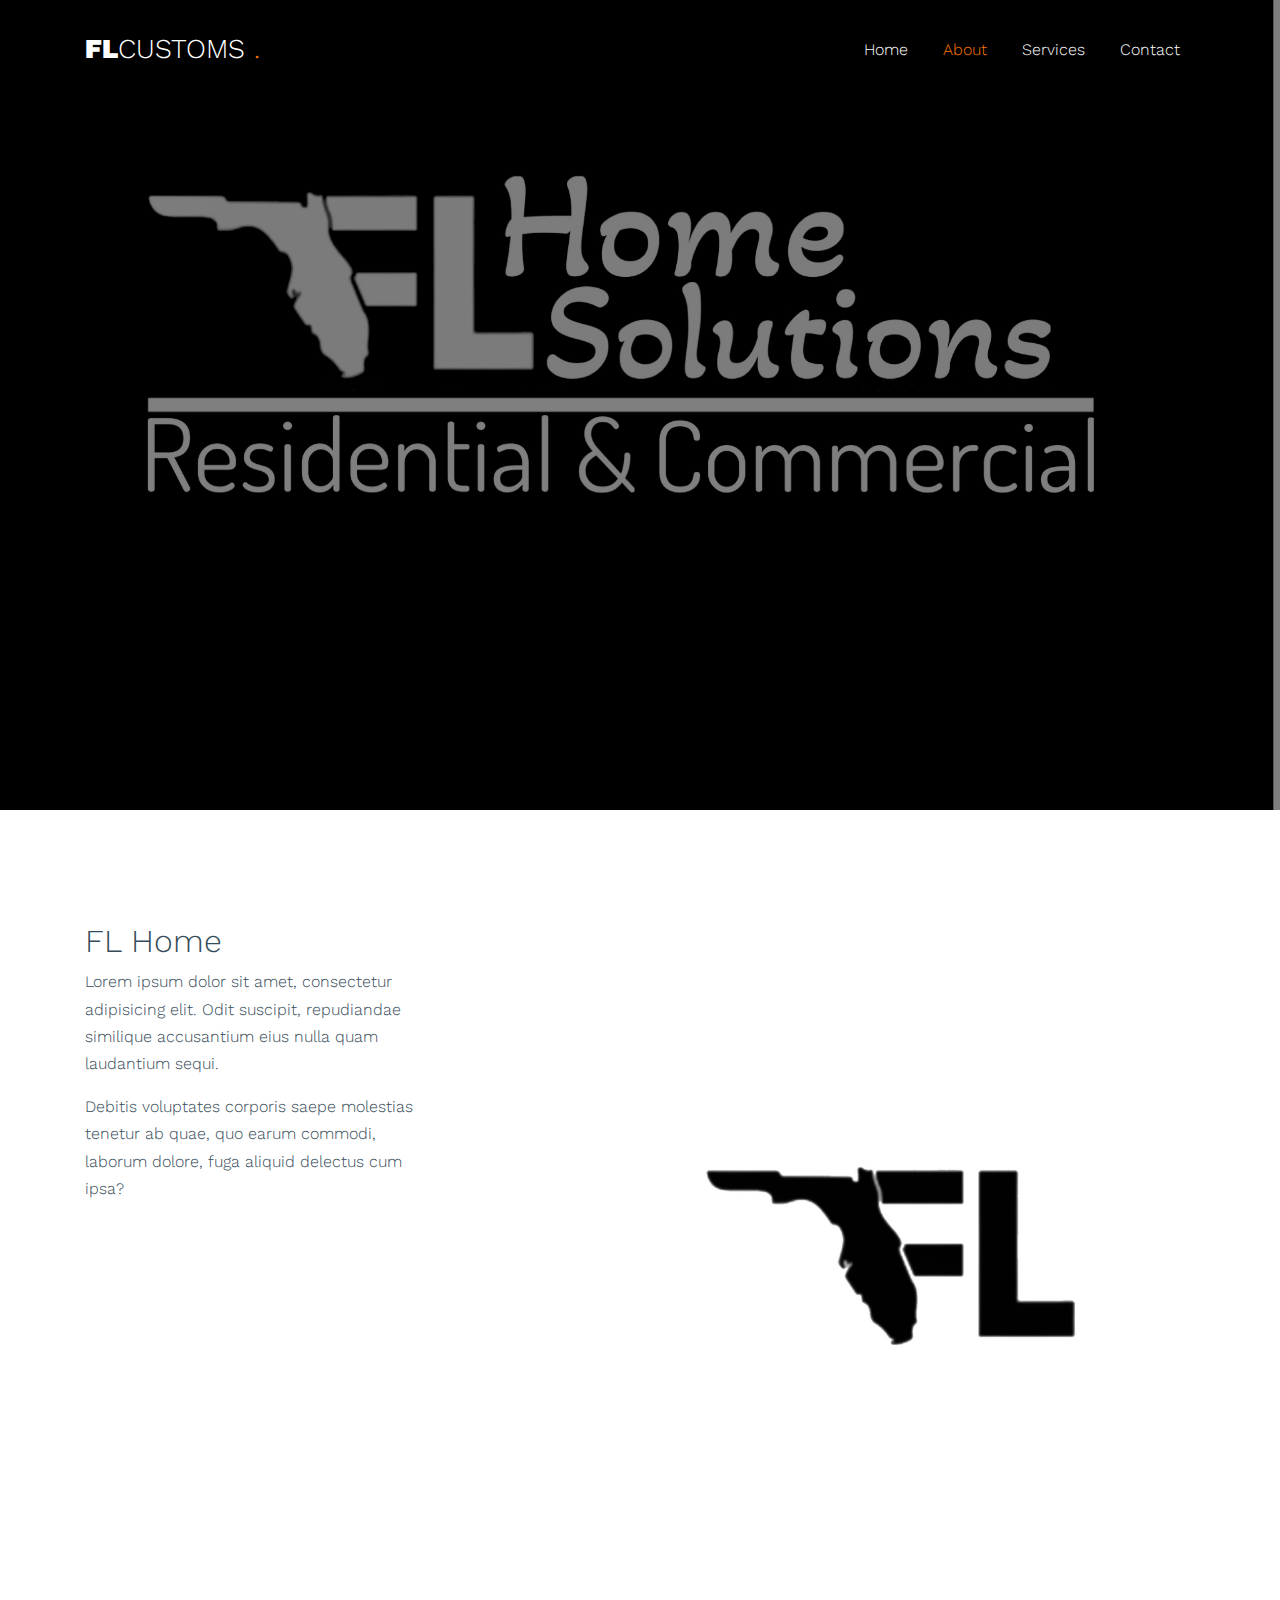
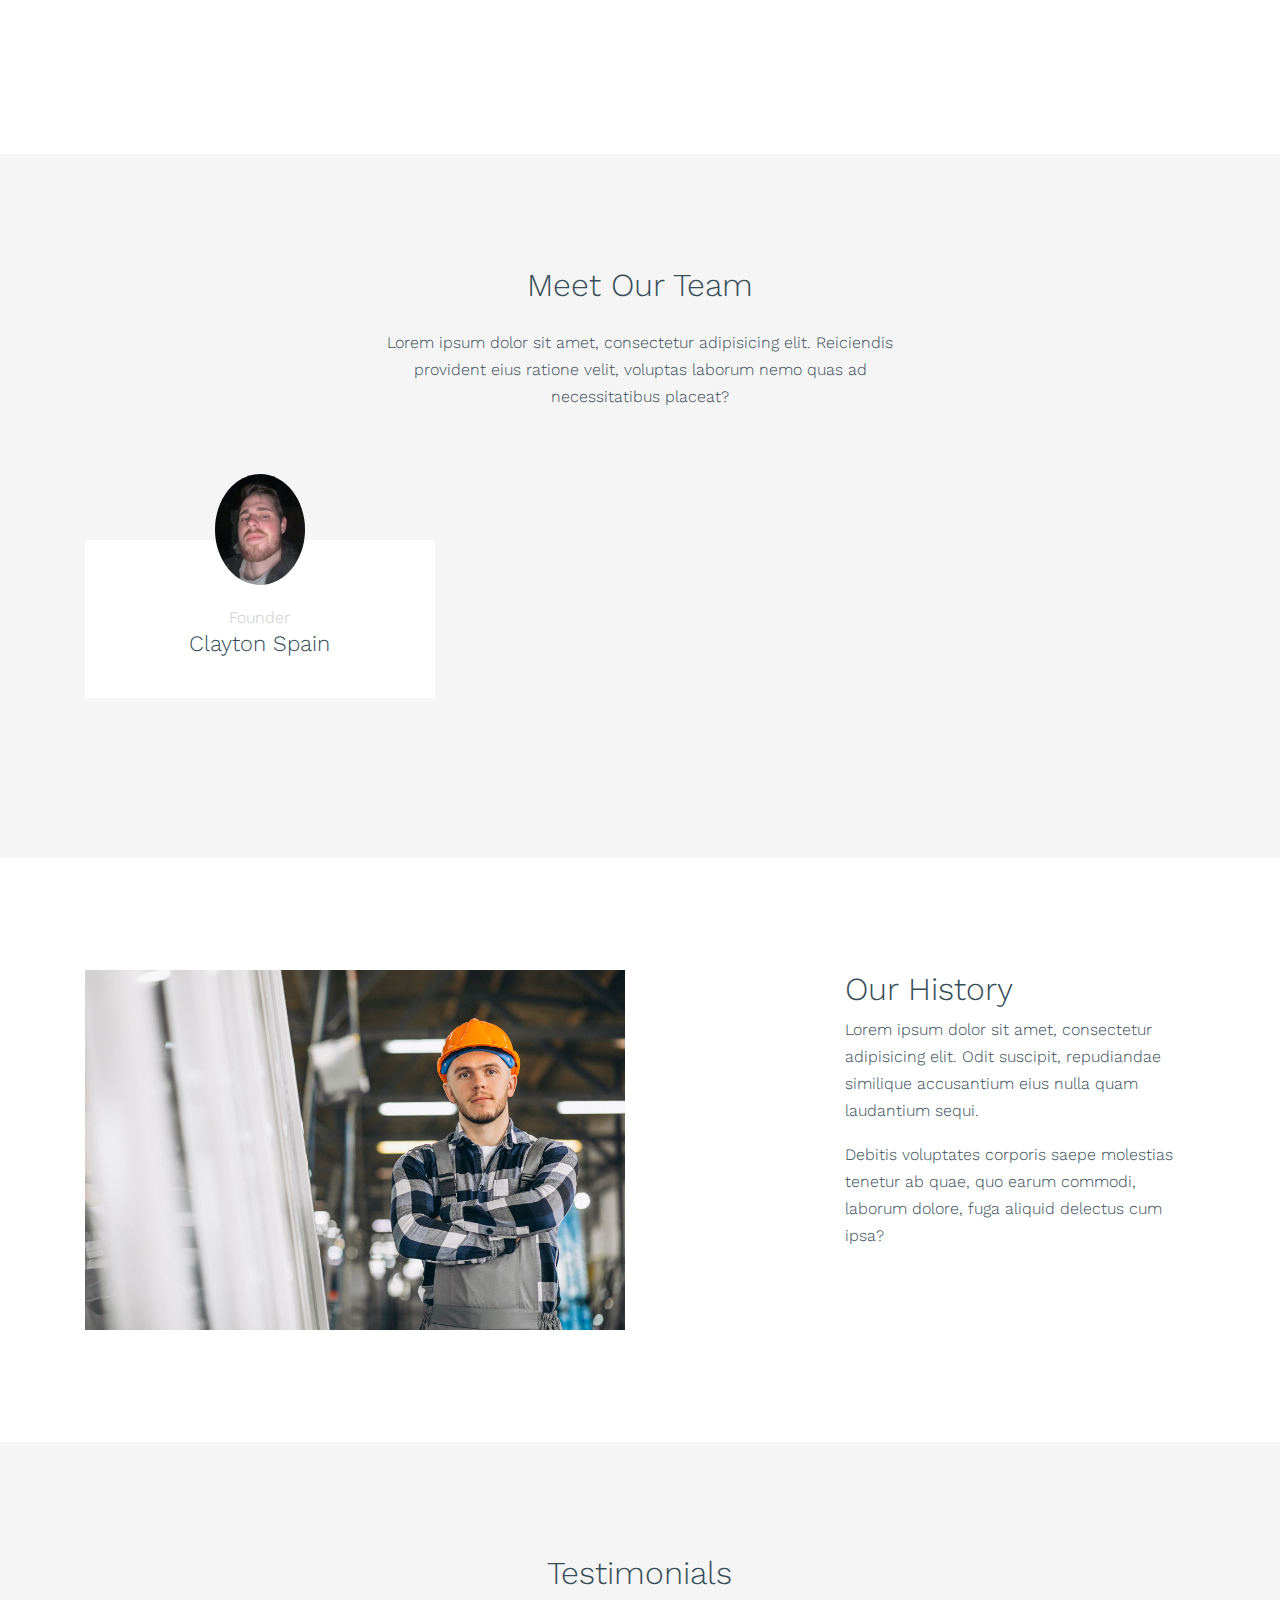
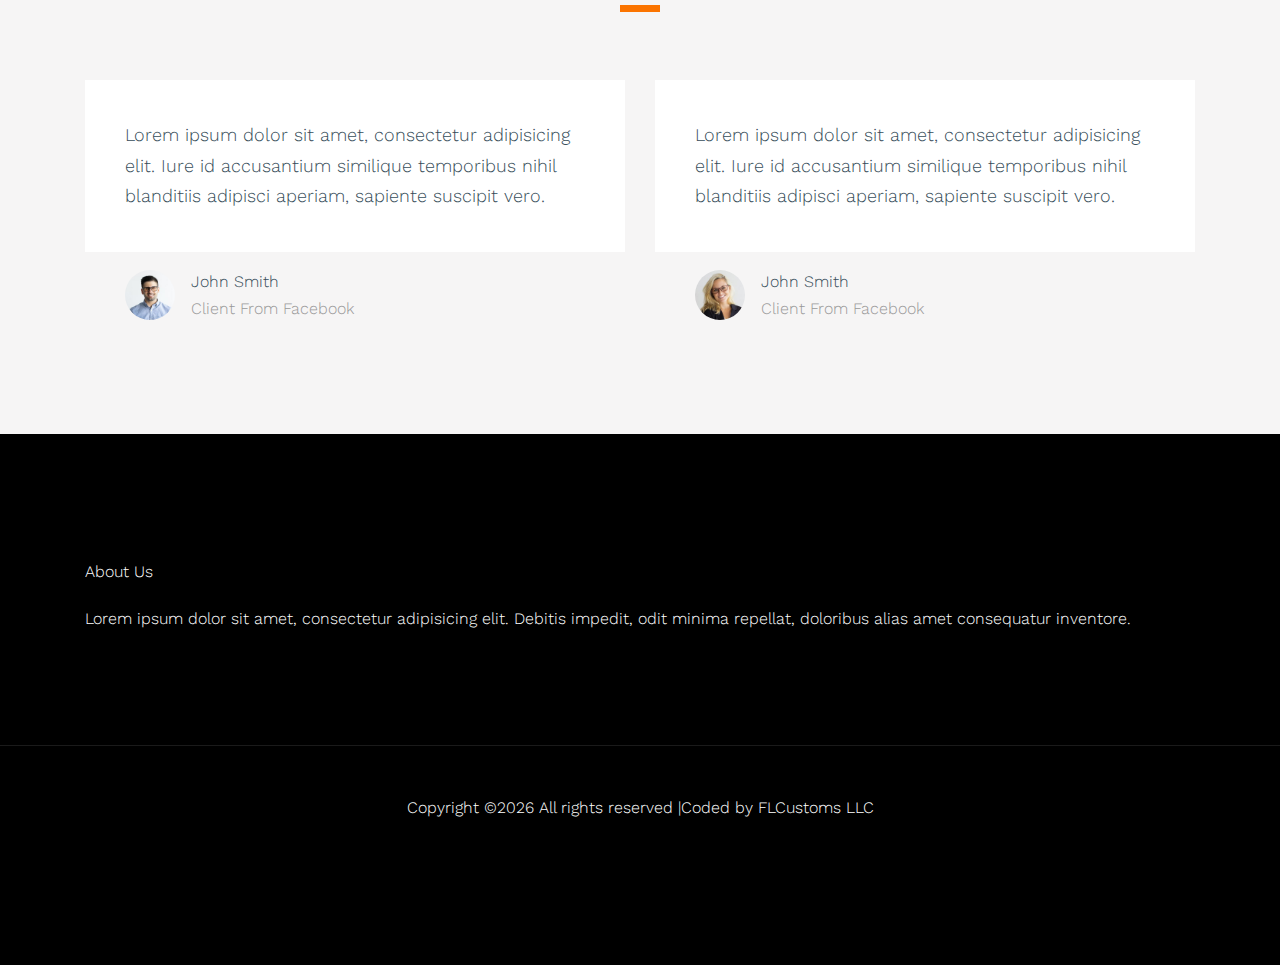
<file: about.html>
<!doctype html>
<html lang="en">

  <head>
    <title>FLCustoms</title>
    <meta charset="utf-8">
    <meta name="viewport" content="width=device-width, initial-scale=1, shrink-to-fit=no">

    <link href="https://fonts.googleapis.com/css?family=Work+Sans:400,500,700&display=swap" rel="stylesheet">

    <link rel="stylesheet" href="fonts/icomoon/style.css">

    <link rel="stylesheet" href="css/bootstrap.min.css">
    <link rel="stylesheet" href="css/bootstrap-datepicker.css">
    <link rel="stylesheet" href="css/jquery.fancybox.min.css">
    <link rel="stylesheet" href="css/owl.carousel.min.css">
    <link rel="stylesheet" href="css/owl.theme.default.min.css">
    <link rel="stylesheet" href="fonts/flaticon/font/flaticon.css">
    <link rel="stylesheet" href="css/aos.css">

    <!-- MAIN CSS -->
    <link rel="stylesheet" href="css/style.css">

  </head>

  <body data-spy="scroll" data-target=".site-navbar-target" data-offset="300">

    
    <div class="site-wrap" id="home-section">

      <div class="site-mobile-menu site-navbar-target">
        <div class="site-mobile-menu-header">
          <div class="site-mobile-menu-close mt-3">
            <span class="icon-close2 js-menu-toggle"></span>
          </div>
        </div>
        <div class="site-mobile-menu-body"></div>
      </div>



      <header class="site-navbar site-navbar-target" role="banner">

        <div class="container">
          <div class="row align-items-center position-relative">

            <div class="col-3 ">
              <div class="site-logo">
                <a href="index.html"><strong>fl</strong>customs <span class="text-primary">.</span> </a>
              </div>
            </div>

            <div class="col-9  text-right">
              

              <span class="d-inline-block d-lg-none"><a href="#" class="text-white site-menu-toggle js-menu-toggle py-5 text-white"><span class="icon-menu h3 text-white"></span></a></span>

              

              <nav class="site-navigation text-right ml-auto d-none d-lg-block" role="navigation">
                <ul class="site-menu main-menu js-clone-nav ml-auto ">
                  <li><a href="index.html" class="nav-link">Home</a></li>
                  <li class="active"><a href="about.html" class="nav-link">About</a></li>
                  <li><a href="services.html" class="nav-link">Services</a></li>
                  <li><a href="contact.html" class="nav-link">Contact</a></li>

                </ul>
              </nav>
            </div>

            
          </div>
        </div>

      </header>


      <div class="ftco-blocks-cover-1">
      <div class="ftco-cover-1 overlay innerpage" style="background-image: url('images/IMG_2709.PNG')">
        <div class="container">
          <div class="row align-items-center justify-content-center">
            <div class="col-lg-6 text-center">

            </div>
          </div>
        </div>
      </div>
    </div>

    
    
    <div class="site-section">
      <div class="container">
        <div class="row">
          <div class="col-lg-6 mb-5 mb-lg-0 order-lg-2">
            <img src="images/IMG_2767.JPG" alt="Image" class="img-fluid">
          </div>
          <div class="col-lg-4 mr-auto">
            <h2>FL Home</h2>
            <p>Lorem ipsum dolor sit amet, consectetur adipisicing elit. Odit suscipit, repudiandae similique accusantium eius nulla quam laudantium sequi.</p>
            <p>Debitis voluptates corporis saepe molestias tenetur ab quae, quo earum commodi, laborum dolore, fuga aliquid delectus cum ipsa?</p>
          </div>
        </div>
      </div>
    </div>

    
    <div class="site-section bg-light">
      <div class="container">
        <div class="row justify-content-center text-center mb-5 section-2-title">
          <div class="col-md-6">
            <h2 class="mb-4">Meet Our Team</h2>
            <p>Lorem ipsum dolor sit amet, consectetur adipisicing elit. Reiciendis provident eius ratione velit, voluptas laborum nemo quas ad necessitatibus placeat?</p>
          </div>
        </div>
        <div class="row align-items-stretch">

          <div class="col-lg-4 col-md-6 mb-5">
            <div class="post-entry-1 h-100 person-1">
              
                <img src="images/IMG_2048.png" alt="Image of Clayton"
                 class="img-fluid">
            
              <div class="post-entry-1-contents">
                <span class="meta">Founder</span>
                <h2>Clayton Spain</h2>
                <p></p>
              </div>
            </div>
          </div>

        </div>
      </div>
    </div>

    <div class="site-section">
      <div class="container">
        <div class="row">
          <div class="col-lg-6 mb-5 mb-lg-0">
            <img src="images/hero_1.jpg" alt="Image" class="img-fluid">
          </div>
          <div class="col-lg-4 ml-auto">
            <h2>Our History</h2>
            <p>Lorem ipsum dolor sit amet, consectetur adipisicing elit. Odit suscipit, repudiandae similique accusantium eius nulla quam laudantium sequi.</p>
            <p>Debitis voluptates corporis saepe molestias tenetur ab quae, quo earum commodi, laborum dolore, fuga aliquid delectus cum ipsa?</p>
          </div>
        </div>
      </div>
    </div>

    
    <div class="site-section bg-light">
      <div class="container">
        <div class="row mb-5">
          <div class="col-md-4 mx-auto">
            <h2 class="line-bottom text-center">Testimonials</h2>
          </div>
        </div>
        <div class="row">
          <div class="col-lg-6">
            <div class="testimonial-3">
              <blockquote>Lorem ipsum dolor sit amet, consectetur adipisicing elit. Iure id accusantium similique temporibus nihil blanditiis adipisci aperiam, sapiente suscipit vero.</blockquote>
              <div class="vcard d-flex align-items-center">
                <div class="img-wrap mr-3">
                  <img src="images/person_1.jpg" alt="Image" class="img-fluid">
                </div>
                <div>
                  <span class="d-block">John Smith</span>
                  <span class="position">Client From Facebook</span>
                </div>
              </div>
            </div>
          </div>
          <div class="col-lg-6">
            <div class="testimonial-3">
              <blockquote>Lorem ipsum dolor sit amet, consectetur adipisicing elit. Iure id accusantium similique temporibus nihil blanditiis adipisci aperiam, sapiente suscipit vero.</blockquote>
              <div class="vcard d-flex align-items-center">
                <div class="img-wrap mr-3">
                  <img src="images/person_2.jpg" alt="Image" class="img-fluid">
                </div>
                <div>
                  <span class="d-block">John Smith</span>
                  <span class="position">Client From Facebook</span>
                </div>
              </div>
            </div>
          </div>
        </div>
      </div>
    </div>

    

    <footer class="site-footer">
      <div class="container">
        <div class="row">
          <div class="col-lg-3">
          </div>
          </div>
            <h2 class="footer-heading mb-4">About Us</h2>
                <p>Lorem ipsum dolor sit amet, consectetur adipisicing elit. Debitis impedit, odit minima repellat, doloribus alias amet consequatur inventore.</p>
          </div>
          <div class="col-lg-8 ml-auto">
            <div class="row">
              <div class="col-lg-3">
              </div>
              </div>
            </div>

        <div class="row pt-5 mt-5 text-center">
          <div class="col-md-12">
            <div class="border-top pt-5">
              <p>
            <!-- Link back to Colorlib can't be removed. Template is licensed under CC BY 3.0. -->
            Copyright &copy;<script>document.write(new Date().getFullYear());</script> All rights reserved |Coded by FLCustoms LLC</a>

    <script src="js/jquery-3.3.1.min.js"></script>
    <script src="js/popper.min.js"></script>
    <script src="js/bootstrap.min.js"></script>
    <script src="js/owl.carousel.min.js"></script>
    <script src="js/jquery.sticky.js"></script>
    <script src="js/jquery.waypoints.min.js"></script>
    <script src="js/jquery.animateNumber.min.js"></script>
    <script src="js/jquery.fancybox.min.js"></script>
    <script src="js/jquery.easing.1.3.js"></script>
    <script src="js/bootstrap-datepicker.min.js"></script>
    <script src="js/aos.js"></script>

    <script src="js/main.js"></script>

  </body>

</html>
</file>
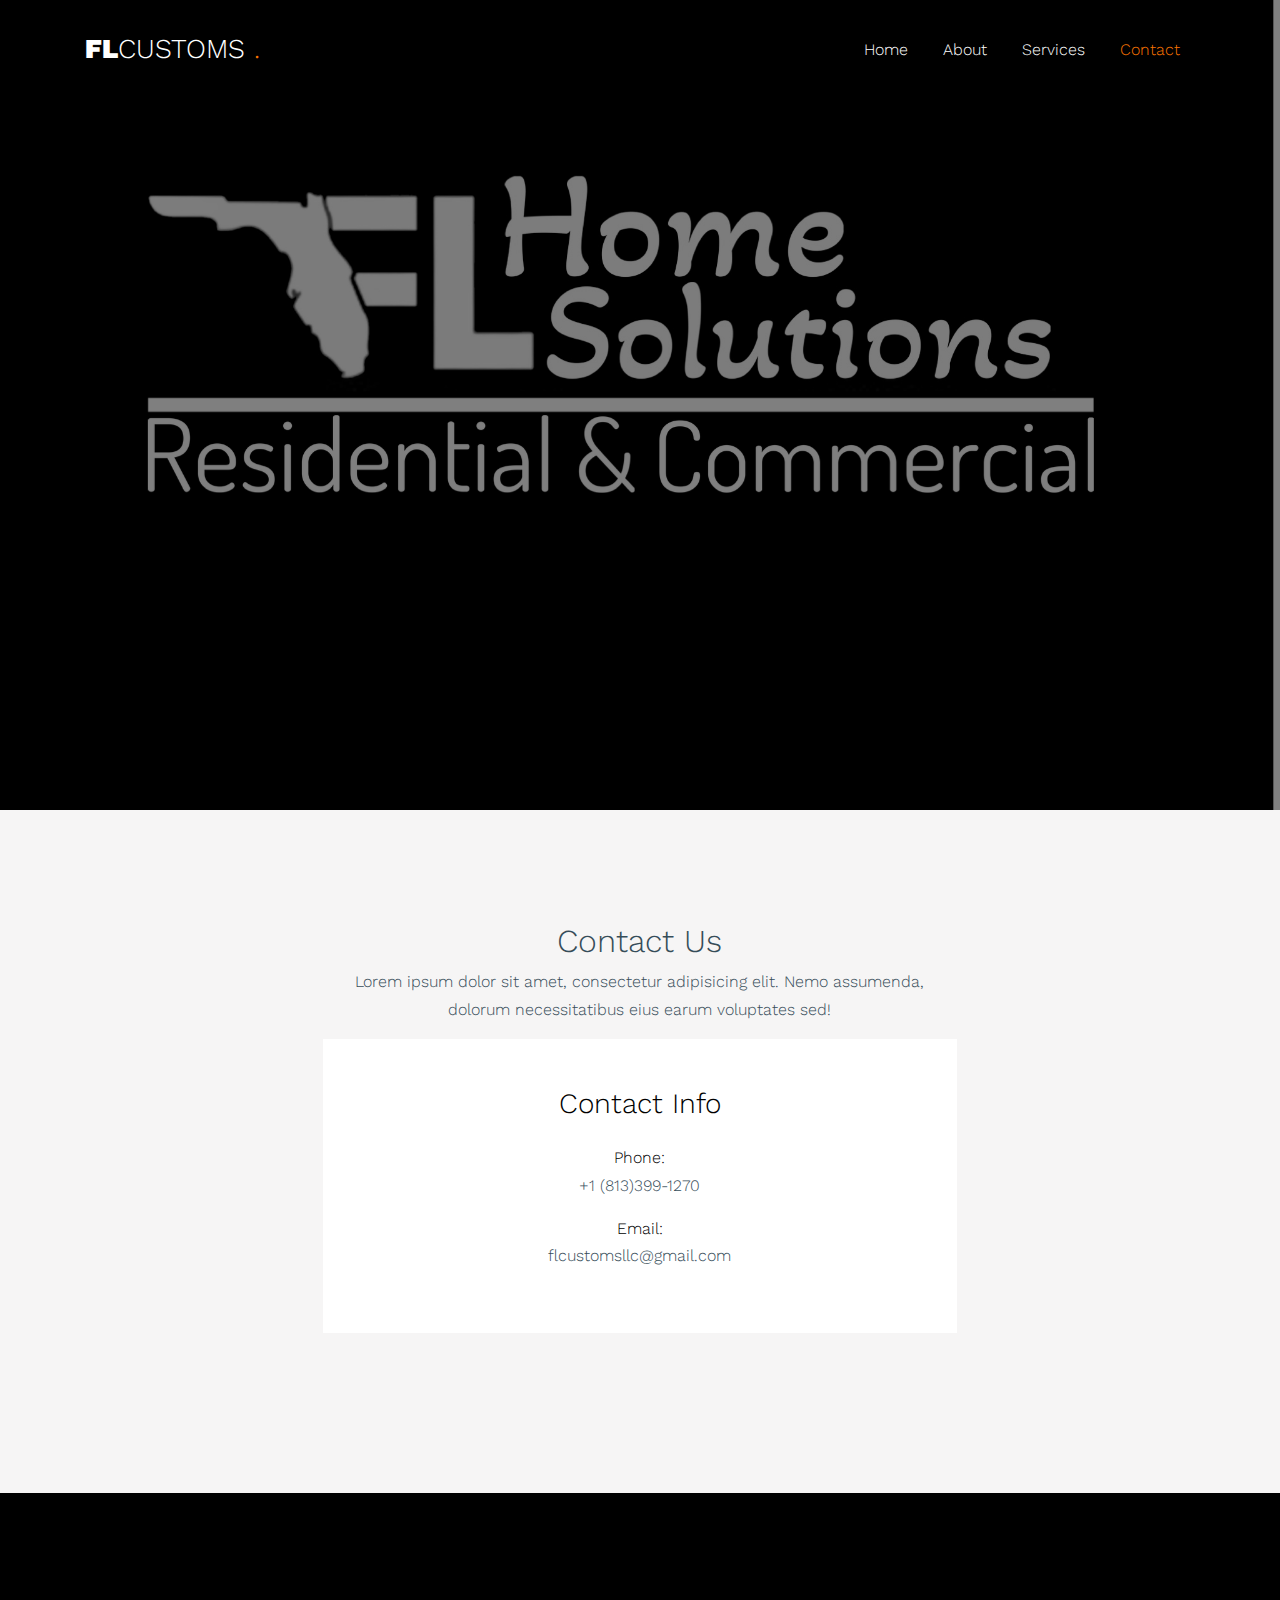
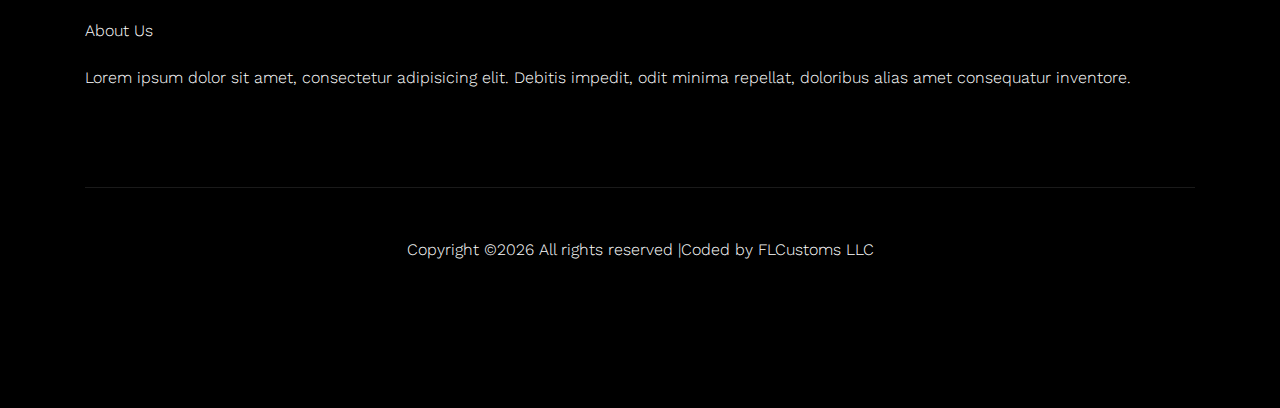
<file: contact.html>
<!doctype html>
<html lang="en">

  <head>
    <title>FLCustoms</title>
    <meta charset="utf-8">
    <meta name="viewport" content="width=device-width, initial-scale=1, shrink-to-fit=no">

    <link href="https://fonts.googleapis.com/css?family=Work+Sans:400,500,700&display=swap" rel="stylesheet">

    <link rel="stylesheet" href="fonts/icomoon/style.css">

    <link rel="stylesheet" href="css/bootstrap.min.css">
    <link rel="stylesheet" href="css/bootstrap-datepicker.css">
    <link rel="stylesheet" href="css/jquery.fancybox.min.css">
    <link rel="stylesheet" href="css/owl.carousel.min.css">
    <link rel="stylesheet" href="css/owl.theme.default.min.css">
    <link rel="stylesheet" href="fonts/flaticon/font/flaticon.css">
    <link rel="stylesheet" href="css/aos.css">

    <!-- MAIN CSS -->
    <link rel="stylesheet" href="css/style.css">

  </head>

  <body data-spy="scroll" data-target=".site-navbar-target" data-offset="300">

    
    <div class="site-wrap" id="home-section">

      <div class="site-mobile-menu site-navbar-target">
        <div class="site-mobile-menu-header">
          <div class="site-mobile-menu-close mt-3">
            <span class="icon-close2 js-menu-toggle"></span>
          </div>
        </div>
        <div class="site-mobile-menu-body"></div>
      </div>



      <header class="site-navbar site-navbar-target" role="banner">

        <div class="container">
          <div class="row align-items-center position-relative">

            <div class="col-3 ">
              <div class="site-logo">
                <a href="index.html"><strong>FL</strong>customs <span class="text-primary">.</span> </a>
              </div>
            </div>

            <div class="col-9  text-right">
              

              <span class="d-inline-block d-lg-none"><a href="#" class="text-white site-menu-toggle js-menu-toggle py-5 text-white"><span class="icon-menu h3 text-white"></span></a></span>

              

              <nav class="site-navigation text-right ml-auto d-none d-lg-block" role="navigation">
                <ul class="site-menu main-menu js-clone-nav ml-auto ">
                  <li><a href="index.html" class="nav-link">Home</a></li>
                  <li><a href="about.html" class="nav-link">About</a></li>
                  <li><a href="services.html" class="nav-link">Services</a></li>
                  <li class="active"><a href="contact.html" class="nav-link">Contact</a></li>

                </ul>
              </nav>
            </div>

            
          </div>
        </div>

      </header>


      <div class="ftco-blocks-cover-1">
      <div class="ftco-cover-1 overlay innerpage" style="background-image: url('images/IMG_2709.PNG')">
        <div class="container">
          <div class="row align-items-center justify-content-center">
            <div class="col-lg-6 text-center">
            </div>
          </div>
        </div>
      </div>
    </div>

    
    
    <div class="site-section bg-light" id="contact-section">
      <div class="container">
        <div class="row justify-content-center text-center">
        <div class="col-7 text-center mb-5">
          <h2>Contact Us</h2>
          <p>Lorem ipsum dolor sit amet, consectetur adipisicing elit. Nemo assumenda, dolorum necessitatibus eius earum voluptates sed!</p>
            <div class="bg-white p-3 p-md-5">
              <h3 class="text-black mb-4">Contact Info</h3>
              <ul class="list-unstyled footer-link">
                <li class="d-block mb-3">
                <li class="d-block mb-3"><span class="d-block text-black">Phone:</span><span>+1 (813)399-1270</span></li>
                <li class="d-block mb-3"><span class="d-block text-black">Email:</span><span>flcustomsllc@gmail.com</span></li>
              </ul>
            </div>
          </div>
        </div>
      </div>
    </div>

    
    
    <footer class="site-footer">
      <div class="container">
        <div class="row">
          <div class="col-lg-3">
            </div>
            </div>
            <h2 class="footer-heading mb-4">About Us</h2>
                <p>Lorem ipsum dolor sit amet, consectetur adipisicing elit. Debitis impedit, odit minima repellat, doloribus alias amet consequatur inventore.</p>

        <div class="row pt-5 mt-5 text-center">
          <div class="col-md-12">
            <div class="border-top pt-5">
              <p>
            <!-- Link back to Colorlib can't be removed. Template is licensed under CC BY 3.0. -->
            Copyright &copy;<script>document.write(new Date().getFullYear());</script> All rights reserved |Coded by FLCustoms LLC</a>
            <!-- Link back to Colorlib can't be removed. Template is licensed under CC BY 3.0. -->
            </p>



    <script src="js/jquery-3.3.1.min.js"></script>
    <script src="js/popper.min.js"></script>
    <script src="js/bootstrap.min.js"></script>
    <script src="js/owl.carousel.min.js"></script>
    <script src="js/jquery.sticky.js"></script>
    <script src="js/jquery.waypoints.min.js"></script>
    <script src="js/jquery.animateNumber.min.js"></script>
    <script src="js/jquery.fancybox.min.js"></script>
    <script src="js/jquery.easing.1.3.js"></script>
    <script src="js/bootstrap-datepicker.min.js"></script>
    <script src="js/aos.js"></script>

    <script src="js/main.js"></script>

  </body>

</html>
</file>
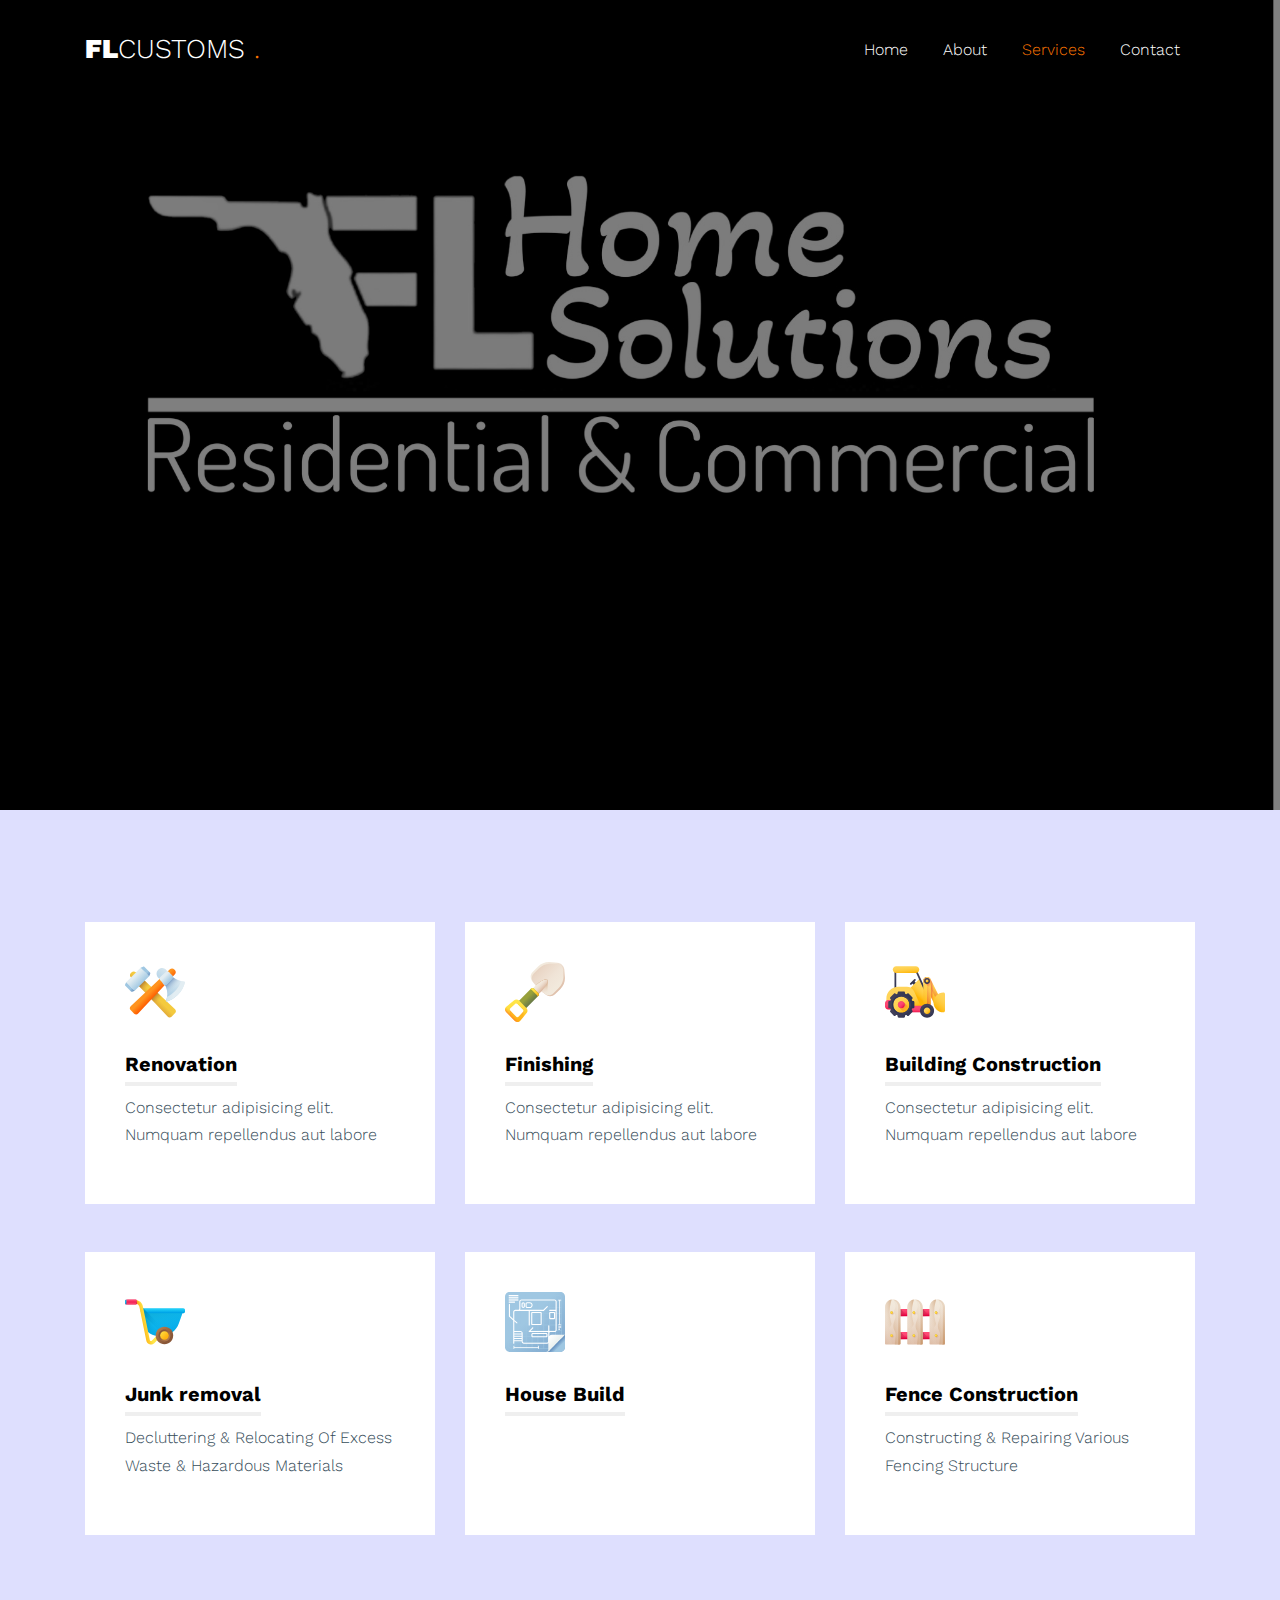
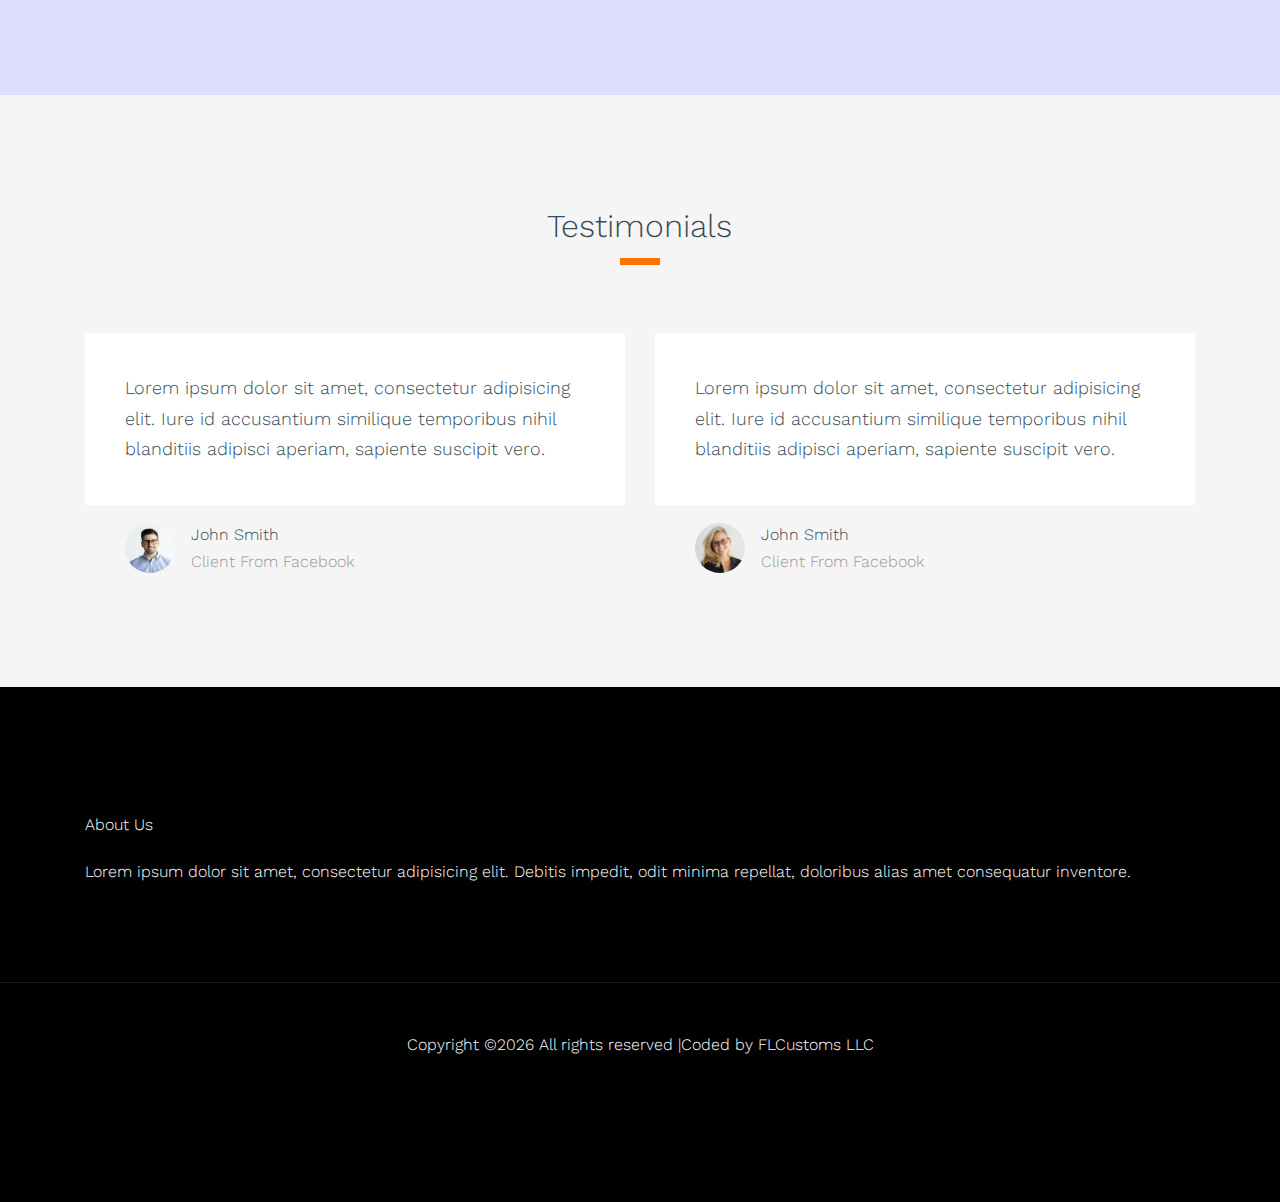
<file: services.html>
<!doctype html>
<html lang="en">

  <head>
    <title>FLCustoms</title>
    <meta charset="utf-8">
    <meta name="viewport" content="width=device-width, initial-scale=1, shrink-to-fit=no">

    <link href="https://fonts.googleapis.com/css?family=Work+Sans:400,500,700&display=swap" rel="stylesheet">

    <link rel="stylesheet" href="fonts/icomoon/style.css">

    <link rel="stylesheet" href="css/bootstrap.min.css">
    <link rel="stylesheet" href="css/bootstrap-datepicker.css">
    <link rel="stylesheet" href="css/jquery.fancybox.min.css">
    <link rel="stylesheet" href="css/owl.carousel.min.css">
    <link rel="stylesheet" href="css/owl.theme.default.min.css">
    <link rel="stylesheet" href="fonts/flaticon/font/flaticon.css">
    <link rel="stylesheet" href="css/aos.css">

    <!-- MAIN CSS -->
    <link rel="stylesheet" href="css/style.css">

  </head>

  <body data-spy="scroll" data-target=".site-navbar-target" data-offset="300">

    
    <div class="site-wrap" id="home-section">

      <div class="site-mobile-menu site-navbar-target">
        <div class="site-mobile-menu-header">
          <div class="site-mobile-menu-close mt-3">
            <span class="icon-close2 js-menu-toggle"></span>
          </div>
        </div>
        <div class="site-mobile-menu-body"></div>
      </div>



      <header class="site-navbar site-navbar-target" role="banner">

        <div class="container">
          <div class="row align-items-center position-relative">

            <div class="col-3 ">
              <div class="site-logo">
                <a href="index.html"><strong>fl</strong>customs <span class="text-primary">.</span> </a>
              </div>
            </div>

            <div class="col-9  text-right">
              

              <span class="d-inline-block d-lg-none"><a href="#" class="text-white site-menu-toggle js-menu-toggle py-5 text-white"><span class="icon-menu h3 text-white"></span></a></span>

              

              <nav class="site-navigation text-right ml-auto d-none d-lg-block" role="navigation">
                <ul class="site-menu main-menu js-clone-nav ml-auto ">
                  <li><a href="index.html" class="nav-link">Home</a></li>
                  <li><a href="about.html" class="nav-link">About</a></li>
                  <li class="active"><a href="services.html" class="nav-link">Services</a></li>
                  <li><a href="contact.html" class="nav-link">Contact</a></li>
                  
                </ul>
              </nav>
            </div>

            
          </div>
        </div>

      </header>


      <div class="ftco-blocks-cover-1">
      <div class="ftco-cover-1 overlay innerpage" style="background-image: url('images/IMG_2709.PNG')">
        <div class="container">
          <div class="row align-items-center justify-content-center">
            <div class="col-lg-6 text-center">

            </div>
          </div>
        </div>
      </div>
    </div>

    
    
    <div class="site-section" style="background-color: #dedffe;">
      <div class="container">
        <div class="row align-items-stretch">
          <div class="col-md-6 mb-5 mb-lg-5 col-lg-4">
            <div class="service-2 h-100">
              <div class="svg">
                <img src="images/flaticon/svg/001-renovation.svg" alt="Image" class="">
              </div>

              <h3><span>Renovation</span></h3>
              <p>Consectetur adipisicing elit. Numquam repellendus aut labore</p>

            </div>
          </div>
          <div class="col-md-6 mb-5 mb-lg-5 col-lg-4">
            <div class="service-2 h-100">
              <div class="svg">
                <img src="images/flaticon/svg/002-shovel.svg" alt="Image" class="">
              </div>

              <h3><span>Finishing</span></h3>
              <p>Consectetur adipisicing elit. Numquam repellendus aut labore</p>

            </div>
          </div>
          <div class="col-md-6 mb-5 mb-lg-5 col-lg-4">
            <div class="service-2 h-100">
              <div class="svg">
                <img src="images/flaticon/svg/003-bulldozer.svg" alt="Image" class="">
              </div>

              <h3><span>Building Construction</span></h3>
              <p>Consectetur adipisicing elit. Numquam repellendus aut labore</p>

            </div>
          </div>
          <div class="col-md-6 mb-5 mb-lg-5 col-lg-4">
            <div class="service-2 h-100">
              <div class="svg">
                <img src="images/flaticon/svg/006-wheelbarrow.svg" alt="Image" class="">
              </div>

              <h3><span>Junk removal</span></h3>
              <p>Decluttering & Relocating Of Excess Waste & Hazardous Materials</p>

            </div>
          </div>


          <div class="col-md-6 mb-5 mb-lg-5 col-lg-4">
            <div class="service-2 h-100">
              <div class="svg">
                <img src="images/flaticon/svg/004-house-plan.svg" alt="Image" class="">
              </div>

              <h3><span>House Build</span></h3>
              <p></p>

            </div>
          </div>
          <div class="col-md-6 mb-5 mb-lg-5 col-lg-4">
            <div class="service-2 h-100">
              <div class="svg">
                <img src="images/flaticon/svg/005-fence.svg" alt="Image" class="">
              </div>

              <h3><span>Fence Construction</span></h3>
              <p>Constructing & Repairing Various Fencing Structure</p>
            </div>
          </div>
        
            </div>
          </div>

        </div>
      </div>
    </div>

    
    <div class="site-section bg-light">
      <div class="container">
        <div class="row mb-5">
          <div class="col-md-4 mx-auto">
            <h2 class="line-bottom text-center">Testimonials</h2>
          </div>
        </div>
        <div class="row">
          <div class="col-lg-6">
            <div class="testimonial-3">
              <blockquote>Lorem ipsum dolor sit amet, consectetur adipisicing elit. Iure id accusantium similique temporibus nihil blanditiis adipisci aperiam, sapiente suscipit vero.</blockquote>
              <div class="vcard d-flex align-items-center">
                <div class="img-wrap mr-3">
                  <img src="images/person_1.jpg" alt="Image" class="img-fluid">
                </div>
                <div>
                  <span class="d-block">John Smith</span>
                  <span class="position">Client From Facebook</span>
                </div>
              </div>
            </div>
          </div>
          <div class="col-lg-6">
            <div class="testimonial-3">
              <blockquote>Lorem ipsum dolor sit amet, consectetur adipisicing elit. Iure id accusantium similique temporibus nihil blanditiis adipisci aperiam, sapiente suscipit vero.</blockquote>
              <div class="vcard d-flex align-items-center">
                <div class="img-wrap mr-3">
                  <img src="images/person_2.jpg" alt="Image" class="img-fluid">
                </div>
                <div>
                  <span class="d-block">John Smith</span>
                  <span class="position">Client From Facebook</span>
                </div>
              </div>
            </div>
          </div>
        </div>
      </div>
    </div>

    

    <footer class="site-footer">
      <div class="container">
        <div class="row">
          <div class="col-lg-3">
            </div>
            </div>
            <h2 class="footer-heading mb-4">About Us</h2>
                <p>Lorem ipsum dolor sit amet, consectetur adipisicing elit. Debitis impedit, odit minima repellat, doloribus alias amet consequatur inventore.</p>
          </div>
          <div class="col-lg-8 ml-auto">
                </ul>
              </div>
            </div>
          </div>
        </div>
        <div class="row pt-5 mt-5 text-center">
          <div class="col-md-12">
            <div class="border-top pt-5">
              <p>
            <!-- Link back to Colorlib can't be removed. Template is licensed under CC BY 3.0. -->
            Copyright &copy;<script>document.write(new Date().getFullYear());</script> All rights reserved |Coded by FLCustoms LLC</a>
            <!-- Link back to Colorlib can't be removed. Template is licensed under CC BY 3.0. -->
            </p>
            </div>
          </div>

        </div>
      </div>
    </footer>

    </div>

    <script src="js/jquery-3.3.1.min.js"></script>
    <script src="js/popper.min.js"></script>
    <script src="js/bootstrap.min.js"></script>
    <script src="js/owl.carousel.min.js"></script>
    <script src="js/jquery.sticky.js"></script>
    <script src="js/jquery.waypoints.min.js"></script>
    <script src="js/jquery.animateNumber.min.js"></script>
    <script src="js/jquery.fancybox.min.js"></script>
    <script src="js/jquery.easing.1.3.js"></script>
    <script src="js/bootstrap-datepicker.min.js"></script>
    <script src="js/aos.js"></script>

    <script src="js/main.js"></script>

  </body>

</html>
</file>
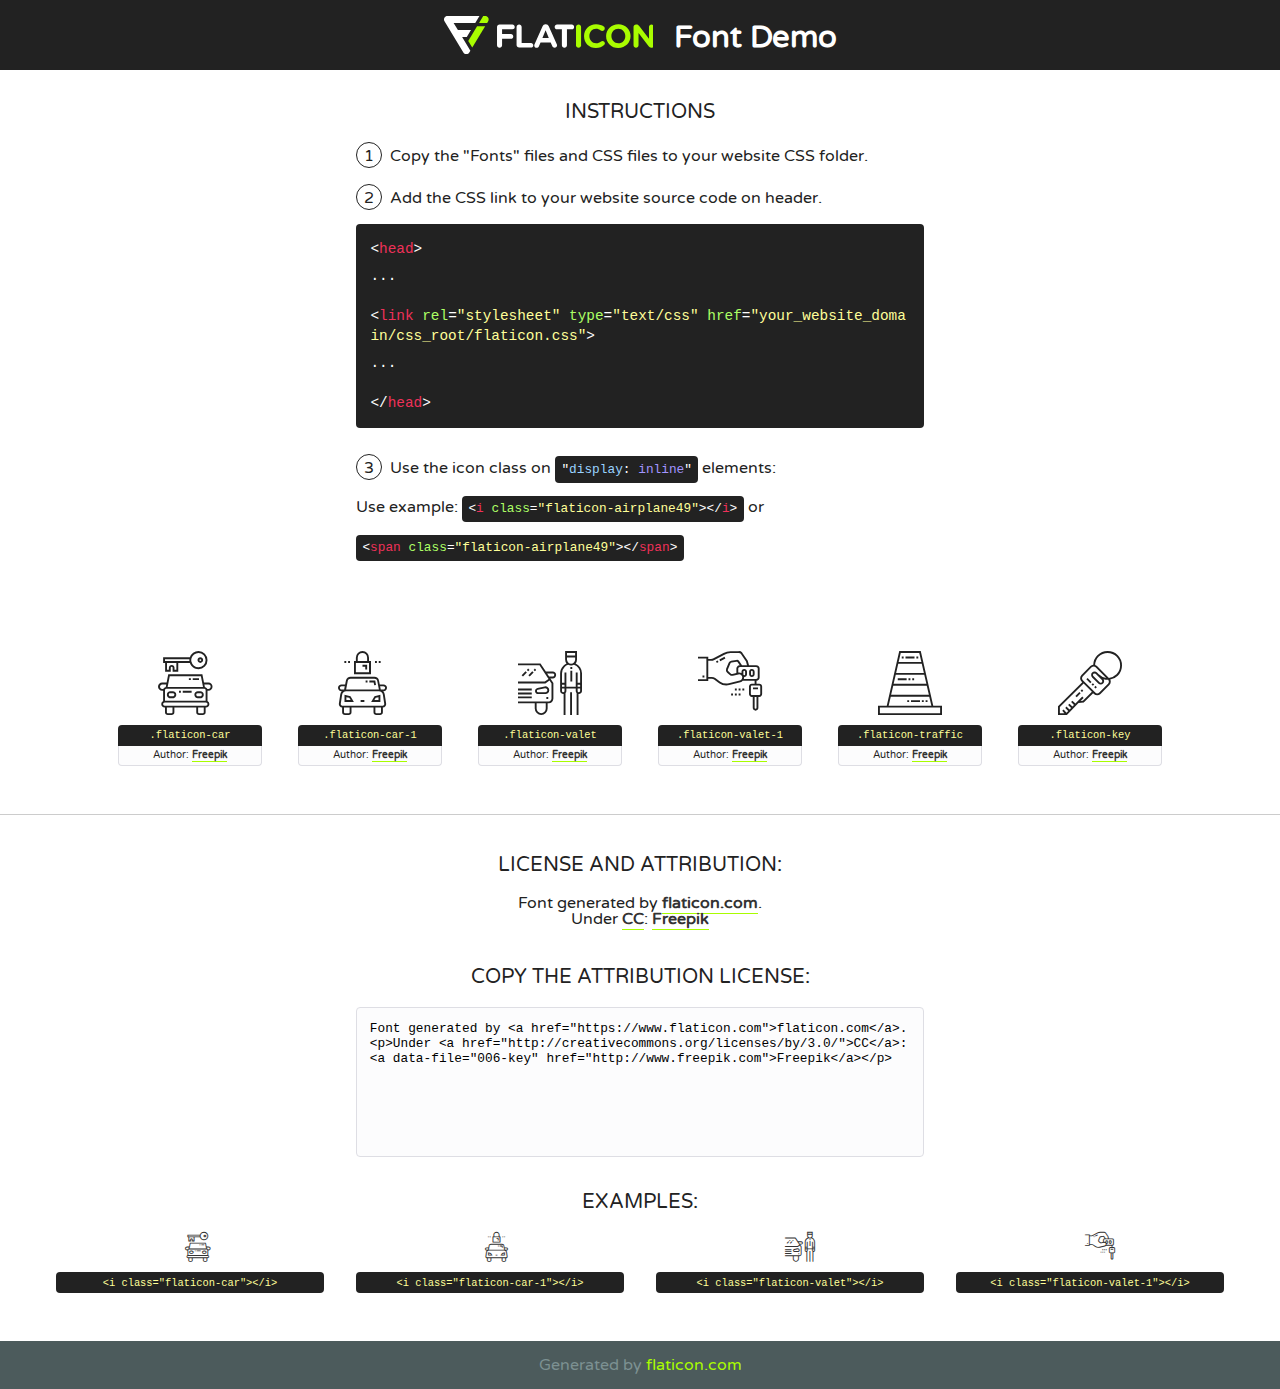
<file: fonts/flaticon/font/flaticon.html>
<!DOCTYPE html>
<!--
  Flaticon icon font: Flaticon
  Creation date: 18/07/2019 07:36
-->
<html>
<!DOCTYPE html>
<html>

<head>
    <title>Flaticon WebFont</title>
    <link href="http://fonts.googleapis.com/css?family=Varela+Round" rel="stylesheet" type="text/css" />
    <link rel="stylesheet" type="text/css" href="flaticon.css">
    <meta charset="UTF-8">
    <style>
    html, body, div, span, applet, object, iframe,
    h1, h2, h3, h4, h5, h6, p, blockquote, pre,
    a, abbr, acronym, address, big, cite, code,
    del, dfn, em, img, ins, kbd, q, s, samp,
    small, strike, strong, sub, sup, tt, var,
    b, u, i, center,
    dl, dt, dd, ol, ul, li,
    fieldset, form, label, legend,
    table, caption, tbody, tfoot, thead, tr, th, td,
    article, aside, canvas, details, embed, 
    figure, figcaption, footer, header, hgroup, 
    menu, nav, output, ruby, section, summary,
    time, mark, audio, video {
        margin: 0;
        padding: 0;
        border: 0;
        font-size: 100%;
        font: inherit;
        vertical-align: baseline;
    }
    /* HTML5 display-role reset for older browsers */
    article, aside, details, figcaption, figure, 
    footer, header, hgroup, menu, nav, section {
        display: block;
    }
    body {
        line-height: 1;
    }
    ol, ul {
        list-style: none;
    }
    blockquote, q {
        quotes: none;
    }
    blockquote:before, blockquote:after,
    q:before, q:after {
        content: '';
        content: none;
    }
    table {
        border-collapse: collapse;
        border-spacing: 0;
    }
    body {
        font-family: 'Varela Round', Helvetica, Arial, sans-serif;
        font-size: 16px;
        color: #222;
    }
    a {
        color: #333;
        border-bottom: 1px solid #a9fd00;
        font-weight: bold;
        text-decoration: none;
    }
    * {
        -moz-box-sizing: border-box;
        -webkit-box-sizing: border-box;
        box-sizing: border-box;
        margin: 0;
        padding: 0;
    }
    [class^="flaticon-"]:before, [class*=" flaticon-"]:before, [class^="flaticon-"]:after, [class*=" flaticon-"]:after {
        font-family: Flaticon;
        font-size: 30px;
        font-style: normal;
        margin-left: 20px;
        color: #333;
    }
    .wrapper {
        max-width: 600px;
        margin: auto;
        padding: 0 1em;
    }
    .title {
        font-size: 1.25em;
        text-align: center;
        margin-bottom: 1em;
        text-transform: uppercase;
    }
    header {
        text-align: center;
        background-color: #222;
        color: #fff;
        padding: 1em;
    }
    header .logo {
        width: 210px;
        height: 38px;
        display: inline-block;
        vertical-align: middle;
        margin-right: 1em;
        border: none;
    }
    header strong {
        font-size: 1.95em;
        font-weight: bold;
        vertical-align: middle;
        margin-top: 5px;
        display: inline-block;
    }
    .demo {
        margin: 2em auto;
        line-height: 1.25em;
    }
    .demo ul li {
        margin-bottom: 1em;
    }
    .demo ul li .num {
        color: #222;
        border-radius: 20px;
        display: inline-block;
        width: 26px;
        padding: 3px;
        height: 26px;
        text-align: center;
        margin-right: 0.5em;
        border: 1px solid #222;
    }
    .demo ul li code {
        background-color: #222;
        border-radius: 4px;
        padding: 0.25em 0.5em;
        display: inline-block;
        color: #fff;
        font-family: Consolas,Monaco,Lucida Console,Liberation Mono,DejaVu Sans Mono,Bitstream Vera Sans Mono,Courier New, monospace;
        font-weight: lighter;
        margin-top: 1em;
        font-size: 0.8em;
        word-break: break-all;
    }
    .demo ul li code.big {
        padding: 1em;
        font-size: 0.9em;
    }
    .demo ul li code .red {
        color: #EF3159;
    }
    .demo ul li code .green {
        color: #ACFF65;
    }
    .demo ul li code .yellow {
        color: #FFFF99;
    }
    .demo ul li code .blue {
        color: #99D3FF;
    }
    .demo ul li code .purple {
        color: #A295FF;
    }
    .demo ul li code .dots {
        margin-top: 0.5em;
        display: block;
    }
    #glyphs {
        border-bottom: 1px solid #ccc;
        padding: 2em 0;
        text-align: center;
    }
    .glyph {
        display: inline-block;
        width: 9em;
        margin: 1em;
        text-align: center;
        vertical-align: top;
        background: #FFF;
    }
    .glyph .glyph-icon {
        padding: 10px;
        display: block;
        font-family:"Flaticon";
        font-size: 64px;
        line-height: 1;
    }
    .glyph .glyph-icon:before {
        font-size: 64px;
        color: #222;
        margin-left: 0;
    }
    .class-name {
        font-size: 0.65em;
        background-color: #222;
        color: #fff;
        border-radius: 4px 4px 0 0;
        padding: 0.5em;
        color: #FFFF99;
        font-family: Consolas,Monaco,Lucida Console,Liberation Mono,DejaVu Sans Mono,Bitstream Vera Sans Mono,Courier New, monospace;
    }
    .author-name {
        font-size: 0.6em;
        background-color: #fcfcfd;
        border: 1px solid #DEDEE4;
        border-top: 0;
        border-radius: 0 0 4px 4px;
        padding: 0.5em;
    }
    .class-name:last-child {
        font-size: 10px;
        color:#888;
    }
    .class-name:last-child a {
        font-size: 10px;
        color:#555;
    }
    .class-name:last-child a:hover {
        color:#a9fd00;
    }
    .glyph > input {
        display: block;
        width: 100px;
        margin: 5px auto;
        text-align: center;
        font-size: 12px;
        cursor: text;
    }
    .glyph > input.icon-input {
        font-family:"Flaticon";
        font-size: 16px;
        margin-bottom: 10px;
    }
    .attribution .title {
        margin-top: 2em;
    }
    .attribution textarea {
        background-color: #fcfcfd;
        padding: 1em;
        border: none;
        box-shadow: none;
        border: 1px solid #DEDEE4;
        border-radius: 4px;
        resize: none;
        width: 100%;
        height: 150px;
        font-size: 0.8em;
        font-family: Consolas,Monaco,Lucida Console,Liberation Mono,DejaVu Sans Mono,Bitstream Vera Sans Mono,Courier New, monospace;
        -webkit-appearance: none;
    }
    .iconsuse {
        margin: 2em auto;
        text-align: center;
        max-width: 1200px;
    }
    .iconsuse:after {
        content: '';
        display: table;
        clear: both;
    }
    .iconsuse .image {
        float: left;
        width: 25%;
        padding: 0 1em;
    }
    .iconsuse .image p {
        margin-bottom: 1em;
    }
    .iconsuse .image span {
        display: block;
        font-size: 0.65em;
        background-color: #222;
        color: #fff;
        border-radius: 4px;
        padding: 0.5em;
        color: #FFFF99;
        margin-top: 1em;
        font-family: Consolas,Monaco,Lucida Console,Liberation Mono,DejaVu Sans Mono,Bitstream Vera Sans Mono,Courier New, monospace;
    }
    #footer {
        text-align: center;
        background-color: #4C5B5C;
        color: #7c9192;
        padding: 1em;
    }
    #footer a {
        border: none;
        color: #a9fd00;
        font-weight: normal;
    }
    @media (max-width: 960px) {
        .iconsuse .image {
            width: 50%;
        }
    }
    @media (max-width: 560px) {
        .iconsuse .image {
            width: 100%;
        }
    }
    </style>
</head>

<body class="characters-off">

    <header>
        <a href="https://www.flaticon.com" target="_blank" class="logo">
            <svg version="1.1" xmlns="http://www.w3.org/2000/svg" xmlns:xlink="http://www.w3.org/1999/xlink" xmlns:a="http://ns.adobe.com/AdobeSVGViewerExtensions/3.0/" viewBox="0 0 560.875 102.036" enable-background="new 0 0 560.875 102.036" xml:space="preserve">
                <defs>
                </defs>
                <g>
                    <g class="letters">
                        <path fill="#ffffff" d="M141.596,29.675c0-3.777,2.985-6.767,6.764-6.767h34.438c3.426,0,6.15,2.728,6.15,6.15
                        c0,3.43-2.724,6.149-6.15,6.149h-27.674v13.091h23.719c3.429,0,6.151,2.724,6.151,6.15c0,3.43-2.723,6.149-6.151,6.149h-23.719
                        v17.574c0,3.773-2.986,6.761-6.764,6.761c-3.779,0-6.764-2.989-6.764-6.761V29.675z"></path>
                        <path fill="#ffffff" d="M193.844,29.149c0-3.781,2.985-6.767,6.764-6.767c3.776,0,6.763,2.985,6.763,6.767v42.957h25.039
                        c3.426,0,6.149,2.726,6.149,6.153c0,3.425-2.723,6.15-6.149,6.15h-31.802c-3.779,0-6.764-2.986-6.764-6.768V29.149z"></path>
                        <path fill="#ffffff" d="M241.891,75.71l21.438-48.407c1.492-3.341,4.215-5.357,7.906-5.357h0.792
                        c3.686,0,6.323,2.017,7.815,5.357l21.439,48.407c0.436,0.967,0.701,1.845,0.701,2.723c0,3.602-2.809,6.501-6.414,6.501
                        c-3.161,0-5.269-1.845-6.499-4.655l-4.132-9.661h-27.059l-4.301,10.102c-1.144,2.631-3.426,4.214-6.237,4.214
                        c-3.517,0-6.24-2.81-6.24-6.325C241.1,77.64,241.451,76.677,241.891,75.71z M279.932,58.666l-8.521-20.297l-8.526,20.297H279.932
                        z"></path>
                        <path fill="#ffffff" d="M314.864,35.387H301.86c-3.429,0-6.239-2.813-6.239-6.238c0-3.429,2.811-6.24,6.239-6.24h39.533
                        c3.426,0,6.237,2.811,6.237,6.24c0,3.425-2.811,6.238-6.237,6.238h-13.001v42.785c0,3.773-2.99,6.761-6.764,6.761
                        c-3.779,0-6.764-2.989-6.764-6.761V35.387z"></path>
                        <path fill="#A9FD00" d="M352.615,29.149c0-3.781,2.985-6.767,6.767-6.767c3.774,0,6.761,2.985,6.761,6.767v49.024
                        c0,3.773-2.987,6.761-6.761,6.761c-3.781,0-6.767-2.989-6.767-6.761V29.149z"></path>
                        <path fill="#A9FD00" d="M374.132,53.836v-0.179c0-17.481,13.178-31.801,32.065-31.801c9.22,0,15.459,2.458,20.557,6.238
                        c1.402,1.054,2.637,2.985,2.637,5.357c0,3.692-2.985,6.59-6.681,6.59c-1.845,0-3.071-0.702-4.044-1.319
                        c-3.776-2.813-7.729-4.393-12.562-4.393c-10.364,0-17.831,8.611-17.831,19.154v0.173c0,10.542,7.291,19.329,17.831,19.329
                        c5.715,0,9.492-1.756,13.359-4.834c1.049-0.874,2.458-1.491,4.039-1.491c3.429,0,6.325,2.813,6.325,6.236
                        c0,2.106-1.056,3.78-2.282,4.834c-5.539,4.834-12.036,7.733-21.878,7.733C387.572,85.464,374.132,71.493,374.132,53.836z"></path>
                        <path fill="#A9FD00" d="M433.009,53.836v-0.179c0-17.481,13.79-31.801,32.766-31.801c18.981,0,32.592,14.143,32.592,31.628v0.173
                        c0,17.483-13.785,31.807-32.769,31.807C446.625,85.464,433.009,71.32,433.009,53.836z M484.224,53.836v-0.179
                        c0-10.539-7.725-19.326-18.626-19.326c-10.893,0-18.449,8.611-18.449,19.154v0.173c0,10.542,7.73,19.329,18.626,19.329
                        C476.676,72.986,484.224,64.378,484.224,53.836z"></path>
                        <path fill="#A9FD00" d="M506.233,29.321c0-3.774,2.99-6.763,6.767-6.763h1.401c3.252,0,5.183,1.583,7.029,3.953l26.093,34.265
                        V29.059c0-3.692,2.99-6.677,6.681-6.677c3.683,0,6.671,2.985,6.671,6.677v48.934c0,3.78-2.987,6.765-6.764,6.765h-0.436
                        c-3.257,0-5.188-1.581-7.034-3.953l-27.056-35.492v32.944c0,3.687-2.985,6.676-6.678,6.676c-3.683,0-6.673-2.989-6.673-6.676
                        V29.321z"></path>
                    </g>
                    <g class="insignia">
                        <path fill="#ffffff" d="M48.372,56.137h12.517l11.156-18.537H37.186L25.688,18.539h57.825L94.668,0H9.271
                        C5.925,0,2.842,1.801,1.198,4.716c-1.644,2.907-1.593,6.482,0.134,9.343l50.38,83.501c1.678,2.781,4.689,4.476,7.938,4.476
                        c3.246,0,6.257-1.695,7.935-4.476l2.898-4.804L48.372,56.137z"></path>
                        <g class="i">
                            <path fill="#A9FD00" d="M93.575,18.539h0.031v0.004l21.652,0.004l2.705-4.488c1.727-2.861,1.778-6.436,0.133-9.343
                            C116.454,1.801,113.371,0,110.026,0h-5.294L93.575,18.539z"></path>
                            <polygon fill="#A9FD00" points="88.291,27.356 64.725,66.486 75.519,84.404 109.942,27.356"></polygon>
                        </g>
                    </g>
                </g>
            </svg>
        </a>
        <strong>Font Demo</strong>
    </header>


    <section class="demo wrapper">

        <p class="title">Instructions</p>

        <ul>
            <li>
                <span class="num">1</span>Copy the "Fonts" files and CSS files to your website CSS folder.
            </li>
            <li>
                <span class="num">2</span>Add the CSS link to your website source code on header.
                <code class="big">
                    &lt;<span class="red">head</span>&gt;
                    <br/><span class="dots">...</span>
                    <br/>&lt;<span class="red">link</span> <span class="green">rel</span>=<span class="yellow">"stylesheet"</span> <span class="green">type</span>=<span class="yellow">"text/css"</span> <span class="green">href</span>=<span class="yellow">"your_website_domain/css_root/flaticon.css"</span>&gt;
                    <br/><span class="dots">...</span>
                    <br/>&lt;/<span class="red">head</span>&gt;
                </code>
            </li>

            <li>
                <p>
                    <span class="num">3</span>Use the icon class on <code>"<span class="blue">display</span>:<span class="purple"> inline</span>"</code> elements:
                    <br />
                    Use example: <code>&lt;<span class="red">i</span> <span class="green">class</span>=<span class="yellow">&quot;flaticon-airplane49&quot;</span>&gt;&lt;/<span class="red">i</span>&gt;</code> or <code>&lt;<span class="red">span</span> <span class="green">class</span>=<span class="yellow">&quot;flaticon-airplane49&quot;</span>&gt;&lt;/<span class="red">span</span>&gt;</code>
            </li>
        </ul>

    </section>




   <section id="glyphs">          
    
      
        <div class="glyph"><div class="glyph-icon flaticon-car"></div>
            <div class="class-name">.flaticon-car</div>
            <div class="author-name">Author: <a data-file="001-car" href="http://www.freepik.com">Freepik</a> </div> 
        </div>        
        
        <div class="glyph"><div class="glyph-icon flaticon-car-1"></div>
            <div class="class-name">.flaticon-car-1</div>
            <div class="author-name">Author: <a data-file="002-car-1" href="http://www.freepik.com">Freepik</a> </div> 
        </div>        
        
        <div class="glyph"><div class="glyph-icon flaticon-valet"></div>
            <div class="class-name">.flaticon-valet</div>
            <div class="author-name">Author: <a data-file="003-valet" href="http://www.freepik.com">Freepik</a> </div> 
        </div>        
        
        <div class="glyph"><div class="glyph-icon flaticon-valet-1"></div>
            <div class="class-name">.flaticon-valet-1</div>
            <div class="author-name">Author: <a data-file="004-valet-1" href="http://www.freepik.com">Freepik</a> </div> 
        </div>        
        
        <div class="glyph"><div class="glyph-icon flaticon-traffic"></div>
            <div class="class-name">.flaticon-traffic</div>
            <div class="author-name">Author: <a data-file="005-traffic" href="http://www.freepik.com">Freepik</a> </div> 
        </div>        
        
        <div class="glyph"><div class="glyph-icon flaticon-key"></div>
            <div class="class-name">.flaticon-key</div>
            <div class="author-name">Author: <a data-file="006-key" href="http://www.freepik.com">Freepik</a> </div> 
        </div>        
        

    </section>



    <section class="attribution wrapper"   style="text-align:center;">

      <div class="title">License and attribution:</div><div class="attrDiv">Font generated by <a href="https://www.flaticon.com">flaticon.com</a>. <div><p>Under <a href="http://creativecommons.org/licenses/by/3.0/">CC</a>: <a data-file="006-key" href="http://www.freepik.com">Freepik</a></p>  </div>
      </div>
      <div class="title">Copy the Attribution License:</div>

    <textarea onclick="this.focus();this.select();">Font generated by &lt;a href=&quot;https://www.flaticon.com&quot;&gt;flaticon.com&lt;/a&gt;. <p>Under <a href="http://creativecommons.org/licenses/by/3.0/">CC</a>: <a data-file="006-key" href="http://www.freepik.com">Freepik</a></p>  
     </textarea>

    </section>

    <section class="iconsuse">

          <div class="title">Examples:</div>            
             
            <div class="image">
                <p>
                    <i class="glyph-icon flaticon-car"></i> 
                    <span>&lt;i class=&quot;flaticon-car&quot;&gt;&lt;/i&gt;</span>
                </p>
            </div>
            
            <div class="image">
                <p>
                    <i class="glyph-icon flaticon-car-1"></i> 
                    <span>&lt;i class=&quot;flaticon-car-1&quot;&gt;&lt;/i&gt;</span>
                </p>
            </div>
            
            <div class="image">
                <p>
                    <i class="glyph-icon flaticon-valet"></i> 
                    <span>&lt;i class=&quot;flaticon-valet&quot;&gt;&lt;/i&gt;</span>
                </p>
            </div>
            
            <div class="image">
                <p>
                    <i class="glyph-icon flaticon-valet-1"></i> 
                    <span>&lt;i class=&quot;flaticon-valet-1&quot;&gt;&lt;/i&gt;</span>
                </p>
            </div>
                       
        </div>
                            
    </section>

<div id="footer">
    <div>Generated by <a href="https://www.flaticon.com">flaticon.com</a>
    </div>
</div>



</body>
</html>
</file>
<file: fonts/icomoon/style.css>
@font-face {
  font-family: 'icomoon';
  src:  url('fonts/icomoon.eot?10si43');
  src:  url('fonts/icomoon.eot?10si43#iefix') format('embedded-opentype'),
    url('fonts/icomoon.ttf?10si43') format('truetype'),
    url('fonts/icomoon.woff?10si43') format('woff'),
    url('fonts/icomoon.svg?10si43#icomoon') format('svg');
  font-weight: normal;
  font-style: normal;
}

[class^="icon-"], [class*=" icon-"] {
  /* use !important to prevent issues with browser extensions that change fonts */
  font-family: 'icomoon' !important;
  speak: none;
  font-style: normal;
  font-weight: normal;
  font-variant: normal;
  text-transform: none;
  line-height: 1;

  /* Better Font Rendering =========== */
  -webkit-font-smoothing: antialiased;
  -moz-osx-font-smoothing: grayscale;
}

.icon-asterisk:before {
  content: "\f069";
}
.icon-plus:before {
  content: "\f067";
}
.icon-question:before {
  content: "\f128";
}
.icon-minus:before {
  content: "\f068";
}
.icon-glass:before {
  content: "\f000";
}
.icon-music:before {
  content: "\f001";
}
.icon-search:before {
  content: "\f002";
}
.icon-envelope-o:before {
  content: "\f003";
}
.icon-heart:before {
  content: "\f004";
}
.icon-star:before {
  content: "\f005";
}
.icon-star-o:before {
  content: "\f006";
}
.icon-user:before {
  content: "\f007";
}
.icon-film:before {
  content: "\f008";
}
.icon-th-large:before {
  content: "\f009";
}
.icon-th:before {
  content: "\f00a";
}
.icon-th-list:before {
  content: "\f00b";
}
.icon-check:before {
  content: "\f00c";
}
.icon-close:before {
  content: "\f00d";
}
.icon-remove:before {
  content: "\f00d";
}
.icon-times:before {
  content: "\f00d";
}
.icon-search-plus:before {
  content: "\f00e";
}
.icon-search-minus:before {
  content: "\f010";
}
.icon-power-off:before {
  content: "\f011";
}
.icon-signal:before {
  content: "\f012";
}
.icon-cog:before {
  content: "\f013";
}
.icon-gear:before {
  content: "\f013";
}
.icon-trash-o:before {
  content: "\f014";
}
.icon-home:before {
  content: "\f015";
}
.icon-file-o:before {
  content: "\f016";
}
.icon-clock-o:before {
  content: "\f017";
}
.icon-road:before {
  content: "\f018";
}
.icon-download:before {
  content: "\f019";
}
.icon-arrow-circle-o-down:before {
  content: "\f01a";
}
.icon-arrow-circle-o-up:before {
  content: "\f01b";
}
.icon-inbox:before {
  content: "\f01c";
}
.icon-play-circle-o:before {
  content: "\f01d";
}
.icon-repeat:before {
  content: "\f01e";
}
.icon-rotate-right:before {
  content: "\f01e";
}
.icon-refresh:before {
  content: "\f021";
}
.icon-list-alt:before {
  content: "\f022";
}
.icon-lock:before {
  content: "\f023";
}
.icon-flag:before {
  content: "\f024";
}
.icon-headphones:before {
  content: "\f025";
}
.icon-volume-off:before {
  content: "\f026";
}
.icon-volume-down:before {
  content: "\f027";
}
.icon-volume-up:before {
  content: "\f028";
}
.icon-qrcode:before {
  content: "\f029";
}
.icon-barcode:before {
  content: "\f02a";
}
.icon-tag:before {
  content: "\f02b";
}
.icon-tags:before {
  content: "\f02c";
}
.icon-book:before {
  content: "\f02d";
}
.icon-bookmark:before {
  content: "\f02e";
}
.icon-print:before {
  content: "\f02f";
}
.icon-camera:before {
  content: "\f030";
}
.icon-font:before {
  content: "\f031";
}
.icon-bold:before {
  content: "\f032";
}
.icon-italic:before {
  content: "\f033";
}
.icon-text-height:before {
  content: "\f034";
}
.icon-text-width:before {
  content: "\f035";
}
.icon-align-left:before {
  content: "\f036";
}
.icon-align-center:before {
  content: "\f037";
}
.icon-align-right:before {
  content: "\f038";
}
.icon-align-justify:before {
  content: "\f039";
}
.icon-list:before {
  content: "\f03a";
}
.icon-dedent:before {
  content: "\f03b";
}
.icon-outdent:before {
  content: "\f03b";
}
.icon-indent:before {
  content: "\f03c";
}
.icon-video-camera:before {
  content: "\f03d";
}
.icon-image:before {
  content: "\f03e";
}
.icon-photo:before {
  content: "\f03e";
}
.icon-picture-o:before {
  content: "\f03e";
}
.icon-pencil:before {
  content: "\f040";
}
.icon-map-marker:before {
  content: "\f041";
}
.icon-adjust:before {
  content: "\f042";
}
.icon-tint:before {
  content: "\f043";
}
.icon-edit:before {
  content: "\f044";
}
.icon-pencil-square-o:before {
  content: "\f044";
}
.icon-share-square-o:before {
  content: "\f045";
}
.icon-check-square-o:before {
  content: "\f046";
}
.icon-arrows:before {
  content: "\f047";
}
.icon-step-backward:before {
  content: "\f048";
}
.icon-fast-backward:before {
  content: "\f049";
}
.icon-backward:before {
  content: "\f04a";
}
.icon-play:before {
  content: "\f04b";
}
.icon-pause:before {
  content: "\f04c";
}
.icon-stop:before {
  content: "\f04d";
}
.icon-forward:before {
  content: "\f04e";
}
.icon-fast-forward:before {
  content: "\f050";
}
.icon-step-forward:before {
  content: "\f051";
}
.icon-eject:before {
  content: "\f052";
}
.icon-chevron-left:before {
  content: "\f053";
}
.icon-chevron-right:before {
  content: "\f054";
}
.icon-plus-circle:before {
  content: "\f055";
}
.icon-minus-circle:before {
  content: "\f056";
}
.icon-times-circle:before {
  content: "\f057";
}
.icon-check-circle:before {
  content: "\f058";
}
.icon-question-circle:before {
  content: "\f059";
}
.icon-info-circle:before {
  content: "\f05a";
}
.icon-crosshairs:before {
  content: "\f05b";
}
.icon-times-circle-o:before {
  content: "\f05c";
}
.icon-check-circle-o:before {
  content: "\f05d";
}
.icon-ban:before {
  content: "\f05e";
}
.icon-arrow-left:before {
  content: "\f060";
}
.icon-arrow-right:before {
  content: "\f061";
}
.icon-arrow-up:before {
  content: "\f062";
}
.icon-arrow-down:before {
  content: "\f063";
}
.icon-mail-forward:before {
  content: "\f064";
}
.icon-share:before {
  content: "\f064";
}
.icon-expand:before {
  content: "\f065";
}
.icon-compress:before {
  content: "\f066";
}
.icon-exclamation-circle:before {
  content: "\f06a";
}
.icon-gift:before {
  content: "\f06b";
}
.icon-leaf:before {
  content: "\f06c";
}
.icon-fire:before {
  content: "\f06d";
}
.icon-eye:before {
  content: "\f06e";
}
.icon-eye-slash:before {
  content: "\f070";
}
.icon-exclamation-triangle:before {
  content: "\f071";
}
.icon-warning:before {
  content: "\f071";
}
.icon-plane:before {
  content: "\f072";
}
.icon-calendar:before {
  content: "\f073";
}
.icon-random:before {
  content: "\f074";
}
.icon-comment:before {
  content: "\f075";
}
.icon-magnet:before {
  content: "\f076";
}
.icon-chevron-up:before {
  content: "\f077";
}
.icon-chevron-down:before {
  content: "\f078";
}
.icon-retweet:before {
  content: "\f079";
}
.icon-shopping-cart:before {
  content: "\f07a";
}
.icon-folder:before {
  content: "\f07b";
}
.icon-folder-open:before {
  content: "\f07c";
}
.icon-arrows-v:before {
  content: "\f07d";
}
.icon-arrows-h:before {
  content: "\f07e";
}
.icon-bar-chart:before {
  content: "\f080";
}
.icon-bar-chart-o:before {
  content: "\f080";
}
.icon-twitter-square:before {
  content: "\f081";
}
.icon-facebook-square:before {
  content: "\f082";
}
.icon-camera-retro:before {
  content: "\f083";
}
.icon-key:before {
  content: "\f084";
}
.icon-cogs:before {
  content: "\f085";
}
.icon-gears:before {
  content: "\f085";
}
.icon-comments:before {
  content: "\f086";
}
.icon-thumbs-o-up:before {
  content: "\f087";
}
.icon-thumbs-o-down:before {
  content: "\f088";
}
.icon-star-half:before {
  content: "\f089";
}
.icon-heart-o:before {
  content: "\f08a";
}
.icon-sign-out:before {
  content: "\f08b";
}
.icon-linkedin-square:before {
  content: "\f08c";
}
.icon-thumb-tack:before {
  content: "\f08d";
}
.icon-external-link:before {
  content: "\f08e";
}
.icon-sign-in:before {
  content: "\f090";
}
.icon-trophy:before {
  content: "\f091";
}
.icon-github-square:before {
  content: "\f092";
}
.icon-upload:before {
  content: "\f093";
}
.icon-lemon-o:before {
  content: "\f094";
}
.icon-phone:before {
  content: "\f095";
}
.icon-square-o:before {
  content: "\f096";
}
.icon-bookmark-o:before {
  content: "\f097";
}
.icon-phone-square:before {
  content: "\f098";
}
.icon-twitter:before {
  content: "\f099";
}
.icon-facebook:before {
  content: "\f09a";
}
.icon-facebook-f:before {
  content: "\f09a";
}
.icon-github:before {
  content: "\f09b";
}
.icon-unlock:before {
  content: "\f09c";
}
.icon-credit-card:before {
  content: "\f09d";
}
.icon-feed:before {
  content: "\f09e";
}
.icon-rss:before {
  content: "\f09e";
}
.icon-hdd-o:before {
  content: "\f0a0";
}
.icon-bullhorn:before {
  content: "\f0a1";
}
.icon-bell-o:before {
  content: "\f0a2";
}
.icon-certificate:before {
  content: "\f0a3";
}
.icon-hand-o-right:before {
  content: "\f0a4";
}
.icon-hand-o-left:before {
  content: "\f0a5";
}
.icon-hand-o-up:before {
  content: "\f0a6";
}
.icon-hand-o-down:before {
  content: "\f0a7";
}
.icon-arrow-circle-left:before {
  content: "\f0a8";
}
.icon-arrow-circle-right:before {
  content: "\f0a9";
}
.icon-arrow-circle-up:before {
  content: "\f0aa";
}
.icon-arrow-circle-down:before {
  content: "\f0ab";
}
.icon-globe:before {
  content: "\f0ac";
}
.icon-wrench:before {
  content: "\f0ad";
}
.icon-tasks:before {
  content: "\f0ae";
}
.icon-filter:before {
  content: "\f0b0";
}
.icon-briefcase:before {
  content: "\f0b1";
}
.icon-arrows-alt:before {
  content: "\f0b2";
}
.icon-group:before {
  content: "\f0c0";
}
.icon-users:before {
  content: "\f0c0";
}
.icon-chain:before {
  content: "\f0c1";
}
.icon-link:before {
  content: "\f0c1";
}
.icon-cloud:before {
  content: "\f0c2";
}
.icon-flask:before {
  content: "\f0c3";
}
.icon-cut:before {
  content: "\f0c4";
}
.icon-scissors:before {
  content: "\f0c4";
}
.icon-copy:before {
  content: "\f0c5";
}
.icon-files-o:before {
  content: "\f0c5";
}
.icon-paperclip:before {
  content: "\f0c6";
}
.icon-floppy-o:before {
  content: "\f0c7";
}
.icon-save:before {
  content: "\f0c7";
}
.icon-square:before {
  content: "\f0c8";
}
.icon-bars:before {
  content: "\f0c9";
}
.icon-navicon:before {
  content: "\f0c9";
}
.icon-reorder:before {
  content: "\f0c9";
}
.icon-list-ul:before {
  content: "\f0ca";
}
.icon-list-ol:before {
  content: "\f0cb";
}
.icon-strikethrough:before {
  content: "\f0cc";
}
.icon-underline:before {
  content: "\f0cd";
}
.icon-table:before {
  content: "\f0ce";
}
.icon-magic:before {
  content: "\f0d0";
}
.icon-truck:before {
  content: "\f0d1";
}
.icon-pinterest:before {
  content: "\f0d2";
}
.icon-pinterest-square:before {
  content: "\f0d3";
}
.icon-google-plus-square:before {
  content: "\f0d4";
}
.icon-google-plus:before {
  content: "\f0d5";
}
.icon-money:before {
  content: "\f0d6";
}
.icon-caret-down:before {
  content: "\f0d7";
}
.icon-caret-up:before {
  content: "\f0d8";
}
.icon-caret-left:before {
  content: "\f0d9";
}
.icon-caret-right:before {
  content: "\f0da";
}
.icon-columns:before {
  content: "\f0db";
}
.icon-sort:before {
  content: "\f0dc";
}
.icon-unsorted:before {
  content: "\f0dc";
}
.icon-sort-desc:before {
  content: "\f0dd";
}
.icon-sort-down:before {
  content: "\f0dd";
}
.icon-sort-asc:before {
  content: "\f0de";
}
.icon-sort-up:before {
  content: "\f0de";
}
.icon-envelope:before {
  content: "\f0e0";
}
.icon-linkedin:before {
  content: "\f0e1";
}
.icon-rotate-left:before {
  content: "\f0e2";
}
.icon-undo:before {
  content: "\f0e2";
}
.icon-gavel:before {
  content: "\f0e3";
}
.icon-legal:before {
  content: "\f0e3";
}
.icon-dashboard:before {
  content: "\f0e4";
}
.icon-tachometer:before {
  content: "\f0e4";
}
.icon-comment-o:before {
  content: "\f0e5";
}
.icon-comments-o:before {
  content: "\f0e6";
}
.icon-bolt:before {
  content: "\f0e7";
}
.icon-flash:before {
  content: "\f0e7";
}
.icon-sitemap:before {
  content: "\f0e8";
}
.icon-umbrella:before {
  content: "\f0e9";
}
.icon-clipboard:before {
  content: "\f0ea";
}
.icon-paste:before {
  content: "\f0ea";
}
.icon-lightbulb-o:before {
  content: "\f0eb";
}
.icon-exchange:before {
  content: "\f0ec";
}
.icon-cloud-download:before {
  content: "\f0ed";
}
.icon-cloud-upload:before {
  content: "\f0ee";
}
.icon-user-md:before {
  content: "\f0f0";
}
.icon-stethoscope:before {
  content: "\f0f1";
}
.icon-suitcase:before {
  content: "\f0f2";
}
.icon-bell:before {
  content: "\f0f3";
}
.icon-coffee:before {
  content: "\f0f4";
}
.icon-cutlery:before {
  content: "\f0f5";
}
.icon-file-text-o:before {
  content: "\f0f6";
}
.icon-building-o:before {
  content: "\f0f7";
}
.icon-hospital-o:before {
  content: "\f0f8";
}
.icon-ambulance:before {
  content: "\f0f9";
}
.icon-medkit:before {
  content: "\f0fa";
}
.icon-fighter-jet:before {
  content: "\f0fb";
}
.icon-beer:before {
  content: "\f0fc";
}
.icon-h-square:before {
  content: "\f0fd";
}
.icon-plus-square:before {
  content: "\f0fe";
}
.icon-angle-double-left:before {
  content: "\f100";
}
.icon-angle-double-right:before {
  content: "\f101";
}
.icon-angle-double-up:before {
  content: "\f102";
}
.icon-angle-double-down:before {
  content: "\f103";
}
.icon-angle-left:before {
  content: "\f104";
}
.icon-angle-right:before {
  content: "\f105";
}
.icon-angle-up:before {
  content: "\f106";
}
.icon-angle-down:before {
  content: "\f107";
}
.icon-desktop:before {
  content: "\f108";
}
.icon-laptop:before {
  content: "\f109";
}
.icon-tablet:before {
  content: "\f10a";
}
.icon-mobile:before {
  content: "\f10b";
}
.icon-mobile-phone:before {
  content: "\f10b";
}
.icon-circle-o:before {
  content: "\f10c";
}
.icon-quote-left:before {
  content: "\f10d";
}
.icon-quote-right:before {
  content: "\f10e";
}
.icon-spinner:before {
  content: "\f110";
}
.icon-circle:before {
  content: "\f111";
}
.icon-mail-reply:before {
  content: "\f112";
}
.icon-reply:before {
  content: "\f112";
}
.icon-github-alt:before {
  content: "\f113";
}
.icon-folder-o:before {
  content: "\f114";
}
.icon-folder-open-o:before {
  content: "\f115";
}
.icon-smile-o:before {
  content: "\f118";
}
.icon-frown-o:before {
  content: "\f119";
}
.icon-meh-o:before {
  content: "\f11a";
}
.icon-gamepad:before {
  content: "\f11b";
}
.icon-keyboard-o:before {
  content: "\f11c";
}
.icon-flag-o:before {
  content: "\f11d";
}
.icon-flag-checkered:before {
  content: "\f11e";
}
.icon-terminal:before {
  content: "\f120";
}
.icon-code:before {
  content: "\f121";
}
.icon-mail-reply-all:before {
  content: "\f122";
}
.icon-reply-all:before {
  content: "\f122";
}
.icon-star-half-empty:before {
  content: "\f123";
}
.icon-star-half-full:before {
  content: "\f123";
}
.icon-star-half-o:before {
  content: "\f123";
}
.icon-location-arrow:before {
  content: "\f124";
}
.icon-crop:before {
  content: "\f125";
}
.icon-code-fork:before {
  content: "\f126";
}
.icon-chain-broken:before {
  content: "\f127";
}
.icon-unlink:before {
  content: "\f127";
}
.icon-info:before {
  content: "\f129";
}
.icon-exclamation:before {
  content: "\f12a";
}
.icon-superscript:before {
  content: "\f12b";
}
.icon-subscript:before {
  content: "\f12c";
}
.icon-eraser:before {
  content: "\f12d";
}
.icon-puzzle-piece:before {
  content: "\f12e";
}
.icon-microphone:before {
  content: "\f130";
}
.icon-microphone-slash:before {
  content: "\f131";
}
.icon-shield:before {
  content: "\f132";
}
.icon-calendar-o:before {
  content: "\f133";
}
.icon-fire-extinguisher:before {
  content: "\f134";
}
.icon-rocket:before {
  content: "\f135";
}
.icon-maxcdn:before {
  content: "\f136";
}
.icon-chevron-circle-left:before {
  content: "\f137";
}
.icon-chevron-circle-right:before {
  content: "\f138";
}
.icon-chevron-circle-up:before {
  content: "\f139";
}
.icon-chevron-circle-down:before {
  content: "\f13a";
}
.icon-html5:before {
  content: "\f13b";
}
.icon-css3:before {
  content: "\f13c";
}
.icon-anchor:before {
  content: "\f13d";
}
.icon-unlock-alt:before {
  content: "\f13e";
}
.icon-bullseye:before {
  content: "\f140";
}
.icon-ellipsis-h:before {
  content: "\f141";
}
.icon-ellipsis-v:before {
  content: "\f142";
}
.icon-rss-square:before {
  content: "\f143";
}
.icon-play-circle:before {
  content: "\f144";
}
.icon-ticket:before {
  content: "\f145";
}
.icon-minus-square:before {
  content: "\f146";
}
.icon-minus-square-o:before {
  content: "\f147";
}
.icon-level-up:before {
  content: "\f148";
}
.icon-level-down:before {
  content: "\f149";
}
.icon-check-square:before {
  content: "\f14a";
}
.icon-pencil-square:before {
  content: "\f14b";
}
.icon-external-link-square:before {
  content: "\f14c";
}
.icon-share-square:before {
  content: "\f14d";
}
.icon-compass:before {
  content: "\f14e";
}
.icon-caret-square-o-down:before {
  content: "\f150";
}
.icon-toggle-down:before {
  content: "\f150";
}
.icon-caret-square-o-up:before {
  content: "\f151";
}
.icon-toggle-up:before {
  content: "\f151";
}
.icon-caret-square-o-right:before {
  content: "\f152";
}
.icon-toggle-right:before {
  content: "\f152";
}
.icon-eur:before {
  content: "\f153";
}
.icon-euro:before {
  content: "\f153";
}
.icon-gbp:before {
  content: "\f154";
}
.icon-dollar:before {
  content: "\f155";
}
.icon-usd:before {
  content: "\f155";
}
.icon-inr:before {
  content: "\f156";
}
.icon-rupee:before {
  content: "\f156";
}
.icon-cny:before {
  content: "\f157";
}
.icon-jpy:before {
  content: "\f157";
}
.icon-rmb:before {
  content: "\f157";
}
.icon-yen:before {
  content: "\f157";
}
.icon-rouble:before {
  content: "\f158";
}
.icon-rub:before {
  content: "\f158";
}
.icon-ruble:before {
  content: "\f158";
}
.icon-krw:before {
  content: "\f159";
}
.icon-won:before {
  content: "\f159";
}
.icon-bitcoin:before {
  content: "\f15a";
}
.icon-btc:before {
  content: "\f15a";
}
.icon-file:before {
  content: "\f15b";
}
.icon-file-text:before {
  content: "\f15c";
}
.icon-sort-alpha-asc:before {
  content: "\f15d";
}
.icon-sort-alpha-desc:before {
  content: "\f15e";
}
.icon-sort-amount-asc:before {
  content: "\f160";
}
.icon-sort-amount-desc:before {
  content: "\f161";
}
.icon-sort-numeric-asc:before {
  content: "\f162";
}
.icon-sort-numeric-desc:before {
  content: "\f163";
}
.icon-thumbs-up:before {
  content: "\f164";
}
.icon-thumbs-down:before {
  content: "\f165";
}
.icon-youtube-square:before {
  content: "\f166";
}
.icon-youtube:before {
  content: "\f167";
}
.icon-xing:before {
  content: "\f168";
}
.icon-xing-square:before {
  content: "\f169";
}
.icon-youtube-play:before {
  content: "\f16a";
}
.icon-dropbox:before {
  content: "\f16b";
}
.icon-stack-overflow:before {
  content: "\f16c";
}
.icon-instagram:before {
  content: "\f16d";
}
.icon-flickr:before {
  content: "\f16e";
}
.icon-adn:before {
  content: "\f170";
}
.icon-bitbucket:before {
  content: "\f171";
}
.icon-bitbucket-square:before {
  content: "\f172";
}
.icon-tumblr:before {
  content: "\f173";
}
.icon-tumblr-square:before {
  content: "\f174";
}
.icon-long-arrow-down:before {
  content: "\f175";
}
.icon-long-arrow-up:before {
  content: "\f176";
}
.icon-long-arrow-left:before {
  content: "\f177";
}
.icon-long-arrow-right:before {
  content: "\f178";
}
.icon-apple:before {
  content: "\f179";
}
.icon-windows:before {
  content: "\f17a";
}
.icon-android:before {
  content: "\f17b";
}
.icon-linux:before {
  content: "\f17c";
}
.icon-dribbble:before {
  content: "\f17d";
}
.icon-skype:before {
  content: "\f17e";
}
.icon-foursquare:before {
  content: "\f180";
}
.icon-trello:before {
  content: "\f181";
}
.icon-female:before {
  content: "\f182";
}
.icon-male:before {
  content: "\f183";
}
.icon-gittip:before {
  content: "\f184";
}
.icon-gratipay:before {
  content: "\f184";
}
.icon-sun-o:before {
  content: "\f185";
}
.icon-moon-o:before {
  content: "\f186";
}
.icon-archive:before {
  content: "\f187";
}
.icon-bug:before {
  content: "\f188";
}
.icon-vk:before {
  content: "\f189";
}
.icon-weibo:before {
  content: "\f18a";
}
.icon-renren:before {
  content: "\f18b";
}
.icon-pagelines:before {
  content: "\f18c";
}
.icon-stack-exchange:before {
  content: "\f18d";
}
.icon-arrow-circle-o-right:before {
  content: "\f18e";
}
.icon-arrow-circle-o-left:before {
  content: "\f190";
}
.icon-caret-square-o-left:before {
  content: "\f191";
}
.icon-toggle-left:before {
  content: "\f191";
}
.icon-dot-circle-o:before {
  content: "\f192";
}
.icon-wheelchair:before {
  content: "\f193";
}
.icon-vimeo-square:before {
  content: "\f194";
}
.icon-try:before {
  content: "\f195";
}
.icon-turkish-lira:before {
  content: "\f195";
}
.icon-plus-square-o:before {
  content: "\f196";
}
.icon-space-shuttle:before {
  content: "\f197";
}
.icon-slack:before {
  content: "\f198";
}
.icon-envelope-square:before {
  content: "\f199";
}
.icon-wordpress:before {
  content: "\f19a";
}
.icon-openid:before {
  content: "\f19b";
}
.icon-bank:before {
  content: "\f19c";
}
.icon-institution:before {
  content: "\f19c";
}
.icon-university:before {
  content: "\f19c";
}
.icon-graduation-cap:before {
  content: "\f19d";
}
.icon-mortar-board:before {
  content: "\f19d";
}
.icon-yahoo:before {
  content: "\f19e";
}
.icon-google:before {
  content: "\f1a0";
}
.icon-reddit:before {
  content: "\f1a1";
}
.icon-reddit-square:before {
  content: "\f1a2";
}
.icon-stumbleupon-circle:before {
  content: "\f1a3";
}
.icon-stumbleupon:before {
  content: "\f1a4";
}
.icon-delicious:before {
  content: "\f1a5";
}
.icon-digg:before {
  content: "\f1a6";
}
.icon-pied-piper-pp:before {
  content: "\f1a7";
}
.icon-pied-piper-alt:before {
  content: "\f1a8";
}
.icon-drupal:before {
  content: "\f1a9";
}
.icon-joomla:before {
  content: "\f1aa";
}
.icon-language:before {
  content: "\f1ab";
}
.icon-fax:before {
  content: "\f1ac";
}
.icon-building:before {
  content: "\f1ad";
}
.icon-child:before {
  content: "\f1ae";
}
.icon-paw:before {
  content: "\f1b0";
}
.icon-spoon:before {
  content: "\f1b1";
}
.icon-cube:before {
  content: "\f1b2";
}
.icon-cubes:before {
  content: "\f1b3";
}
.icon-behance:before {
  content: "\f1b4";
}
.icon-behance-square:before {
  content: "\f1b5";
}
.icon-steam:before {
  content: "\f1b6";
}
.icon-steam-square:before {
  content: "\f1b7";
}
.icon-recycle:before {
  content: "\f1b8";
}
.icon-automobile:before {
  content: "\f1b9";
}
.icon-car:before {
  content: "\f1b9";
}
.icon-cab:before {
  content: "\f1ba";
}
.icon-taxi:before {
  content: "\f1ba";
}
.icon-tree:before {
  content: "\f1bb";
}
.icon-spotify:before {
  content: "\f1bc";
}
.icon-deviantart:before {
  content: "\f1bd";
}
.icon-soundcloud:before {
  content: "\f1be";
}
.icon-database:before {
  content: "\f1c0";
}
.icon-file-pdf-o:before {
  content: "\f1c1";
}
.icon-file-word-o:before {
  content: "\f1c2";
}
.icon-file-excel-o:before {
  content: "\f1c3";
}
.icon-file-powerpoint-o:before {
  content: "\f1c4";
}
.icon-file-image-o:before {
  content: "\f1c5";
}
.icon-file-photo-o:before {
  content: "\f1c5";
}
.icon-file-picture-o:before {
  content: "\f1c5";
}
.icon-file-archive-o:before {
  content: "\f1c6";
}
.icon-file-zip-o:before {
  content: "\f1c6";
}
.icon-file-audio-o:before {
  content: "\f1c7";
}
.icon-file-sound-o:before {
  content: "\f1c7";
}
.icon-file-movie-o:before {
  content: "\f1c8";
}
.icon-file-video-o:before {
  content: "\f1c8";
}
.icon-file-code-o:before {
  content: "\f1c9";
}
.icon-vine:before {
  content: "\f1ca";
}
.icon-codepen:before {
  content: "\f1cb";
}
.icon-jsfiddle:before {
  content: "\f1cc";
}
.icon-life-bouy:before {
  content: "\f1cd";
}
.icon-life-buoy:before {
  content: "\f1cd";
}
.icon-life-ring:before {
  content: "\f1cd";
}
.icon-life-saver:before {
  content: "\f1cd";
}
.icon-support:before {
  content: "\f1cd";
}
.icon-circle-o-notch:before {
  content: "\f1ce";
}
.icon-ra:before {
  content: "\f1d0";
}
.icon-rebel:before {
  content: "\f1d0";
}
.icon-resistance:before {
  content: "\f1d0";
}
.icon-empire:before {
  content: "\f1d1";
}
.icon-ge:before {
  content: "\f1d1";
}
.icon-git-square:before {
  content: "\f1d2";
}
.icon-git:before {
  content: "\f1d3";
}
.icon-hacker-news:before {
  content: "\f1d4";
}
.icon-y-combinator-square:before {
  content: "\f1d4";
}
.icon-yc-square:before {
  content: "\f1d4";
}
.icon-tencent-weibo:before {
  content: "\f1d5";
}
.icon-qq:before {
  content: "\f1d6";
}
.icon-wechat:before {
  content: "\f1d7";
}
.icon-weixin:before {
  content: "\f1d7";
}
.icon-paper-plane:before {
  content: "\f1d8";
}
.icon-send:before {
  content: "\f1d8";
}
.icon-paper-plane-o:before {
  content: "\f1d9";
}
.icon-send-o:before {
  content: "\f1d9";
}
.icon-history:before {
  content: "\f1da";
}
.icon-circle-thin:before {
  content: "\f1db";
}
.icon-header:before {
  content: "\f1dc";
}
.icon-paragraph:before {
  content: "\f1dd";
}
.icon-sliders:before {
  content: "\f1de";
}
.icon-share-alt:before {
  content: "\f1e0";
}
.icon-share-alt-square:before {
  content: "\f1e1";
}
.icon-bomb:before {
  content: "\f1e2";
}
.icon-futbol-o:before {
  content: "\f1e3";
}
.icon-soccer-ball-o:before {
  content: "\f1e3";
}
.icon-tty:before {
  content: "\f1e4";
}
.icon-binoculars:before {
  content: "\f1e5";
}
.icon-plug:before {
  content: "\f1e6";
}
.icon-slideshare:before {
  content: "\f1e7";
}
.icon-twitch:before {
  content: "\f1e8";
}
.icon-yelp:before {
  content: "\f1e9";
}
.icon-newspaper-o:before {
  content: "\f1ea";
}
.icon-wifi:before {
  content: "\f1eb";
}
.icon-calculator:before {
  content: "\f1ec";
}
.icon-paypal:before {
  content: "\f1ed";
}
.icon-google-wallet:before {
  content: "\f1ee";
}
.icon-cc-visa:before {
  content: "\f1f0";
}
.icon-cc-mastercard:before {
  content: "\f1f1";
}
.icon-cc-discover:before {
  content: "\f1f2";
}
.icon-cc-amex:before {
  content: "\f1f3";
}
.icon-cc-paypal:before {
  content: "\f1f4";
}
.icon-cc-stripe:before {
  content: "\f1f5";
}
.icon-bell-slash:before {
  content: "\f1f6";
}
.icon-bell-slash-o:before {
  content: "\f1f7";
}
.icon-trash:before {
  content: "\f1f8";
}
.icon-copyright:before {
  content: "\f1f9";
}
.icon-at:before {
  content: "\f1fa";
}
.icon-eyedropper:before {
  content: "\f1fb";
}
.icon-paint-brush:before {
  content: "\f1fc";
}
.icon-birthday-cake:before {
  content: "\f1fd";
}
.icon-area-chart:before {
  content: "\f1fe";
}
.icon-pie-chart:before {
  content: "\f200";
}
.icon-line-chart:before {
  content: "\f201";
}
.icon-lastfm:before {
  content: "\f202";
}
.icon-lastfm-square:before {
  content: "\f203";
}
.icon-toggle-off:before {
  content: "\f204";
}
.icon-toggle-on:before {
  content: "\f205";
}
.icon-bicycle:before {
  content: "\f206";
}
.icon-bus:before {
  content: "\f207";
}
.icon-ioxhost:before {
  content: "\f208";
}
.icon-angellist:before {
  content: "\f209";
}
.icon-cc:before {
  content: "\f20a";
}
.icon-ils:before {
  content: "\f20b";
}
.icon-shekel:before {
  content: "\f20b";
}
.icon-sheqel:before {
  content: "\f20b";
}
.icon-meanpath:before {
  content: "\f20c";
}
.icon-buysellads:before {
  content: "\f20d";
}
.icon-connectdevelop:before {
  content: "\f20e";
}
.icon-dashcube:before {
  content: "\f210";
}
.icon-forumbee:before {
  content: "\f211";
}
.icon-leanpub:before {
  content: "\f212";
}
.icon-sellsy:before {
  content: "\f213";
}
.icon-shirtsinbulk:before {
  content: "\f214";
}
.icon-simplybuilt:before {
  content: "\f215";
}
.icon-skyatlas:before {
  content: "\f216";
}
.icon-cart-plus:before {
  content: "\f217";
}
.icon-cart-arrow-down:before {
  content: "\f218";
}
.icon-diamond:before {
  content: "\f219";
}
.icon-ship:before {
  content: "\f21a";
}
.icon-user-secret:before {
  content: "\f21b";
}
.icon-motorcycle:before {
  content: "\f21c";
}
.icon-street-view:before {
  content: "\f21d";
}
.icon-heartbeat:before {
  content: "\f21e";
}
.icon-venus:before {
  content: "\f221";
}
.icon-mars:before {
  content: "\f222";
}
.icon-mercury:before {
  content: "\f223";
}
.icon-intersex:before {
  content: "\f224";
}
.icon-transgender:before {
  content: "\f224";
}
.icon-transgender-alt:before {
  content: "\f225";
}
.icon-venus-double:before {
  content: "\f226";
}
.icon-mars-double:before {
  content: "\f227";
}
.icon-venus-mars:before {
  content: "\f228";
}
.icon-mars-stroke:before {
  content: "\f229";
}
.icon-mars-stroke-v:before {
  content: "\f22a";
}
.icon-mars-stroke-h:before {
  content: "\f22b";
}
.icon-neuter:before {
  content: "\f22c";
}
.icon-genderless:before {
  content: "\f22d";
}
.icon-facebook-official:before {
  content: "\f230";
}
.icon-pinterest-p:before {
  content: "\f231";
}
.icon-whatsapp:before {
  content: "\f232";
}
.icon-server:before {
  content: "\f233";
}
.icon-user-plus:before {
  content: "\f234";
}
.icon-user-times:before {
  content: "\f235";
}
.icon-bed:before {
  content: "\f236";
}
.icon-hotel:before {
  content: "\f236";
}
.icon-viacoin:before {
  content: "\f237";
}
.icon-train:before {
  content: "\f238";
}
.icon-subway:before {
  content: "\f239";
}
.icon-medium:before {
  content: "\f23a";
}
.icon-y-combinator:before {
  content: "\f23b";
}
.icon-yc:before {
  content: "\f23b";
}
.icon-optin-monster:before {
  content: "\f23c";
}
.icon-opencart:before {
  content: "\f23d";
}
.icon-expeditedssl:before {
  content: "\f23e";
}
.icon-battery:before {
  content: "\f240";
}
.icon-battery-4:before {
  content: "\f240";
}
.icon-battery-full:before {
  content: "\f240";
}
.icon-battery-3:before {
  content: "\f241";
}
.icon-battery-three-quarters:before {
  content: "\f241";
}
.icon-battery-2:before {
  content: "\f242";
}
.icon-battery-half:before {
  content: "\f242";
}
.icon-battery-1:before {
  content: "\f243";
}
.icon-battery-quarter:before {
  content: "\f243";
}
.icon-battery-0:before {
  content: "\f244";
}
.icon-battery-empty:before {
  content: "\f244";
}
.icon-mouse-pointer:before {
  content: "\f245";
}
.icon-i-cursor:before {
  content: "\f246";
}
.icon-object-group:before {
  content: "\f247";
}
.icon-object-ungroup:before {
  content: "\f248";
}
.icon-sticky-note:before {
  content: "\f249";
}
.icon-sticky-note-o:before {
  content: "\f24a";
}
.icon-cc-jcb:before {
  content: "\f24b";
}
.icon-cc-diners-club:before {
  content: "\f24c";
}
.icon-clone:before {
  content: "\f24d";
}
.icon-balance-scale:before {
  content: "\f24e";
}
.icon-hourglass-o:before {
  content: "\f250";
}
.icon-hourglass-1:before {
  content: "\f251";
}
.icon-hourglass-start:before {
  content: "\f251";
}
.icon-hourglass-2:before {
  content: "\f252";
}
.icon-hourglass-half:before {
  content: "\f252";
}
.icon-hourglass-3:before {
  content: "\f253";
}
.icon-hourglass-end:before {
  content: "\f253";
}
.icon-hourglass:before {
  content: "\f254";
}
.icon-hand-grab-o:before {
  content: "\f255";
}
.icon-hand-rock-o:before {
  content: "\f255";
}
.icon-hand-paper-o:before {
  content: "\f256";
}
.icon-hand-stop-o:before {
  content: "\f256";
}
.icon-hand-scissors-o:before {
  content: "\f257";
}
.icon-hand-lizard-o:before {
  content: "\f258";
}
.icon-hand-spock-o:before {
  content: "\f259";
}
.icon-hand-pointer-o:before {
  content: "\f25a";
}
.icon-hand-peace-o:before {
  content: "\f25b";
}
.icon-trademark:before {
  content: "\f25c";
}
.icon-registered:before {
  content: "\f25d";
}
.icon-creative-commons:before {
  content: "\f25e";
}
.icon-gg:before {
  content: "\f260";
}
.icon-gg-circle:before {
  content: "\f261";
}
.icon-tripadvisor:before {
  content: "\f262";
}
.icon-odnoklassniki:before {
  content: "\f263";
}
.icon-odnoklassniki-square:before {
  content: "\f264";
}
.icon-get-pocket:before {
  content: "\f265";
}
.icon-wikipedia-w:before {
  content: "\f266";
}
.icon-safari:before {
  content: "\f267";
}
.icon-chrome:before {
  content: "\f268";
}
.icon-firefox:before {
  content: "\f269";
}
.icon-opera:before {
  content: "\f26a";
}
.icon-internet-explorer:before {
  content: "\f26b";
}
.icon-television:before {
  content: "\f26c";
}
.icon-tv:before {
  content: "\f26c";
}
.icon-contao:before {
  content: "\f26d";
}
.icon-500px:before {
  content: "\f26e";
}
.icon-amazon:before {
  content: "\f270";
}
.icon-calendar-plus-o:before {
  content: "\f271";
}
.icon-calendar-minus-o:before {
  content: "\f272";
}
.icon-calendar-times-o:before {
  content: "\f273";
}
.icon-calendar-check-o:before {
  content: "\f274";
}
.icon-industry:before {
  content: "\f275";
}
.icon-map-pin:before {
  content: "\f276";
}
.icon-map-signs:before {
  content: "\f277";
}
.icon-map-o:before {
  content: "\f278";
}
.icon-map:before {
  content: "\f279";
}
.icon-commenting:before {
  content: "\f27a";
}
.icon-commenting-o:before {
  content: "\f27b";
}
.icon-houzz:before {
  content: "\f27c";
}
.icon-vimeo:before {
  content: "\f27d";
}
.icon-black-tie:before {
  content: "\f27e";
}
.icon-fonticons:before {
  content: "\f280";
}
.icon-reddit-alien:before {
  content: "\f281";
}
.icon-edge:before {
  content: "\f282";
}
.icon-credit-card-alt:before {
  content: "\f283";
}
.icon-codiepie:before {
  content: "\f284";
}
.icon-modx:before {
  content: "\f285";
}
.icon-fort-awesome:before {
  content: "\f286";
}
.icon-usb:before {
  content: "\f287";
}
.icon-product-hunt:before {
  content: "\f288";
}
.icon-mixcloud:before {
  content: "\f289";
}
.icon-scribd:before {
  content: "\f28a";
}
.icon-pause-circle:before {
  content: "\f28b";
}
.icon-pause-circle-o:before {
  content: "\f28c";
}
.icon-stop-circle:before {
  content: "\f28d";
}
.icon-stop-circle-o:before {
  content: "\f28e";
}
.icon-shopping-bag:before {
  content: "\f290";
}
.icon-shopping-basket:before {
  content: "\f291";
}
.icon-hashtag:before {
  content: "\f292";
}
.icon-bluetooth:before {
  content: "\f293";
}
.icon-bluetooth-b:before {
  content: "\f294";
}
.icon-percent:before {
  content: "\f295";
}
.icon-gitlab:before {
  content: "\f296";
}
.icon-wpbeginner:before {
  content: "\f297";
}
.icon-wpforms:before {
  content: "\f298";
}
.icon-envira:before {
  content: "\f299";
}
.icon-universal-access:before {
  content: "\f29a";
}
.icon-wheelchair-alt:before {
  content: "\f29b";
}
.icon-question-circle-o:before {
  content: "\f29c";
}
.icon-blind:before {
  content: "\f29d";
}
.icon-audio-description:before {
  content: "\f29e";
}
.icon-volume-control-phone:before {
  content: "\f2a0";
}
.icon-braille:before {
  content: "\f2a1";
}
.icon-assistive-listening-systems:before {
  content: "\f2a2";
}
.icon-american-sign-language-interpreting:before {
  content: "\f2a3";
}
.icon-asl-interpreting:before {
  content: "\f2a3";
}
.icon-deaf:before {
  content: "\f2a4";
}
.icon-deafness:before {
  content: "\f2a4";
}
.icon-hard-of-hearing:before {
  content: "\f2a4";
}
.icon-glide:before {
  content: "\f2a5";
}
.icon-glide-g:before {
  content: "\f2a6";
}
.icon-sign-language:before {
  content: "\f2a7";
}
.icon-signing:before {
  content: "\f2a7";
}
.icon-low-vision:before {
  content: "\f2a8";
}
.icon-viadeo:before {
  content: "\f2a9";
}
.icon-viadeo-square:before {
  content: "\f2aa";
}
.icon-snapchat:before {
  content: "\f2ab";
}
.icon-snapchat-ghost:before {
  content: "\f2ac";
}
.icon-snapchat-square:before {
  content: "\f2ad";
}
.icon-pied-piper:before {
  content: "\f2ae";
}
.icon-first-order:before {
  content: "\f2b0";
}
.icon-yoast:before {
  content: "\f2b1";
}
.icon-themeisle:before {
  content: "\f2b2";
}
.icon-google-plus-circle:before {
  content: "\f2b3";
}
.icon-google-plus-official:before {
  content: "\f2b3";
}
.icon-fa:before {
  content: "\f2b4";
}
.icon-font-awesome:before {
  content: "\f2b4";
}
.icon-handshake-o:before {
  content: "\f2b5";
}
.icon-envelope-open:before {
  content: "\f2b6";
}
.icon-envelope-open-o:before {
  content: "\f2b7";
}
.icon-linode:before {
  content: "\f2b8";
}
.icon-address-book:before {
  content: "\f2b9";
}
.icon-address-book-o:before {
  content: "\f2ba";
}
.icon-address-card:before {
  content: "\f2bb";
}
.icon-vcard:before {
  content: "\f2bb";
}
.icon-address-card-o:before {
  content: "\f2bc";
}
.icon-vcard-o:before {
  content: "\f2bc";
}
.icon-user-circle:before {
  content: "\f2bd";
}
.icon-user-circle-o:before {
  content: "\f2be";
}
.icon-user-o:before {
  content: "\f2c0";
}
.icon-id-badge:before {
  content: "\f2c1";
}
.icon-drivers-license:before {
  content: "\f2c2";
}
.icon-id-card:before {
  content: "\f2c2";
}
.icon-drivers-license-o:before {
  content: "\f2c3";
}
.icon-id-card-o:before {
  content: "\f2c3";
}
.icon-quora:before {
  content: "\f2c4";
}
.icon-free-code-camp:before {
  content: "\f2c5";
}
.icon-telegram:before {
  content: "\f2c6";
}
.icon-thermometer:before {
  content: "\f2c7";
}
.icon-thermometer-4:before {
  content: "\f2c7";
}
.icon-thermometer-full:before {
  content: "\f2c7";
}
.icon-thermometer-3:before {
  content: "\f2c8";
}
.icon-thermometer-three-quarters:before {
  content: "\f2c8";
}
.icon-thermometer-2:before {
  content: "\f2c9";
}
.icon-thermometer-half:before {
  content: "\f2c9";
}
.icon-thermometer-1:before {
  content: "\f2ca";
}
.icon-thermometer-quarter:before {
  content: "\f2ca";
}
.icon-thermometer-0:before {
  content: "\f2cb";
}
.icon-thermometer-empty:before {
  content: "\f2cb";
}
.icon-shower:before {
  content: "\f2cc";
}
.icon-bath:before {
  content: "\f2cd";
}
.icon-bathtub:before {
  content: "\f2cd";
}
.icon-s15:before {
  content: "\f2cd";
}
.icon-podcast:before {
  content: "\f2ce";
}
.icon-window-maximize:before {
  content: "\f2d0";
}
.icon-window-minimize:before {
  content: "\f2d1";
}
.icon-window-restore:before {
  content: "\f2d2";
}
.icon-times-rectangle:before {
  content: "\f2d3";
}
.icon-window-close:before {
  content: "\f2d3";
}
.icon-times-rectangle-o:before {
  content: "\f2d4";
}
.icon-window-close-o:before {
  content: "\f2d4";
}
.icon-bandcamp:before {
  content: "\f2d5";
}
.icon-grav:before {
  content: "\f2d6";
}
.icon-etsy:before {
  content: "\f2d7";
}
.icon-imdb:before {
  content: "\f2d8";
}
.icon-ravelry:before {
  content: "\f2d9";
}
.icon-eercast:before {
  content: "\f2da";
}
.icon-microchip:before {
  content: "\f2db";
}
.icon-snowflake-o:before {
  content: "\f2dc";
}
.icon-superpowers:before {
  content: "\f2dd";
}
.icon-wpexplorer:before {
  content: "\f2de";
}
.icon-meetup:before {
  content: "\f2e0";
}
.icon-3d_rotation:before {
  content: "\e84d";
}
.icon-ac_unit:before {
  content: "\eb3b";
}
.icon-alarm:before {
  content: "\e855";
}
.icon-access_alarms:before {
  content: "\e191";
}
.icon-schedule:before {
  content: "\e8b5";
}
.icon-accessibility:before {
  content: "\e84e";
}
.icon-accessible:before {
  content: "\e914";
}
.icon-account_balance:before {
  content: "\e84f";
}
.icon-account_balance_wallet:before {
  content: "\e850";
}
.icon-account_box:before {
  content: "\e851";
}
.icon-account_circle:before {
  content: "\e853";
}
.icon-adb:before {
  content: "\e60e";
}
.icon-add:before {
  content: "\e145";
}
.icon-add_a_photo:before {
  content: "\e439";
}
.icon-alarm_add:before {
  content: "\e856";
}
.icon-add_alert:before {
  content: "\e003";
}
.icon-add_box:before {
  content: "\e146";
}
.icon-add_circle:before {
  content: "\e147";
}
.icon-control_point:before {
  content: "\e3ba";
}
.icon-add_location:before {
  content: "\e567";
}
.icon-add_shopping_cart:before {
  content: "\e854";
}
.icon-queue:before {
  content: "\e03c";
}
.icon-add_to_queue:before {
  content: "\e05c";
}
.icon-adjust2:before {
  content: "\e39e";
}
.icon-airline_seat_flat:before {
  content: "\e630";
}
.icon-airline_seat_flat_angled:before {
  content: "\e631";
}
.icon-airline_seat_individual_suite:before {
  content: "\e632";
}
.icon-airline_seat_legroom_extra:before {
  content: "\e633";
}
.icon-airline_seat_legroom_normal:before {
  content: "\e634";
}
.icon-airline_seat_legroom_reduced:before {
  content: "\e635";
}
.icon-airline_seat_recline_extra:before {
  content: "\e636";
}
.icon-airline_seat_recline_normal:before {
  content: "\e637";
}
.icon-flight:before {
  content: "\e539";
}
.icon-airplanemode_inactive:before {
  content: "\e194";
}
.icon-airplay:before {
  content: "\e055";
}
.icon-airport_shuttle:before {
  content: "\eb3c";
}
.icon-alarm_off:before {
  content: "\e857";
}
.icon-alarm_on:before {
  content: "\e858";
}
.icon-album:before {
  content: "\e019";
}
.icon-all_inclusive:before {
  content: "\eb3d";
}
.icon-all_out:before {
  content: "\e90b";
}
.icon-android2:before {
  content: "\e859";
}
.icon-announcement:before {
  content: "\e85a";
}
.icon-apps:before {
  content: "\e5c3";
}
.icon-archive2:before {
  content: "\e149";
}
.icon-arrow_back:before {
  content: "\e5c4";
}
.icon-arrow_downward:before {
  content: "\e5db";
}
.icon-arrow_drop_down:before {
  content: "\e5c5";
}
.icon-arrow_drop_down_circle:before {
  content: "\e5c6";
}
.icon-arrow_drop_up:before {
  content: "\e5c7";
}
.icon-arrow_forward:before {
  content: "\e5c8";
}
.icon-arrow_upward:before {
  content: "\e5d8";
}
.icon-art_track:before {
  content: "\e060";
}
.icon-aspect_ratio:before {
  content: "\e85b";
}
.icon-poll:before {
  content: "\e801";
}
.icon-assignment:before {
  content: "\e85d";
}
.icon-assignment_ind:before {
  content: "\e85e";
}
.icon-assignment_late:before {
  content: "\e85f";
}
.icon-assignment_return:before {
  content: "\e860";
}
.icon-assignment_returned:before {
  content: "\e861";
}
.icon-assignment_turned_in:before {
  content: "\e862";
}
.icon-assistant:before {
  content: "\e39f";
}
.icon-flag2:before {
  content: "\e153";
}
.icon-attach_file:before {
  content: "\e226";
}
.icon-attach_money:before {
  content: "\e227";
}
.icon-attachment:before {
  content: "\e2bc";
}
.icon-audiotrack:before {
  content: "\e3a1";
}
.icon-autorenew:before {
  content: "\e863";
}
.icon-av_timer:before {
  content: "\e01b";
}
.icon-backspace:before {
  content: "\e14a";
}
.icon-cloud_upload:before {
  content: "\e2c3";
}
.icon-battery_alert:before {
  content: "\e19c";
}
.icon-battery_charging_full:before {
  content: "\e1a3";
}
.icon-battery_std:before {
  content: "\e1a5";
}
.icon-battery_unknown:before {
  content: "\e1a6";
}
.icon-beach_access:before {
  content: "\eb3e";
}
.icon-beenhere:before {
  content: "\e52d";
}
.icon-block:before {
  content: "\e14b";
}
.icon-bluetooth2:before {
  content: "\e1a7";
}
.icon-bluetooth_searching:before {
  content: "\e1aa";
}
.icon-bluetooth_connected:before {
  content: "\e1a8";
}
.icon-bluetooth_disabled:before {
  content: "\e1a9";
}
.icon-blur_circular:before {
  content: "\e3a2";
}
.icon-blur_linear:before {
  content: "\e3a3";
}
.icon-blur_off:before {
  content: "\e3a4";
}
.icon-blur_on:before {
  content: "\e3a5";
}
.icon-class:before {
  content: "\e86e";
}
.icon-turned_in:before {
  content: "\e8e6";
}
.icon-turned_in_not:before {
  content: "\e8e7";
}
.icon-border_all:before {
  content: "\e228";
}
.icon-border_bottom:before {
  content: "\e229";
}
.icon-border_clear:before {
  content: "\e22a";
}
.icon-border_color:before {
  content: "\e22b";
}
.icon-border_horizontal:before {
  content: "\e22c";
}
.icon-border_inner:before {
  content: "\e22d";
}
.icon-border_left:before {
  content: "\e22e";
}
.icon-border_outer:before {
  content: "\e22f";
}
.icon-border_right:before {
  content: "\e230";
}
.icon-border_style:before {
  content: "\e231";
}
.icon-border_top:before {
  content: "\e232";
}
.icon-border_vertical:before {
  content: "\e233";
}
.icon-branding_watermark:before {
  content: "\e06b";
}
.icon-brightness_1:before {
  content: "\e3a6";
}
.icon-brightness_2:before {
  content: "\e3a7";
}
.icon-brightness_3:before {
  content: "\e3a8";
}
.icon-brightness_4:before {
  content: "\e3a9";
}
.icon-brightness_low:before {
  content: "\e1ad";
}
.icon-brightness_medium:before {
  content: "\e1ae";
}
.icon-brightness_high:before {
  content: "\e1ac";
}
.icon-brightness_auto:before {
  content: "\e1ab";
}
.icon-broken_image:before {
  content: "\e3ad";
}
.icon-brush:before {
  content: "\e3ae";
}
.icon-bubble_chart:before {
  content: "\e6dd";
}
.icon-bug_report:before {
  content: "\e868";
}
.icon-build:before {
  content: "\e869";
}
.icon-burst_mode:before {
  content: "\e43c";
}
.icon-domain:before {
  content: "\e7ee";
}
.icon-business_center:before {
  content: "\eb3f";
}
.icon-cached:before {
  content: "\e86a";
}
.icon-cake:before {
  content: "\e7e9";
}
.icon-phone2:before {
  content: "\e0cd";
}
.icon-call_end:before {
  content: "\e0b1";
}
.icon-call_made:before {
  content: "\e0b2";
}
.icon-merge_type:before {
  content: "\e252";
}
.icon-call_missed:before {
  content: "\e0b4";
}
.icon-call_missed_outgoing:before {
  content: "\e0e4";
}
.icon-call_received:before {
  content: "\e0b5";
}
.icon-call_split:before {
  content: "\e0b6";
}
.icon-call_to_action:before {
  content: "\e06c";
}
.icon-camera2:before {
  content: "\e3af";
}
.icon-photo_camera:before {
  content: "\e412";
}
.icon-camera_enhance:before {
  content: "\e8fc";
}
.icon-camera_front:before {
  content: "\e3b1";
}
.icon-camera_rear:before {
  content: "\e3b2";
}
.icon-camera_roll:before {
  content: "\e3b3";
}
.icon-cancel:before {
  content: "\e5c9";
}
.icon-redeem:before {
  content: "\e8b1";
}
.icon-card_membership:before {
  content: "\e8f7";
}
.icon-card_travel:before {
  content: "\e8f8";
}
.icon-casino:before {
  content: "\eb40";
}
.icon-cast:before {
  content: "\e307";
}
.icon-cast_connected:before {
  content: "\e308";
}
.icon-center_focus_strong:before {
  content: "\e3b4";
}
.icon-center_focus_weak:before {
  content: "\e3b5";
}
.icon-change_history:before {
  content: "\e86b";
}
.icon-chat:before {
  content: "\e0b7";
}
.icon-chat_bubble:before {
  content: "\e0ca";
}
.icon-chat_bubble_outline:before {
  content: "\e0cb";
}
.icon-check2:before {
  content: "\e5ca";
}
.icon-check_box:before {
  content: "\e834";
}
.icon-check_box_outline_blank:before {
  content: "\e835";
}
.icon-check_circle:before {
  content: "\e86c";
}
.icon-navigate_before:before {
  content: "\e408";
}
.icon-navigate_next:before {
  content: "\e409";
}
.icon-child_care:before {
  content: "\eb41";
}
.icon-child_friendly:before {
  content: "\eb42";
}
.icon-chrome_reader_mode:before {
  content: "\e86d";
}
.icon-close2:before {
  content: "\e5cd";
}
.icon-clear_all:before {
  content: "\e0b8";
}
.icon-closed_caption:before {
  content: "\e01c";
}
.icon-wb_cloudy:before {
  content: "\e42d";
}
.icon-cloud_circle:before {
  content: "\e2be";
}
.icon-cloud_done:before {
  content: "\e2bf";
}
.icon-cloud_download:before {
  content: "\e2c0";
}
.icon-cloud_off:before {
  content: "\e2c1";
}
.icon-cloud_queue:before {
  content: "\e2c2";
}
.icon-code2:before {
  content: "\e86f";
}
.icon-photo_library:before {
  content: "\e413";
}
.icon-collections_bookmark:before {
  content: "\e431";
}
.icon-palette:before {
  content: "\e40a";
}
.icon-colorize:before {
  content: "\e3b8";
}
.icon-comment2:before {
  content: "\e0b9";
}
.icon-compare:before {
  content: "\e3b9";
}
.icon-compare_arrows:before {
  content: "\e915";
}
.icon-laptop2:before {
  content: "\e31e";
}
.icon-confirmation_number:before {
  content: "\e638";
}
.icon-contact_mail:before {
  content: "\e0d0";
}
.icon-contact_phone:before {
  content: "\e0cf";
}
.icon-contacts:before {
  content: "\e0ba";
}
.icon-content_copy:before {
  content: "\e14d";
}
.icon-content_cut:before {
  content: "\e14e";
}
.icon-content_paste:before {
  content: "\e14f";
}
.icon-control_point_duplicate:before {
  content: "\e3bb";
}
.icon-copyright2:before {
  content: "\e90c";
}
.icon-mode_edit:before {
  content: "\e254";
}
.icon-create_new_folder:before {
  content: "\e2cc";
}
.icon-payment:before {
  content: "\e8a1";
}
.icon-crop2:before {
  content: "\e3be";
}
.icon-crop_16_9:before {
  content: "\e3bc";
}
.icon-crop_3_2:before {
  content: "\e3bd";
}
.icon-crop_landscape:before {
  content: "\e3c3";
}
.icon-crop_7_5:before {
  content: "\e3c0";
}
.icon-crop_din:before {
  content: "\e3c1";
}
.icon-crop_free:before {
  content: "\e3c2";
}
.icon-crop_original:before {
  content: "\e3c4";
}
.icon-crop_portrait:before {
  content: "\e3c5";
}
.icon-crop_rotate:before {
  content: "\e437";
}
.icon-crop_square:before {
  content: "\e3c6";
}
.icon-dashboard2:before {
  content: "\e871";
}
.icon-data_usage:before {
  content: "\e1af";
}
.icon-date_range:before {
  content: "\e916";
}
.icon-dehaze:before {
  content: "\e3c7";
}
.icon-delete:before {
  content: "\e872";
}
.icon-delete_forever:before {
  content: "\e92b";
}
.icon-delete_sweep:before {
  content: "\e16c";
}
.icon-description:before {
  content: "\e873";
}
.icon-desktop_mac:before {
  content: "\e30b";
}
.icon-desktop_windows:before {
  content: "\e30c";
}
.icon-details:before {
  content: "\e3c8";
}
.icon-developer_board:before {
  content: "\e30d";
}
.icon-developer_mode:before {
  content: "\e1b0";
}
.icon-device_hub:before {
  content: "\e335";
}
.icon-phonelink:before {
  content: "\e326";
}
.icon-devices_other:before {
  content: "\e337";
}
.icon-dialer_sip:before {
  content: "\e0bb";
}
.icon-dialpad:before {
  content: "\e0bc";
}
.icon-directions:before {
  content: "\e52e";
}
.icon-directions_bike:before {
  content: "\e52f";
}
.icon-directions_boat:before {
  content: "\e532";
}
.icon-directions_bus:before {
  content: "\e530";
}
.icon-directions_car:before {
  content: "\e531";
}
.icon-directions_railway:before {
  content: "\e534";
}
.icon-directions_run:before {
  content: "\e566";
}
.icon-directions_transit:before {
  content: "\e535";
}
.icon-directions_walk:before {
  content: "\e536";
}
.icon-disc_full:before {
  content: "\e610";
}
.icon-dns:before {
  content: "\e875";
}
.icon-not_interested:before {
  content: "\e033";
}
.icon-do_not_disturb_alt:before {
  content: "\e611";
}
.icon-do_not_disturb_off:before {
  content: "\e643";
}
.icon-remove_circle:before {
  content: "\e15c";
}
.icon-dock:before {
  content: "\e30e";
}
.icon-done:before {
  content: "\e876";
}
.icon-done_all:before {
  content: "\e877";
}
.icon-donut_large:before {
  content: "\e917";
}
.icon-donut_small:before {
  content: "\e918";
}
.icon-drafts:before {
  content: "\e151";
}
.icon-drag_handle:before {
  content: "\e25d";
}
.icon-time_to_leave:before {
  content: "\e62c";
}
.icon-dvr:before {
  content: "\e1b2";
}
.icon-edit_location:before {
  content: "\e568";
}
.icon-eject2:before {
  content: "\e8fb";
}
.icon-markunread:before {
  content: "\e159";
}
.icon-enhanced_encryption:before {
  content: "\e63f";
}
.icon-equalizer:before {
  content: "\e01d";
}
.icon-error:before {
  content: "\e000";
}
.icon-error_outline:before {
  content: "\e001";
}
.icon-euro_symbol:before {
  content: "\e926";
}
.icon-ev_station:before {
  content: "\e56d";
}
.icon-insert_invitation:before {
  content: "\e24f";
}
.icon-event_available:before {
  content: "\e614";
}
.icon-event_busy:before {
  content: "\e615";
}
.icon-event_note:before {
  content: "\e616";
}
.icon-event_seat:before {
  content: "\e903";
}
.icon-exit_to_app:before {
  content: "\e879";
}
.icon-expand_less:before {
  content: "\e5ce";
}
.icon-expand_more:before {
  content: "\e5cf";
}
.icon-explicit:before {
  content: "\e01e";
}
.icon-explore:before {
  content: "\e87a";
}
.icon-exposure:before {
  content: "\e3ca";
}
.icon-exposure_neg_1:before {
  content: "\e3cb";
}
.icon-exposure_neg_2:before {
  content: "\e3cc";
}
.icon-exposure_plus_1:before {
  content: "\e3cd";
}
.icon-exposure_plus_2:before {
  content: "\e3ce";
}
.icon-exposure_zero:before {
  content: "\e3cf";
}
.icon-extension:before {
  content: "\e87b";
}
.icon-face:before {
  content: "\e87c";
}
.icon-fast_forward:before {
  content: "\e01f";
}
.icon-fast_rewind:before {
  content: "\e020";
}
.icon-favorite:before {
  content: "\e87d";
}
.icon-favorite_border:before {
  content: "\e87e";
}
.icon-featured_play_list:before {
  content: "\e06d";
}
.icon-featured_video:before {
  content: "\e06e";
}
.icon-sms_failed:before {
  content: "\e626";
}
.icon-fiber_dvr:before {
  content: "\e05d";
}
.icon-fiber_manual_record:before {
  content: "\e061";
}
.icon-fiber_new:before {
  content: "\e05e";
}
.icon-fiber_pin:before {
  content: "\e06a";
}
.icon-fiber_smart_record:before {
  content: "\e062";
}
.icon-get_app:before {
  content: "\e884";
}
.icon-file_upload:before {
  content: "\e2c6";
}
.icon-filter2:before {
  content: "\e3d3";
}
.icon-filter_1:before {
  content: "\e3d0";
}
.icon-filter_2:before {
  content: "\e3d1";
}
.icon-filter_3:before {
  content: "\e3d2";
}
.icon-filter_4:before {
  content: "\e3d4";
}
.icon-filter_5:before {
  content: "\e3d5";
}
.icon-filter_6:before {
  content: "\e3d6";
}
.icon-filter_7:before {
  content: "\e3d7";
}
.icon-filter_8:before {
  content: "\e3d8";
}
.icon-filter_9:before {
  content: "\e3d9";
}
.icon-filter_9_plus:before {
  content: "\e3da";
}
.icon-filter_b_and_w:before {
  content: "\e3db";
}
.icon-filter_center_focus:before {
  content: "\e3dc";
}
.icon-filter_drama:before {
  content: "\e3dd";
}
.icon-filter_frames:before {
  content: "\e3de";
}
.icon-terrain:before {
  content: "\e564";
}
.icon-filter_list:before {
  content: "\e152";
}
.icon-filter_none:before {
  content: "\e3e0";
}
.icon-filter_tilt_shift:before {
  content: "\e3e2";
}
.icon-filter_vintage:before {
  content: "\e3e3";
}
.icon-find_in_page:before {
  content: "\e880";
}
.icon-find_replace:before {
  content: "\e881";
}
.icon-fingerprint:before {
  content: "\e90d";
}
.icon-first_page:before {
  content: "\e5dc";
}
.icon-fitness_center:before {
  content: "\eb43";
}
.icon-flare:before {
  content: "\e3e4";
}
.icon-flash_auto:before {
  content: "\e3e5";
}
.icon-flash_off:before {
  content: "\e3e6";
}
.icon-flash_on:before {
  content: "\e3e7";
}
.icon-flight_land:before {
  content: "\e904";
}
.icon-flight_takeoff:before {
  content: "\e905";
}
.icon-flip:before {
  content: "\e3e8";
}
.icon-flip_to_back:before {
  content: "\e882";
}
.icon-flip_to_front:before {
  content: "\e883";
}
.icon-folder2:before {
  content: "\e2c7";
}
.icon-folder_open:before {
  content: "\e2c8";
}
.icon-folder_shared:before {
  content: "\e2c9";
}
.icon-folder_special:before {
  content: "\e617";
}
.icon-font_download:before {
  content: "\e167";
}
.icon-format_align_center:before {
  content: "\e234";
}
.icon-format_align_justify:before {
  content: "\e235";
}
.icon-format_align_left:before {
  content: "\e236";
}
.icon-format_align_right:before {
  content: "\e237";
}
.icon-format_bold:before {
  content: "\e238";
}
.icon-format_clear:before {
  content: "\e239";
}
.icon-format_color_fill:before {
  content: "\e23a";
}
.icon-format_color_reset:before {
  content: "\e23b";
}
.icon-format_color_text:before {
  content: "\e23c";
}
.icon-format_indent_decrease:before {
  content: "\e23d";
}
.icon-format_indent_increase:before {
  content: "\e23e";
}
.icon-format_italic:before {
  content: "\e23f";
}
.icon-format_line_spacing:before {
  content: "\e240";
}
.icon-format_list_bulleted:before {
  content: "\e241";
}
.icon-format_list_numbered:before {
  content: "\e242";
}
.icon-format_paint:before {
  content: "\e243";
}
.icon-format_quote:before {
  content: "\e244";
}
.icon-format_shapes:before {
  content: "\e25e";
}
.icon-format_size:before {
  content: "\e245";
}
.icon-format_strikethrough:before {
  content: "\e246";
}
.icon-format_textdirection_l_to_r:before {
  content: "\e247";
}
.icon-format_textdirection_r_to_l:before {
  content: "\e248";
}
.icon-format_underlined:before {
  content: "\e249";
}
.icon-question_answer:before {
  content: "\e8af";
}
.icon-forward2:before {
  content: "\e154";
}
.icon-forward_10:before {
  content: "\e056";
}
.icon-forward_30:before {
  content: "\e057";
}
.icon-forward_5:before {
  content: "\e058";
}
.icon-free_breakfast:before {
  content: "\eb44";
}
.icon-fullscreen:before {
  content: "\e5d0";
}
.icon-fullscreen_exit:before {
  content: "\e5d1";
}
.icon-functions:before {
  content: "\e24a";
}
.icon-g_translate:before {
  content: "\e927";
}
.icon-games:before {
  content: "\e021";
}
.icon-gavel2:before {
  content: "\e90e";
}
.icon-gesture:before {
  content: "\e155";
}
.icon-gif:before {
  content: "\e908";
}
.icon-goat:before {
  content: "\e900";
}
.icon-golf_course:before {
  content: "\eb45";
}
.icon-my_location:before {
  content: "\e55c";
}
.icon-location_searching:before {
  content: "\e1b7";
}
.icon-location_disabled:before {
  content: "\e1b6";
}
.icon-star2:before {
  content: "\e838";
}
.icon-gradient:before {
  content: "\e3e9";
}
.icon-grain:before {
  content: "\e3ea";
}
.icon-graphic_eq:before {
  content: "\e1b8";
}
.icon-grid_off:before {
  content: "\e3eb";
}
.icon-grid_on:before {
  content: "\e3ec";
}
.icon-people:before {
  content: "\e7fb";
}
.icon-group_add:before {
  content: "\e7f0";
}
.icon-group_work:before {
  content: "\e886";
}
.icon-hd:before {
  content: "\e052";
}
.icon-hdr_off:before {
  content: "\e3ed";
}
.icon-hdr_on:before {
  content: "\e3ee";
}
.icon-hdr_strong:before {
  content: "\e3f1";
}
.icon-hdr_weak:before {
  content: "\e3f2";
}
.icon-headset:before {
  content: "\e310";
}
.icon-headset_mic:before {
  content: "\e311";
}
.icon-healing:before {
  content: "\e3f3";
}
.icon-hearing:before {
  content: "\e023";
}
.icon-help:before {
  content: "\e887";
}
.icon-help_outline:before {
  content: "\e8fd";
}
.icon-high_quality:before {
  content: "\e024";
}
.icon-highlight:before {
  content: "\e25f";
}
.icon-highlight_off:before {
  content: "\e888";
}
.icon-restore:before {
  content: "\e8b3";
}
.icon-home2:before {
  content: "\e88a";
}
.icon-hot_tub:before {
  content: "\eb46";
}
.icon-local_hotel:before {
  content: "\e549";
}
.icon-hourglass_empty:before {
  content: "\e88b";
}
.icon-hourglass_full:before {
  content: "\e88c";
}
.icon-http:before {
  content: "\e902";
}
.icon-lock2:before {
  content: "\e897";
}
.icon-photo2:before {
  content: "\e410";
}
.icon-image_aspect_ratio:before {
  content: "\e3f5";
}
.icon-import_contacts:before {
  content: "\e0e0";
}
.icon-import_export:before {
  content: "\e0c3";
}
.icon-important_devices:before {
  content: "\e912";
}
.icon-inbox2:before {
  content: "\e156";
}
.icon-indeterminate_check_box:before {
  content: "\e909";
}
.icon-info2:before {
  content: "\e88e";
}
.icon-info_outline:before {
  content: "\e88f";
}
.icon-input:before {
  content: "\e890";
}
.icon-insert_comment:before {
  content: "\e24c";
}
.icon-insert_drive_file:before {
  content: "\e24d";
}
.icon-tag_faces:before {
  content: "\e420";
}
.icon-link2:before {
  content: "\e157";
}
.icon-invert_colors:before {
  content: "\e891";
}
.icon-invert_colors_off:before {
  content: "\e0c4";
}
.icon-iso:before {
  content: "\e3f6";
}
.icon-keyboard:before {
  content: "\e312";
}
.icon-keyboard_arrow_down:before {
  content: "\e313";
}
.icon-keyboard_arrow_left:before {
  content: "\e314";
}
.icon-keyboard_arrow_right:before {
  content: "\e315";
}
.icon-keyboard_arrow_up:before {
  content: "\e316";
}
.icon-keyboard_backspace:before {
  content: "\e317";
}
.icon-keyboard_capslock:before {
  content: "\e318";
}
.icon-keyboard_hide:before {
  content: "\e31a";
}
.icon-keyboard_return:before {
  content: "\e31b";
}
.icon-keyboard_tab:before {
  content: "\e31c";
}
.icon-keyboard_voice:before {
  content: "\e31d";
}
.icon-kitchen:before {
  content: "\eb47";
}
.icon-label:before {
  content: "\e892";
}
.icon-label_outline:before {
  content: "\e893";
}
.icon-language2:before {
  content: "\e894";
}
.icon-laptop_chromebook:before {
  content: "\e31f";
}
.icon-laptop_mac:before {
  content: "\e320";
}
.icon-laptop_windows:before {
  content: "\e321";
}
.icon-last_page:before {
  content: "\e5dd";
}
.icon-open_in_new:before {
  content: "\e89e";
}
.icon-layers:before {
  content: "\e53b";
}
.icon-layers_clear:before {
  content: "\e53c";
}
.icon-leak_add:before {
  content: "\e3f8";
}
.icon-leak_remove:before {
  content: "\e3f9";
}
.icon-lens:before {
  content: "\e3fa";
}
.icon-library_books:before {
  content: "\e02f";
}
.icon-library_music:before {
  content: "\e030";
}
.icon-lightbulb_outline:before {
  content: "\e90f";
}
.icon-line_style:before {
  content: "\e919";
}
.icon-line_weight:before {
  content: "\e91a";
}
.icon-linear_scale:before {
  content: "\e260";
}
.icon-linked_camera:before {
  content: "\e438";
}
.icon-list2:before {
  content: "\e896";
}
.icon-live_help:before {
  content: "\e0c6";
}
.icon-live_tv:before {
  content: "\e639";
}
.icon-local_play:before {
  content: "\e553";
}
.icon-local_airport:before {
  content: "\e53d";
}
.icon-local_atm:before {
  content: "\e53e";
}
.icon-local_bar:before {
  content: "\e540";
}
.icon-local_cafe:before {
  content: "\e541";
}
.icon-local_car_wash:before {
  content: "\e542";
}
.icon-local_convenience_store:before {
  content: "\e543";
}
.icon-restaurant_menu:before {
  content: "\e561";
}
.icon-local_drink:before {
  content: "\e544";
}
.icon-local_florist:before {
  content: "\e545";
}
.icon-local_gas_station:before {
  content: "\e546";
}
.icon-shopping_cart:before {
  content: "\e8cc";
}
.icon-local_hospital:before {
  content: "\e548";
}
.icon-local_laundry_service:before {
  content: "\e54a";
}
.icon-local_library:before {
  content: "\e54b";
}
.icon-local_mall:before {
  content: "\e54c";
}
.icon-theaters:before {
  content: "\e8da";
}
.icon-local_offer:before {
  content: "\e54e";
}
.icon-local_parking:before {
  content: "\e54f";
}
.icon-local_pharmacy:before {
  content: "\e550";
}
.icon-local_pizza:before {
  content: "\e552";
}
.icon-print2:before {
  content: "\e8ad";
}
.icon-local_shipping:before {
  content: "\e558";
}
.icon-local_taxi:before {
  content: "\e559";
}
.icon-location_city:before {
  content: "\e7f1";
}
.icon-location_off:before {
  content: "\e0c7";
}
.icon-room:before {
  content: "\e8b4";
}
.icon-lock_open:before {
  content: "\e898";
}
.icon-lock_outline:before {
  content: "\e899";
}
.icon-looks:before {
  content: "\e3fc";
}
.icon-looks_3:before {
  content: "\e3fb";
}
.icon-looks_4:before {
  content: "\e3fd";
}
.icon-looks_5:before {
  content: "\e3fe";
}
.icon-looks_6:before {
  content: "\e3ff";
}
.icon-looks_one:before {
  content: "\e400";
}
.icon-looks_two:before {
  content: "\e401";
}
.icon-sync:before {
  content: "\e627";
}
.icon-loupe:before {
  content: "\e402";
}
.icon-low_priority:before {
  content: "\e16d";
}
.icon-loyalty:before {
  content: "\e89a";
}
.icon-mail_outline:before {
  content: "\e0e1";
}
.icon-map2:before {
  content: "\e55b";
}
.icon-markunread_mailbox:before {
  content: "\e89b";
}
.icon-memory:before {
  content: "\e322";
}
.icon-menu:before {
  content: "\e5d2";
}
.icon-message:before {
  content: "\e0c9";
}
.icon-mic:before {
  content: "\e029";
}
.icon-mic_none:before {
  content: "\e02a";
}
.icon-mic_off:before {
  content: "\e02b";
}
.icon-mms:before {
  content: "\e618";
}
.icon-mode_comment:before {
  content: "\e253";
}
.icon-monetization_on:before {
  content: "\e263";
}
.icon-money_off:before {
  content: "\e25c";
}
.icon-monochrome_photos:before {
  content: "\e403";
}
.icon-mood_bad:before {
  content: "\e7f3";
}
.icon-more:before {
  content: "\e619";
}
.icon-more_horiz:before {
  content: "\e5d3";
}
.icon-more_vert:before {
  content: "\e5d4";
}
.icon-motorcycle2:before {
  content: "\e91b";
}
.icon-mouse:before {
  content: "\e323";
}
.icon-move_to_inbox:before {
  content: "\e168";
}
.icon-movie_creation:before {
  content: "\e404";
}
.icon-movie_filter:before {
  content: "\e43a";
}
.icon-multiline_chart:before {
  content: "\e6df";
}
.icon-music_note:before {
  content: "\e405";
}
.icon-music_video:before {
  content: "\e063";
}
.icon-nature:before {
  content: "\e406";
}
.icon-nature_people:before {
  content: "\e407";
}
.icon-navigation:before {
  content: "\e55d";
}
.icon-near_me:before {
  content: "\e569";
}
.icon-network_cell:before {
  content: "\e1b9";
}
.icon-network_check:before {
  content: "\e640";
}
.icon-network_locked:before {
  content: "\e61a";
}
.icon-network_wifi:before {
  content: "\e1ba";
}
.icon-new_releases:before {
  content: "\e031";
}
.icon-next_week:before {
  content: "\e16a";
}
.icon-nfc:before {
  content: "\e1bb";
}
.icon-no_encryption:before {
  content: "\e641";
}
.icon-signal_cellular_no_sim:before {
  content: "\e1ce";
}
.icon-note:before {
  content: "\e06f";
}
.icon-note_add:before {
  content: "\e89c";
}
.icon-notifications:before {
  content: "\e7f4";
}
.icon-notifications_active:before {
  content: "\e7f7";
}
.icon-notifications_none:before {
  content: "\e7f5";
}
.icon-notifications_off:before {
  content: "\e7f6";
}
.icon-notifications_paused:before {
  content: "\e7f8";
}
.icon-offline_pin:before {
  content: "\e90a";
}
.icon-ondemand_video:before {
  content: "\e63a";
}
.icon-opacity:before {
  content: "\e91c";
}
.icon-open_in_browser:before {
  content: "\e89d";
}
.icon-open_with:before {
  content: "\e89f";
}
.icon-pages:before {
  content: "\e7f9";
}
.icon-pageview:before {
  content: "\e8a0";
}
.icon-pan_tool:before {
  content: "\e925";
}
.icon-panorama:before {
  content: "\e40b";
}
.icon-radio_button_unchecked:before {
  content: "\e836";
}
.icon-panorama_horizontal:before {
  content: "\e40d";
}
.icon-panorama_vertical:before {
  content: "\e40e";
}
.icon-panorama_wide_angle:before {
  content: "\e40f";
}
.icon-party_mode:before {
  content: "\e7fa";
}
.icon-pause2:before {
  content: "\e034";
}
.icon-pause_circle_filled:before {
  content: "\e035";
}
.icon-pause_circle_outline:before {
  content: "\e036";
}
.icon-people_outline:before {
  content: "\e7fc";
}
.icon-perm_camera_mic:before {
  content: "\e8a2";
}
.icon-perm_contact_calendar:before {
  content: "\e8a3";
}
.icon-perm_data_setting:before {
  content: "\e8a4";
}
.icon-perm_device_information:before {
  content: "\e8a5";
}
.icon-person_outline:before {
  content: "\e7ff";
}
.icon-perm_media:before {
  content: "\e8a7";
}
.icon-perm_phone_msg:before {
  content: "\e8a8";
}
.icon-perm_scan_wifi:before {
  content: "\e8a9";
}
.icon-person:before {
  content: "\e7fd";
}
.icon-person_add:before {
  content: "\e7fe";
}
.icon-person_pin:before {
  content: "\e55a";
}
.icon-person_pin_circle:before {
  content: "\e56a";
}
.icon-personal_video:before {
  content: "\e63b";
}
.icon-pets:before {
  content: "\e91d";
}
.icon-phone_android:before {
  content: "\e324";
}
.icon-phone_bluetooth_speaker:before {
  content: "\e61b";
}
.icon-phone_forwarded:before {
  content: "\e61c";
}
.icon-phone_in_talk:before {
  content: "\e61d";
}
.icon-phone_iphone:before {
  content: "\e325";
}
.icon-phone_locked:before {
  content: "\e61e";
}
.icon-phone_missed:before {
  content: "\e61f";
}
.icon-phone_paused:before {
  content: "\e620";
}
.icon-phonelink_erase:before {
  content: "\e0db";
}
.icon-phonelink_lock:before {
  content: "\e0dc";
}
.icon-phonelink_off:before {
  content: "\e327";
}
.icon-phonelink_ring:before {
  content: "\e0dd";
}
.icon-phonelink_setup:before {
  content: "\e0de";
}
.icon-photo_album:before {
  content: "\e411";
}
.icon-photo_filter:before {
  content: "\e43b";
}
.icon-photo_size_select_actual:before {
  content: "\e432";
}
.icon-photo_size_select_large:before {
  content: "\e433";
}
.icon-photo_size_select_small:before {
  content: "\e434";
}
.icon-picture_as_pdf:before {
  content: "\e415";
}
.icon-picture_in_picture:before {
  content: "\e8aa";
}
.icon-picture_in_picture_alt:before {
  content: "\e911";
}
.icon-pie_chart:before {
  content: "\e6c4";
}
.icon-pie_chart_outlined:before {
  content: "\e6c5";
}
.icon-pin_drop:before {
  content: "\e55e";
}
.icon-play_arrow:before {
  content: "\e037";
}
.icon-play_circle_filled:before {
  content: "\e038";
}
.icon-play_circle_outline:before {
  content: "\e039";
}
.icon-play_for_work:before {
  content: "\e906";
}
.icon-playlist_add:before {
  content: "\e03b";
}
.icon-playlist_add_check:before {
  content: "\e065";
}
.icon-playlist_play:before {
  content: "\e05f";
}
.icon-plus_one:before {
  content: "\e800";
}
.icon-polymer:before {
  content: "\e8ab";
}
.icon-pool:before {
  content: "\eb48";
}
.icon-portable_wifi_off:before {
  content: "\e0ce";
}
.icon-portrait:before {
  content: "\e416";
}
.icon-power:before {
  content: "\e63c";
}
.icon-power_input:before {
  content: "\e336";
}
.icon-power_settings_new:before {
  content: "\e8ac";
}
.icon-pregnant_woman:before {
  content: "\e91e";
}
.icon-present_to_all:before {
  content: "\e0df";
}
.icon-priority_high:before {
  content: "\e645";
}
.icon-public:before {
  content: "\e80b";
}
.icon-publish:before {
  content: "\e255";
}
.icon-queue_music:before {
  content: "\e03d";
}
.icon-queue_play_next:before {
  content: "\e066";
}
.icon-radio:before {
  content: "\e03e";
}
.icon-radio_button_checked:before {
  content: "\e837";
}
.icon-rate_review:before {
  content: "\e560";
}
.icon-receipt:before {
  content: "\e8b0";
}
.icon-recent_actors:before {
  content: "\e03f";
}
.icon-record_voice_over:before {
  content: "\e91f";
}
.icon-redo:before {
  content: "\e15a";
}
.icon-refresh2:before {
  content: "\e5d5";
}
.icon-remove2:before {
  content: "\e15b";
}
.icon-remove_circle_outline:before {
  content: "\e15d";
}
.icon-remove_from_queue:before {
  content: "\e067";
}
.icon-visibility:before {
  content: "\e8f4";
}
.icon-remove_shopping_cart:before {
  content: "\e928";
}
.icon-reorder2:before {
  content: "\e8fe";
}
.icon-repeat2:before {
  content: "\e040";
}
.icon-repeat_one:before {
  content: "\e041";
}
.icon-replay:before {
  content: "\e042";
}
.icon-replay_10:before {
  content: "\e059";
}
.icon-replay_30:before {
  content: "\e05a";
}
.icon-replay_5:before {
  content: "\e05b";
}
.icon-reply2:before {
  content: "\e15e";
}
.icon-reply_all:before {
  content: "\e15f";
}
.icon-report:before {
  content: "\e160";
}
.icon-warning2:before {
  content: "\e002";
}
.icon-restaurant:before {
  content: "\e56c";
}
.icon-restore_page:before {
  content: "\e929";
}
.icon-ring_volume:before {
  content: "\e0d1";
}
.icon-room_service:before {
  content: "\eb49";
}
.icon-rotate_90_degrees_ccw:before {
  content: "\e418";
}
.icon-rotate_left:before {
  content: "\e419";
}
.icon-rotate_right:before {
  content: "\e41a";
}
.icon-rounded_corner:before {
  content: "\e920";
}
.icon-router:before {
  content: "\e328";
}
.icon-rowing:before {
  content: "\e921";
}
.icon-rss_feed:before {
  content: "\e0e5";
}
.icon-rv_hookup:before {
  content: "\e642";
}
.icon-satellite:before {
  content: "\e562";
}
.icon-save2:before {
  content: "\e161";
}
.icon-scanner:before {
  content: "\e329";
}
.icon-school:before {
  content: "\e80c";
}
.icon-screen_lock_landscape:before {
  content: "\e1be";
}
.icon-screen_lock_portrait:before {
  content: "\e1bf";
}
.icon-screen_lock_rotation:before {
  content: "\e1c0";
}
.icon-screen_rotation:before {
  content: "\e1c1";
}
.icon-screen_share:before {
  content: "\e0e2";
}
.icon-sd_storage:before {
  content: "\e1c2";
}
.icon-search2:before {
  content: "\e8b6";
}
.icon-security:before {
  content: "\e32a";
}
.icon-select_all:before {
  content: "\e162";
}
.icon-send2:before {
  content: "\e163";
}
.icon-sentiment_dissatisfied:before {
  content: "\e811";
}
.icon-sentiment_neutral:before {
  content: "\e812";
}
.icon-sentiment_satisfied:before {
  content: "\e813";
}
.icon-sentiment_very_dissatisfied:before {
  content: "\e814";
}
.icon-sentiment_very_satisfied:before {
  content: "\e815";
}
.icon-settings:before {
  content: "\e8b8";
}
.icon-settings_applications:before {
  content: "\e8b9";
}
.icon-settings_backup_restore:before {
  content: "\e8ba";
}
.icon-settings_bluetooth:before {
  content: "\e8bb";
}
.icon-settings_brightness:before {
  content: "\e8bd";
}
.icon-settings_cell:before {
  content: "\e8bc";
}
.icon-settings_ethernet:before {
  content: "\e8be";
}
.icon-settings_input_antenna:before {
  content: "\e8bf";
}
.icon-settings_input_composite:before {
  content: "\e8c1";
}
.icon-settings_input_hdmi:before {
  content: "\e8c2";
}
.icon-settings_input_svideo:before {
  content: "\e8c3";
}
.icon-settings_overscan:before {
  content: "\e8c4";
}
.icon-settings_phone:before {
  content: "\e8c5";
}
.icon-settings_power:before {
  content: "\e8c6";
}
.icon-settings_remote:before {
  content: "\e8c7";
}
.icon-settings_system_daydream:before {
  content: "\e1c3";
}
.icon-settings_voice:before {
  content: "\e8c8";
}
.icon-share2:before {
  content: "\e80d";
}
.icon-shop:before {
  content: "\e8c9";
}
.icon-shop_two:before {
  content: "\e8ca";
}
.icon-shopping_basket:before {
  content: "\e8cb";
}
.icon-short_text:before {
  content: "\e261";
}
.icon-show_chart:before {
  content: "\e6e1";
}
.icon-shuffle:before {
  content: "\e043";
}
.icon-signal_cellular_4_bar:before {
  content: "\e1c8";
}
.icon-signal_cellular_connected_no_internet_4_bar:before {
  content: "\e1cd";
}
.icon-signal_cellular_null:before {
  content: "\e1cf";
}
.icon-signal_cellular_off:before {
  content: "\e1d0";
}
.icon-signal_wifi_4_bar:before {
  content: "\e1d8";
}
.icon-signal_wifi_4_bar_lock:before {
  content: "\e1d9";
}
.icon-signal_wifi_off:before {
  content: "\e1da";
}
.icon-sim_card:before {
  content: "\e32b";
}
.icon-sim_card_alert:before {
  content: "\e624";
}
.icon-skip_next:before {
  content: "\e044";
}
.icon-skip_previous:before {
  content: "\e045";
}
.icon-slideshow:before {
  content: "\e41b";
}
.icon-slow_motion_video:before {
  content: "\e068";
}
.icon-stay_primary_portrait:before {
  content: "\e0d6";
}
.icon-smoke_free:before {
  content: "\eb4a";
}
.icon-smoking_rooms:before {
  content: "\eb4b";
}
.icon-textsms:before {
  content: "\e0d8";
}
.icon-snooze:before {
  content: "\e046";
}
.icon-sort2:before {
  content: "\e164";
}
.icon-sort_by_alpha:before {
  content: "\e053";
}
.icon-spa:before {
  content: "\eb4c";
}
.icon-space_bar:before {
  content: "\e256";
}
.icon-speaker:before {
  content: "\e32d";
}
.icon-speaker_group:before {
  content: "\e32e";
}
.icon-speaker_notes:before {
  content: "\e8cd";
}
.icon-speaker_notes_off:before {
  content: "\e92a";
}
.icon-speaker_phone:before {
  content: "\e0d2";
}
.icon-spellcheck:before {
  content: "\e8ce";
}
.icon-star_border:before {
  content: "\e83a";
}
.icon-star_half:before {
  content: "\e839";
}
.icon-stars:before {
  content: "\e8d0";
}
.icon-stay_primary_landscape:before {
  content: "\e0d5";
}
.icon-stop2:before {
  content: "\e047";
}
.icon-stop_screen_share:before {
  content: "\e0e3";
}
.icon-storage:before {
  content: "\e1db";
}
.icon-store_mall_directory:before {
  content: "\e563";
}
.icon-straighten:before {
  content: "\e41c";
}
.icon-streetview:before {
  content: "\e56e";
}
.icon-strikethrough_s:before {
  content: "\e257";
}
.icon-style:before {
  content: "\e41d";
}
.icon-subdirectory_arrow_left:before {
  content: "\e5d9";
}
.icon-subdirectory_arrow_right:before {
  content: "\e5da";
}
.icon-subject:before {
  content: "\e8d2";
}
.icon-subscriptions:before {
  content: "\e064";
}
.icon-subtitles:before {
  content: "\e048";
}
.icon-subway2:before {
  content: "\e56f";
}
.icon-supervisor_account:before {
  content: "\e8d3";
}
.icon-surround_sound:before {
  content: "\e049";
}
.icon-swap_calls:before {
  content: "\e0d7";
}
.icon-swap_horiz:before {
  content: "\e8d4";
}
.icon-swap_vert:before {
  content: "\e8d5";
}
.icon-swap_vertical_circle:before {
  content: "\e8d6";
}
.icon-switch_camera:before {
  content: "\e41e";
}
.icon-switch_video:before {
  content: "\e41f";
}
.icon-sync_disabled:before {
  content: "\e628";
}
.icon-sync_problem:before {
  content: "\e629";
}
.icon-system_update:before {
  content: "\e62a";
}
.icon-system_update_alt:before {
  content: "\e8d7";
}
.icon-tab:before {
  content: "\e8d8";
}
.icon-tab_unselected:before {
  content: "\e8d9";
}
.icon-tablet2:before {
  content: "\e32f";
}
.icon-tablet_android:before {
  content: "\e330";
}
.icon-tablet_mac:before {
  content: "\e331";
}
.icon-tap_and_play:before {
  content: "\e62b";
}
.icon-text_fields:before {
  content: "\e262";
}
.icon-text_format:before {
  content: "\e165";
}
.icon-texture:before {
  content: "\e421";
}
.icon-thumb_down:before {
  content: "\e8db";
}
.icon-thumb_up:before {
  content: "\e8dc";
}
.icon-thumbs_up_down:before {
  content: "\e8dd";
}
.icon-timelapse:before {
  content: "\e422";
}
.icon-timeline:before {
  content: "\e922";
}
.icon-timer:before {
  content: "\e425";
}
.icon-timer_10:before {
  content: "\e423";
}
.icon-timer_3:before {
  content: "\e424";
}
.icon-timer_off:before {
  content: "\e426";
}
.icon-title:before {
  content: "\e264";
}
.icon-toc:before {
  content: "\e8de";
}
.icon-today:before {
  content: "\e8df";
}
.icon-toll:before {
  content: "\e8e0";
}
.icon-tonality:before {
  content: "\e427";
}
.icon-touch_app:before {
  content: "\e913";
}
.icon-toys:before {
  content: "\e332";
}
.icon-track_changes:before {
  content: "\e8e1";
}
.icon-traffic:before {
  content: "\e565";
}
.icon-train2:before {
  content: "\e570";
}
.icon-tram:before {
  content: "\e571";
}
.icon-transfer_within_a_station:before {
  content: "\e572";
}
.icon-transform:before {
  content: "\e428";
}
.icon-translate:before {
  content: "\e8e2";
}
.icon-trending_down:before {
  content: "\e8e3";
}
.icon-trending_flat:before {
  content: "\e8e4";
}
.icon-trending_up:before {
  content: "\e8e5";
}
.icon-tune:before {
  content: "\e429";
}
.icon-tv2:before {
  content: "\e333";
}
.icon-unarchive:before {
  content: "\e169";
}
.icon-undo2:before {
  content: "\e166";
}
.icon-unfold_less:before {
  content: "\e5d6";
}
.icon-unfold_more:before {
  content: "\e5d7";
}
.icon-update:before {
  content: "\e923";
}
.icon-usb2:before {
  content: "\e1e0";
}
.icon-verified_user:before {
  content: "\e8e8";
}
.icon-vertical_align_bottom:before {
  content: "\e258";
}
.icon-vertical_align_center:before {
  content: "\e259";
}
.icon-vertical_align_top:before {
  content: "\e25a";
}
.icon-vibration:before {
  content: "\e62d";
}
.icon-video_call:before {
  content: "\e070";
}
.icon-video_label:before {
  content: "\e071";
}
.icon-video_library:before {
  content: "\e04a";
}
.icon-videocam:before {
  content: "\e04b";
}
.icon-videocam_off:before {
  content: "\e04c";
}
.icon-videogame_asset:before {
  content: "\e338";
}
.icon-view_agenda:before {
  content: "\e8e9";
}
.icon-view_array:before {
  content: "\e8ea";
}
.icon-view_carousel:before {
  content: "\e8eb";
}
.icon-view_column:before {
  content: "\e8ec";
}
.icon-view_comfy:before {
  content: "\e42a";
}
.icon-view_compact:before {
  content: "\e42b";
}
.icon-view_day:before {
  content: "\e8ed";
}
.icon-view_headline:before {
  content: "\e8ee";
}
.icon-view_list:before {
  content: "\e8ef";
}
.icon-view_module:before {
  content: "\e8f0";
}
.icon-view_quilt:before {
  content: "\e8f1";
}
.icon-view_stream:before {
  content: "\e8f2";
}
.icon-view_week:before {
  content: "\e8f3";
}
.icon-vignette:before {
  content: "\e435";
}
.icon-visibility_off:before {
  content: "\e8f5";
}
.icon-voice_chat:before {
  content: "\e62e";
}
.icon-voicemail:before {
  content: "\e0d9";
}
.icon-volume_down:before {
  content: "\e04d";
}
.icon-volume_mute:before {
  content: "\e04e";
}
.icon-volume_off:before {
  content: "\e04f";
}
.icon-volume_up:before {
  content: "\e050";
}
.icon-vpn_key:before {
  content: "\e0da";
}
.icon-vpn_lock:before {
  content: "\e62f";
}
.icon-wallpaper:before {
  content: "\e1bc";
}
.icon-watch:before {
  content: "\e334";
}
.icon-watch_later:before {
  content: "\e924";
}
.icon-wb_auto:before {
  content: "\e42c";
}
.icon-wb_incandescent:before {
  content: "\e42e";
}
.icon-wb_iridescent:before {
  content: "\e436";
}
.icon-wb_sunny:before {
  content: "\e430";
}
.icon-wc:before {
  content: "\e63d";
}
.icon-web:before {
  content: "\e051";
}
.icon-web_asset:before {
  content: "\e069";
}
.icon-weekend:before {
  content: "\e16b";
}
.icon-whatshot:before {
  content: "\e80e";
}
.icon-widgets:before {
  content: "\e1bd";
}
.icon-wifi2:before {
  content: "\e63e";
}
.icon-wifi_lock:before {
  content: "\e1e1";
}
.icon-wifi_tethering:before {
  content: "\e1e2";
}
.icon-work:before {
  content: "\e8f9";
}
.icon-wrap_text:before {
  content: "\e25b";
}
.icon-youtube_searched_for:before {
  content: "\e8fa";
}
.icon-zoom_in:before {
  content: "\e8ff";
}
.icon-zoom_out:before {
  content: "\e901";
}
.icon-zoom_out_map:before {
  content: "\e56b";
}
</file>
<file: fonts/flaticon/font/flaticon.css>
/*
  	Flaticon icon font: Flaticon
  	Creation date: 18/07/2019 07:36
  	*/

@font-face {
  font-family: "Flaticon";
  src: url("./Flaticon.eot");
  src: url("./Flaticon.eot?#iefix") format("embedded-opentype"),
       url("./Flaticon.woff2") format("woff2"),
       url("./Flaticon.woff") format("woff"),
       url("./Flaticon.ttf") format("truetype"),
       url("./Flaticon.svg#Flaticon") format("svg");
  font-weight: normal;
  font-style: normal;
}

@media screen and (-webkit-min-device-pixel-ratio:0) {
  @font-face {
    font-family: "Flaticon";
    src: url("./Flaticon.svg#Flaticon") format("svg");
  }
}

[class^="flaticon-"]:before, [class*=" flaticon-"]:before,
[class^="flaticon-"]:after, [class*=" flaticon-"]:after {   
  font-family: Flaticon;
        font-weight: normal;
  font-variant: normal;
  text-transform: none;
  line-height: 1;

  /* Better Font Rendering =========== */
  -webkit-font-smoothing: antialiased;
  -moz-osx-font-smoothing: grayscale;
}

.flaticon-car:before { content: "\f100"; }
.flaticon-car-1:before { content: "\f101"; }
.flaticon-valet:before { content: "\f102"; }
.flaticon-valet-1:before { content: "\f103"; }
.flaticon-traffic:before { content: "\f104"; }
.flaticon-key:before { content: "\f105"; }
</file>
<file: css/style.css>
/* Base */
html {
  overflow-x: hidden; }

.font-size-10 {
  font-size: 10px; }

.font-size-11 {
  font-size: 11px; }

.font-size-12 {
  font-size: 12px; }

.font-size-13 {
  font-size: 13px; }

.font-size-14 {
  font-size: 14px; }

.font-size-15 {
  font-size: 15px; }

.font-size-16 {
  font-size: 16px; }

.font-size-17 {
  font-size: 17px; }

.font-size-18 {
  font-size: 18px; }

.font-size-19 {
  font-size: 19px; }

.font-size-20 {
  font-size: 20px; }

.font-size-21 {
  font-size: 21px; }

.font-size-22 {
  font-size: 22px; }

.font-size-23 {
  font-size: 23px; }

.font-size-24 {
  font-size: 24px; }

.font-size-25 {
  font-size: 25px; }

.font-size-26 {
  font-size: 26px; }

.font-size-27 {
  font-size: 27px; }

.font-size-28 {
  font-size: 28px; }

.font-size-29 {
  font-size: 29px; }

.font-size-30 {
  font-size: 30px; }

.font-gray-1 {
  color: #f7f7f7; }

.font-gray-2 {
  color: #e9e9e9; }

.font-gray-3 {
  color: #d9d9d9; }

.font-gray-4 {
  color: #c9c9c9; }

.font-gray-5, .block-heading-1 span {
  color: #b8b8b8; }

.font-gray-6 {
  color: #a8a8a8; }

.font-gray-7 {
  color: #939393; }

.font-gray-8 {
  color: #7b7b7b; }

.font-gray-9 {
  color: #636363 #4d4d4d; }

.font-gray-10 {
  color: #353535; }

.border-gray-1 {
  border-color: #f7f7f7; }

.border-gray-2 {
  border-color: #e9e9e9; }

.border-gray-3 {
  border-color: #d9d9d9; }

.border-gray-4 {
  border-color: #c9c9c9; }

.border-gray-5 {
  border-color: #b8b8b8; }

.border-gray-6 {
  border-color: #a8a8a8; }

.border-gray-7 {
  border-color: #939393; }

.border-gray-8 {
  border-color: #7b7b7b; }

.border-gray-9 {
  border-color: #636363 #4d4d4d; }

.border-gray-10 {
  border-color: #353535; }

.bg-gray-1 {
  border-color: #f7f7f7; }

.bg-gray-2 {
  border-color: #e9e9e9; }

.bg-gray-3 {
  border-color: #d9d9d9; }

.bg-gray-4 {
  border-color: #c9c9c9; }

.bg-gray-5 {
  border-color: #b8b8b8; }

.bg-gray-6 {
  border-color: #a8a8a8; }

.bg-gray-7 {
  border-color: #939393; }

.bg-gray-8 {
  border-color: #7b7b7b; }

.bg-gray-9 {
  border-color: #636363 #4d4d4d; }

.bg-gray-10 {
  border-color: #353535; }

.letter-spacing-1 {
  letter-spacing: 0.1em; }

.letter-spacing-2 {
  letter-spacing: 0.2em; }

.border-w-1 {
  border-width: 1px; }

.border-w-2 {
  border-width: 2px; }

.border-w-3 {
  border-width: 3px; }

.border-w-4 {
  border-width: 4px; }

.border-w-5 {
  border-width: 5px; }

.primary-black--hover {
  background: #fb7400;
  color: #fff; }
  .primary-black--hover:hover {
    background: #000;
    color: #fff; }

.primary-dark--hover {
  background: #fb7400;
  color: #fff; }
  .primary-dark--hover:hover {
    background: gray;
    color: #fff; }

.primary-primary-outline--hover {
  background: #fb7400;
  color: #fff; }
  .primary-primary-outline--hover:hover {
    border-color: #fb7400;
    background: transparent; }

.primary-outline-primary--hover {
  background: transparent;
  border-color: #fb7400; }
  .primary-outline-primary--hover:hover {
    color: #fff;
    background: #fb7400; }

body {
  line-height: 1.7;
  color: #364d59 !important;
  font-weight: 300;
  font-size: 1rem; }

::-moz-selection {
  background: #000;
  color: #fff; }

::selection {
  background: #000;
  color: #fff; }

a {
  -webkit-transition: .3s all ease;
  -o-transition: .3s all ease;
  transition: .3s all ease;
  text-decoration: none; }
  a:hover {
    text-decoration: none; }

h1, h2, h3, h4, h5,
.h1, .h2, .h3, .h4, .h5 {
  font-weight: 300;
  color: #364d59; }

.border-2 {
  border-width: 2px; }

.text-black {
  color: #000 !important; }

.bg-black {
  background: #000 !important; }

.color-black-opacity-5 {
  color: rgba(0, 0, 0, 0.5); }

.color-white-opacity-5 {
  color: rgba(255, 255, 255, 0.5); }

.btn.btn-outline-white {
  border-color: #fff;
  background: transparent;
  color: #fff; }
  .btn.btn-outline-white:hover {
    background: #fff;
    border-color: #fff;
    color: #000; }

.line-height-1 {
  line-height: 1 !important; }

.bg-black {
  background: #000; }

.site-section {
  padding: 2.5em 0; }
  @media (min-width: 768px) {
    .site-section {
      padding: 5em 0; } }
  .site-section.site-section-sm {
    padding: 4em 0; }

.site-footer {
  padding: 4em 0;
  background: #000; }
  @media (min-width: 768px) {
    .site-footer {
      padding: 8em 0; } }
  .site-footer .border-top {
    border-top: 1px solid rgba(255, 255, 255, 0.1) !important; }
  .site-footer p {
    color: #fff; }
  .site-footer h2, .site-footer h3, .site-footer h4, .site-footer h5 {
    color: #fff; }
  .site-footer a {
    color: rgba(255, 255, 255, 0.5); }
    .site-footer a:hover {
      color: white; }
  .site-footer ul li {
    margin-bottom: 10px; }
  .site-footer .footer-heading {
    font-size: 16px;
    color: #fff; }

.bg-text-line {
  display: inline;
  background: #000;
  -webkit-box-shadow: 20px 0 0 #000, -20px 0 0 #000;
  box-shadow: 20px 0 0 #000, -20px 0 0 #000; }

.text-white-opacity-05 {
  color: rgba(255, 255, 255, 0.5); }

.text-black-opacity-05 {
  color: rgba(0, 0, 0, 0.5); }

.hover-bg-enlarge {
  overflow: hidden;
  position: relative; }
  @media (max-width: 991.98px) {
    .hover-bg-enlarge {
      height: auto !important; } }
  .hover-bg-enlarge > div {
    -webkit-transform: scale(1);
    -ms-transform: scale(1);
    transform: scale(1);
    -webkit-transition: .8s all ease-in-out;
    -o-transition: .8s all ease-in-out;
    transition: .8s all ease-in-out; }
  .hover-bg-enlarge:hover > div, .hover-bg-enlarge:focus > div, .hover-bg-enlarge:active > div {
    -webkit-transform: scale(1.2);
    -ms-transform: scale(1.2);
    transform: scale(1.2); }
  @media (max-width: 991.98px) {
    .hover-bg-enlarge .bg-image-md-height {
      height: 300px !important; } }

.bg-image {
  background-size: cover;
  background-position: center center;
  background-repeat: no-repeat;
  background-attachment: fixed; }
  .bg-image.overlay {
    position: relative; }
    .bg-image.overlay:after {
      position: absolute;
      content: "";
      top: 0;
      left: 0;
      right: 0;
      bottom: 0;
      z-index: 0;
      width: 100%;
      background: rgba(0, 0, 0, 0.7); }
  .bg-image > .container {
    position: relative;
    z-index: 1; }

@media (max-width: 991.98px) {
  .img-md-fluid {
    max-width: 100%; } }

@media (max-width: 991.98px) {
  .display-1, .display-3 {
    font-size: 3rem; } }

.play-single-big {
  width: 90px;
  height: 90px;
  display: inline-block;
  border: 2px solid #fff;
  color: #fff !important;
  border-radius: 50%;
  position: relative;
  -webkit-transition: .3s all ease-in-out;
  -o-transition: .3s all ease-in-out;
  transition: .3s all ease-in-out; }
  .play-single-big > span {
    font-size: 50px;
    position: absolute;
    top: 50%;
    left: 50%;
    -webkit-transform: translate(-40%, -50%);
    -ms-transform: translate(-40%, -50%);
    transform: translate(-40%, -50%); }
  .play-single-big:hover {
    width: 120px;
    height: 120px; }

.overlap-to-top {
  margin-top: -150px; }

.ul-check {
  margin-bottom: 50px; }
  .ul-check li {
    position: relative;
    padding-left: 35px;
    margin-bottom: 15px;
    line-height: 1.5; }
    .ul-check li:before {
      left: 0;
      font-size: 20px;
      top: -.3rem;
      font-family: "icomoon";
      content: "\e5ca";
      position: absolute; }
  .ul-check.white li:before {
    color: #fff; }
  .ul-check.success li:before {
    color: #71bc42; }
  .ul-check.primary li:before {
    color: #fb7400; }

.select-wrap, .wrap-icon {
  position: relative; }
  .select-wrap .icon, .wrap-icon .icon {
    position: absolute;
    right: 10px;
    top: 50%;
    -webkit-transform: translateY(-50%);
    -ms-transform: translateY(-50%);
    transform: translateY(-50%);
    font-size: 22px; }
  .select-wrap select, .wrap-icon select {
    -webkit-appearance: none;
    -moz-appearance: none;
    appearance: none;
    width: 100%; }

.top-bar {
  border-bottom: 1px solid #e9ecef !important; }

/* Navbar */
.site-navbar {
  margin-bottom: 0px;
  z-index: 1999;
  position: absolute;
  top: 0;
  width: 100%;
  padding: 1rem; }
  @media (max-width: 991.98px) {
    .site-navbar {
      padding-top: 3rem;
      padding-bottom: 3rem; } }
  .site-navbar .toggle-button {
    position: absolute;
    right: 0px; }
  .site-navbar .site-logo {
    margin: 0;
    padding: 0;
    font-size: 1.7rem;
    text-transform: uppercase; }
    .site-navbar .site-logo strong {
      font-weight: 900; }
    .site-navbar .site-logo a {
      color: #fff; }
    @media (max-width: 991.98px) {
      .site-navbar .site-logo {
        float: left;
        position: relative; } }
  .site-navbar .site-navigation.border-bottom {
    border-bottom: 1px solid white !important; }
  .site-navbar .site-navigation .site-menu {
    margin: 0;
    padding: 0;
    margin-bottom: 0; }
    .site-navbar .site-navigation .site-menu .active {
      color: #fb7400 !important; }
    .site-navbar .site-navigation .site-menu a {
      text-decoration: none !important;
      display: inline-block; }
    .site-navbar .site-navigation .site-menu > li {
      display: inline-block; }
      .site-navbar .site-navigation .site-menu > li > a {
        margin-left: 15px;
        margin-right: 15px;
        padding: 20px 0px;
        color: #fff !important;
        display: inline-block;
        text-decoration: none !important; }
        .site-navbar .site-navigation .site-menu > li > a:hover {
          color: #fb7400; }
      .site-navbar .site-navigation .site-menu > li.active > a {
        color: #fb7400 !important; }
    .site-navbar .site-navigation .site-menu .has-children {
      position: relative; }
      .site-navbar .site-navigation .site-menu .has-children > a {
        position: relative;
        padding-right: 20px; }
        .site-navbar .site-navigation .site-menu .has-children > a:before {
          position: absolute;
          content: "\e313";
          font-size: 16px;
          top: 50%;
          right: 0;
          -webkit-transform: translateY(-50%);
          -ms-transform: translateY(-50%);
          transform: translateY(-50%);
          font-family: 'icomoon'; }
      .site-navbar .site-navigation .site-menu .has-children .dropdown {
        visibility: hidden;
        opacity: 0;
        top: 100%;
        position: absolute;
        text-align: left;
        border-top: 2px solid #fb7400;
        -webkit-box-shadow: 0 2px 10px -2px rgba(0, 0, 0, 0.1);
        box-shadow: 0 2px 10px -2px rgba(0, 0, 0, 0.1);
        padding: 0px 0;
        margin-top: 20px;
        margin-left: 0px;
        background: #fff;
        -webkit-transition: 0.2s 0s;
        -o-transition: 0.2s 0s;
        transition: 0.2s 0s; }
        .site-navbar .site-navigation .site-menu .has-children .dropdown.arrow-top {
          position: absolute; }
          .site-navbar .site-navigation .site-menu .has-children .dropdown.arrow-top:before {
            display: none;
            bottom: 100%;
            left: 20%;
            border: solid transparent;
            content: " ";
            height: 0;
            width: 0;
            position: absolute;
            pointer-events: none; }
          .site-navbar .site-navigation .site-menu .has-children .dropdown.arrow-top:before {
            border-color: rgba(136, 183, 213, 0);
            border-bottom-color: #fff;
            border-width: 10px;
            margin-left: -10px; }
        .site-navbar .site-navigation .site-menu .has-children .dropdown a {
          text-transform: none;
          letter-spacing: normal;
          -webkit-transition: 0s all;
          -o-transition: 0s all;
          transition: 0s all;
          color: #000 !important; }
          .site-navbar .site-navigation .site-menu .has-children .dropdown a.active {
            color: #fb7400 !important;
            background: #f8f9fa; }
        .site-navbar .site-navigation .site-menu .has-children .dropdown > li {
          list-style: none;
          padding: 0;
          margin: 0;
          min-width: 200px; }
          .site-navbar .site-navigation .site-menu .has-children .dropdown > li > a {
            padding: 9px 20px;
            display: block; }
            .site-navbar .site-navigation .site-menu .has-children .dropdown > li > a:hover {
              background: #f8f9fa;
              color: #ced4da; }
          .site-navbar .site-navigation .site-menu .has-children .dropdown > li.has-children > a:before {
            content: "\e315";
            right: 20px; }
          .site-navbar .site-navigation .site-menu .has-children .dropdown > li.has-children > .dropdown, .site-navbar .site-navigation .site-menu .has-children .dropdown > li.has-children > ul {
            left: 100%;
            top: 0; }
          .site-navbar .site-navigation .site-menu .has-children .dropdown > li.has-children:hover > a, .site-navbar .site-navigation .site-menu .has-children .dropdown > li.has-children:active > a, .site-navbar .site-navigation .site-menu .has-children .dropdown > li.has-children:focus > a {
            background: #f8f9fa;
            color: #ced4da; }
      .site-navbar .site-navigation .site-menu .has-children:hover > a, .site-navbar .site-navigation .site-menu .has-children:focus > a, .site-navbar .site-navigation .site-menu .has-children:active > a {
        color: #fb7400; }
      .site-navbar .site-navigation .site-menu .has-children:hover, .site-navbar .site-navigation .site-menu .has-children:focus, .site-navbar .site-navigation .site-menu .has-children:active {
        cursor: pointer; }
        .site-navbar .site-navigation .site-menu .has-children:hover > .dropdown, .site-navbar .site-navigation .site-menu .has-children:focus > .dropdown, .site-navbar .site-navigation .site-menu .has-children:active > .dropdown {
          -webkit-transition-delay: 0s;
          -o-transition-delay: 0s;
          transition-delay: 0s;
          margin-top: 0px;
          visibility: visible;
          opacity: 1; }

.site-mobile-menu {
  width: 300px;
  position: fixed;
  right: 0;
  z-index: 2000;
  padding-top: 20px;
  background: #fff;
  height: calc(100vh);
  -webkit-transform: translateX(110%);
  -ms-transform: translateX(110%);
  transform: translateX(110%);
  -webkit-box-shadow: -10px 0 20px -10px rgba(0, 0, 0, 0.1);
  box-shadow: -10px 0 20px -10px rgba(0, 0, 0, 0.1);
  -webkit-transition: .3s all ease-in-out;
  -o-transition: .3s all ease-in-out;
  transition: .3s all ease-in-out; }
  .offcanvas-menu .site-mobile-menu {
    -webkit-transform: translateX(0%);
    -ms-transform: translateX(0%);
    transform: translateX(0%); }
  .site-mobile-menu .site-mobile-menu-header {
    width: 100%;
    float: left;
    padding-left: 20px;
    padding-right: 20px; }
    .site-mobile-menu .site-mobile-menu-header .site-mobile-menu-close {
      float: right;
      margin-top: 8px; }
      .site-mobile-menu .site-mobile-menu-header .site-mobile-menu-close span {
        font-size: 30px;
        display: inline-block;
        padding-left: 10px;
        padding-right: 0px;
        line-height: 1;
        cursor: pointer;
        -webkit-transition: .3s all ease;
        -o-transition: .3s all ease;
        transition: .3s all ease; }
        .site-mobile-menu .site-mobile-menu-header .site-mobile-menu-close span:hover {
          color: #ced4da; }
    .site-mobile-menu .site-mobile-menu-header .site-mobile-menu-logo {
      float: left;
      margin-top: 10px;
      margin-left: 0px; }
      .site-mobile-menu .site-mobile-menu-header .site-mobile-menu-logo a {
        display: inline-block;
        text-transform: uppercase; }
        .site-mobile-menu .site-mobile-menu-header .site-mobile-menu-logo a img {
          max-width: 70px; }
        .site-mobile-menu .site-mobile-menu-header .site-mobile-menu-logo a:hover {
          text-decoration: none; }
  .site-mobile-menu .site-mobile-menu-body {
    overflow-y: scroll;
    -webkit-overflow-scrolling: touch;
    position: relative;
    padding: 0 20px 20px 20px;
    height: calc(100vh - 52px);
    padding-bottom: 150px; }
  .site-mobile-menu .site-nav-wrap {
    padding: 0;
    margin: 0;
    list-style: none;
    position: relative; }
    .site-mobile-menu .site-nav-wrap a {
      padding: 10px 20px;
      display: block;
      position: relative;
      color: #212529; }
      .site-mobile-menu .site-nav-wrap a:hover {
        color: #fb7400; }
    .site-mobile-menu .site-nav-wrap li {
      position: relative;
      display: block; }
      .site-mobile-menu .site-nav-wrap li .nav-link.active {
        color: #fb7400; }
      .site-mobile-menu .site-nav-wrap li.active > a {
        color: #fb7400; }
    .site-mobile-menu .site-nav-wrap .arrow-collapse {
      position: absolute;
      right: 0px;
      top: 10px;
      z-index: 20;
      width: 36px;
      height: 36px;
      text-align: center;
      cursor: pointer;
      border-radius: 50%; }
      .site-mobile-menu .site-nav-wrap .arrow-collapse:hover {
        background: #f8f9fa; }
      .site-mobile-menu .site-nav-wrap .arrow-collapse:before {
        font-size: 12px;
        z-index: 20;
        font-family: "icomoon";
        content: "\f078";
        position: absolute;
        top: 50%;
        left: 50%;
        -webkit-transform: translate(-50%, -50%) rotate(-180deg);
        -ms-transform: translate(-50%, -50%) rotate(-180deg);
        transform: translate(-50%, -50%) rotate(-180deg);
        -webkit-transition: .3s all ease;
        -o-transition: .3s all ease;
        transition: .3s all ease; }
      .site-mobile-menu .site-nav-wrap .arrow-collapse.collapsed:before {
        -webkit-transform: translate(-50%, -50%);
        -ms-transform: translate(-50%, -50%);
        transform: translate(-50%, -50%); }
    .site-mobile-menu .site-nav-wrap > li {
      display: block;
      position: relative;
      float: left;
      width: 100%; }
      .site-mobile-menu .site-nav-wrap > li > a {
        padding-left: 20px;
        font-size: 20px; }
      .site-mobile-menu .site-nav-wrap > li > ul {
        padding: 0;
        margin: 0;
        list-style: none; }
        .site-mobile-menu .site-nav-wrap > li > ul > li {
          display: block; }
          .site-mobile-menu .site-nav-wrap > li > ul > li > a {
            padding-left: 40px;
            font-size: 16px; }
          .site-mobile-menu .site-nav-wrap > li > ul > li > ul {
            padding: 0;
            margin: 0; }
            .site-mobile-menu .site-nav-wrap > li > ul > li > ul > li {
              display: block; }
              .site-mobile-menu .site-nav-wrap > li > ul > li > ul > li > a {
                font-size: 16px;
                padding-left: 60px; }
    .site-mobile-menu .site-nav-wrap[data-class="social"] {
      float: left;
      width: 100%;
      margin-top: 30px;
      padding-bottom: 5em; }
      .site-mobile-menu .site-nav-wrap[data-class="social"] > li {
        width: auto; }
        .site-mobile-menu .site-nav-wrap[data-class="social"] > li:first-child a {
          padding-left: 15px !important; }

.sticky-wrapper {
  position: relative;
  z-index: 100;
  width: 100%;
  position: absolute;
  top: 0; }
  .sticky-wrapper .site-navbar {
    -webkit-transition: .3s all ease;
    -o-transition: .3s all ease;
    transition: .3s all ease; }
  .sticky-wrapper .site-navbar {
    background: #fff; }
    .sticky-wrapper .site-navbar ul li a {
      color: rgba(255, 255, 255, 0.7) !important; }
      .sticky-wrapper .site-navbar ul li a.active {
        color: #fff !important; }
  .sticky-wrapper.is-sticky .site-navbar {
    background: #fff;
    -webkit-box-shadow: 4px 0 20px -5px rgba(0, 0, 0, 0.2);
    box-shadow: 4px 0 20px -5px rgba(0, 0, 0, 0.2); }
    .sticky-wrapper.is-sticky .site-navbar .site-logo a {
      color: #fb7400; }
    .sticky-wrapper.is-sticky .site-navbar ul li a {
      color: #000 !important; }
      .sticky-wrapper.is-sticky .site-navbar ul li a.active {
        color: #fb7400 !important; }
  .sticky-wrapper .shrink {
    padding-top: 0px !important;
    padding-bottom: 0px !important; }
    @media (max-width: 991.98px) {
      .sticky-wrapper .shrink {
        padding-top: 30px !important;
        padding-bottom: 30px !important; } }

/* Blocks */
.site-section-cover {
  position: relative;
  background-size: cover;
  background-repeat: no-repeat;
  background-position: center center; }
  .site-section-cover,
  .site-section-cover .container {
    position: relative;
    z-index: 2; }
  .site-section-cover,
  .site-section-cover .container > .row {
    height: calc(100vh - 196px);
    min-height: 577px; }
    @media (max-width: 991.98px) {
      .site-section-cover,
      .site-section-cover .container > .row {
        height: calc(70vh - 196px);
        min-height: 400px; } }
  .site-section-cover.overlay {
    position: relative; }
    .site-section-cover.overlay:before {
      position: absolute;
      content: "";
      top: 0;
      left: 0;
      right: 0;
      bottom: 0;
      background: rgba(0, 0, 0, 0.3);
      z-index: 1; }
  .site-section-cover.inner-page,
  .site-section-cover.inner-page .container > .row {
    height: auto;
    min-height: auto;
    padding: 2em 0; }
  .site-section-cover.img-bg-section {
    background-size: cover;
    background-repeat: no-repeat; }
  .site-section-cover h1 {
    font-size: 3rem;
    color: #fff;
    line-height: 1; }
    @media (max-width: 991.98px) {
      .site-section-cover h1 {
        font-size: 2rem; } }
  .site-section-cover p {
    font-size: 18px;
    color: #fff; }

.site-section {
  padding: 7rem 0; }
  @media (max-width: 991.98px) {
    .site-section {
      padding: 3rem 0; } }

.block-heading-1 span {
  text-transform: uppercase;
  font-size: 12px;
  letter-spacing: .1em;
  font-weight: bold; }

.block-heading-1 h2 {
  font-size: 3rem;
  color: #fb7400; }
  @media (max-width: 991.98px) {
    .block-heading-1 h2 {
      font-size: 2rem; } }

.block-feature-1-wrap {
  margin-bottom: 7rem; }
  .block-feature-1-wrap > .container > .row {
    margin-left: -18px;
    margin-right: -18px; }
    .block-feature-1-wrap > .container > .row > .col,
    .block-feature-1-wrap > .container > .row > [class*="col-"] {
      padding-right: 36px;
      padding-left: 36px; }

.block-feature-1 {
  background: #f2f2f2;
  padding: 30px 30px 30px 50px;
  position: relative; }
  .block-feature-1 h2 {
    font-size: 18px; }
  .block-feature-1 .icon {
    width: 80px;
    height: 80px;
    display: inline-block;
    border-radius: 50%;
    position: absolute;
    left: -40px;
    top: 50%;
    border: 4px solid #fff;
    -webkit-transform: translateY(-50%);
    -ms-transform: translateY(-50%);
    transform: translateY(-50%);
    text-align: center; }
    .block-feature-1 .icon > span {
      font-size: 40px;
      color: #fff;
      position: absolute;
      top: 50%;
      left: 50%;
      -webkit-transform: translate(-50%, -50%);
      -ms-transform: translate(-50%, -50%);
      transform: translate(-50%, -50%); }

.block-img-video-1-wrap .block-img-video-1 {
  position: relative;
  margin-top: -10rem; }
  @media (max-width: 991.98px) {
    .block-img-video-1-wrap .block-img-video-1 {
      margin-top: -6rem; } }

.block-img-video-1 > a {
  display: block;
  position: relative;
  cursor: pointer; }
  .block-img-video-1 > a .icon {
    position: absolute;
    width: 80px;
    height: 80px;
    border-radius: 50%;
    display: inline-block;
    top: 50%;
    left: 50%;
    -webkit-transform: translate(-50%, -50%);
    -ms-transform: translate(-50%, -50%);
    transform: translate(-50%, -50%);
    background: #fff;
    -webkit-transition: .3s all ease-in-out;
    -o-transition: .3s all ease-in-out;
    transition: .3s all ease-in-out; }
    .block-img-video-1 > a .icon > span {
      position: absolute;
      top: 50%;
      font-size: .8rem;
      left: 50%;
      -webkit-transform: translate(-50%, -50%);
      -ms-transform: translate(-50%, -50%);
      transform: translate(-50%, -50%);
      color: #000; }
  .block-img-video-1 > a:hover .icon {
    background: #fff;
    width: 90px;
    height: 90px; }

.block-counter-1 {
  text-align: center; }
  .block-counter-1 .number,
  .block-counter-1 .caption {
    display: block;
    line-height: 1; }
  .block-counter-1 .number {
    color: #fb7400;
    font-size: 4rem;
    position: relative;
    padding-bottom: 20px;
    margin-bottom: 20px; }
    @media (max-width: 991.98px) {
      .block-counter-1 .number {
        font-size: 2rem; } }
    .block-counter-1 .number:after {
      position: absolute;
      content: "";
      width: 50px;
      height: 3px;
      left: 50%;
      bottom: 0;
      -webkit-transform: translateX(-50%);
      -ms-transform: translateX(-50%);
      transform: translateX(-50%);
      background: rgba(52, 58, 64, 0.3); }
  .block-counter-1 .caption {
    font-size: 14px;
    letter-spacing: .05em; }

.block-team-member-1 {
  padding: 30px;
  border: 1px solid #e9ecef;
  background: #fff;
  position: relative;
  top: 0;
  -webkit-transition: .15s all ease-in-out;
  -o-transition: .15s all ease-in-out;
  transition: .15s all ease-in-out; }
  .block-team-member-1 figure img {
    max-width: 130px !important;
    margin-left: auto;
    margin-right: auto; }

.block-social-1 > a {
  display: inline-block;
  width: 30px;
  height: 30px;
  position: relative; }
  .block-social-1 > a span {
    position: absolute;
    top: 50%;
    left: 50%;
    -webkit-transform: translate(-50%, -50%);
    -ms-transform: translate(-50%, -50%);
    transform: translate(-50%, -50%); }

.block-testimony-1 {
  padding: 20px;
  position: relative; }
  .block-testimony-1 blockquote {
    background: #fff;
    padding: 30px;
    font-style: italic;
    font-size: 18px;
    color: #000;
    font-family: 'Georgia', Times, serif;
    position: relative; }
  .block-testimony-1 figure {
    position: relative;
    padding-top: 20px; }
    .block-testimony-1 figure:before {
      position: absolute;
      content: "";
      width: 50px;
      left: 50%;
      display: none;
      top: 0;
      -webkit-transform: translateX(-50%);
      -ms-transform: translateX(-50%);
      transform: translateX(-50%);
      background: #fb7400;
      height: 2px; }
    .block-testimony-1 figure img {
      max-width: 60px; }
  .block-testimony-1 h3 {
    font-size: 18px; }

.block-13 .owl-nav {
  display: none; }

.block-13 .owl-dots {
  text-align: center;
  position: relative;
  bottom: -30px; }
  .block-13 .owl-dots .owl-dot {
    display: inline-block; }
    .block-13 .owl-dots .owl-dot span {
      display: inline-block;
      width: 7px;
      height: 7px;
      border-radius: 4px;
      background: #cccccc;
      -webkit-transition: 0.3s all cubic-bezier(0.32, 0.71, 0.53, 0.53);
      -o-transition: 0.3s all cubic-bezier(0.32, 0.71, 0.53, 0.53);
      transition: 0.3s all cubic-bezier(0.32, 0.71, 0.53, 0.53);
      margin: 3px; }
    .block-13 .owl-dots .owl-dot.active span {
      background: #fb7400; }

.post-entry {
  background: #fff;
  padding: 30px;
  border: 1px solid #e6e6e6;
  border-radius: 4px;
  -webkit-transition: .3s all ease;
  -o-transition: .3s all ease;
  transition: .3s all ease; }
  .post-entry:hover {
    -webkit-box-shadow: 0 5px 15px -5px rgba(0, 0, 0, 0.1);
    box-shadow: 0 5px 15px -5px rgba(0, 0, 0, 0.1); }
  .post-entry h2 {
    font-size: 20px; }
  .post-entry *:last-child {
    margin-bottom: 0; }

.by {
  color: #000;
  border-bottom: 1px dotted #ccc; }
  .by:hover {
    border-bottom: 1px dotted #fb7400; }

.sidebar-box {
  margin-bottom: 30px;
  padding: 25px;
  font-size: 15px;
  width: 100%;
  float: left;
  background: #fff; }
  .sidebar-box *:last-child {
    margin-bottom: 0; }
  .sidebar-box h3 {
    font-size: 18px;
    margin-bottom: 15px; }

.categories li,
.sidelink li {
  position: relative;
  margin-bottom: 10px;
  padding-bottom: 10px;
  border-bottom: 1px dotted #dee2e6;
  list-style: none; }
  .categories li:last-child,
  .sidelink li:last-child {
    margin-bottom: 0;
    border-bottom: none;
    padding-bottom: 0; }
  .categories li a,
  .sidelink li a {
    display: block; }
    .categories li a span,
    .sidelink li a span {
      position: absolute;
      right: 0;
      top: 0;
      color: #ccc; }
  .categories li.active a,
  .sidelink li.active a {
    color: #000;
    font-style: italic; }

.comment-form-wrap {
  clear: both; }

.comment-list {
  padding: 0;
  margin: 0; }
  .comment-list .children {
    padding: 50px 0 0 40px;
    margin: 0;
    float: left;
    width: 100%; }
  .comment-list li {
    padding: 0;
    margin: 0 0 30px 0;
    float: left;
    width: 100%;
    clear: both;
    list-style: none; }
    .comment-list li .vcard {
      width: 80px;
      float: left; }
      .comment-list li .vcard img {
        width: 50px;
        border-radius: 50%; }
    .comment-list li .comment-body {
      float: right;
      width: calc(100% - 80px); }
      .comment-list li .comment-body h3 {
        font-size: 20px;
        color: #000; }
      .comment-list li .comment-body .meta {
        text-transform: uppercase;
        font-size: 13px;
        letter-spacing: .1em;
        color: #ccc; }
      .comment-list li .comment-body .reply {
        padding: 5px 10px;
        background: #e6e6e6;
        color: #000;
        text-transform: uppercase;
        font-size: 14px; }
        .comment-list li .comment-body .reply:hover {
          color: #000;
          background: #e3e3e3; }

.search-form {
  background: #f7f7f7;
  padding: 10px; }
  .search-form .form-group {
    position: relative; }
    .search-form .form-group input {
      padding-right: 50px; }
  .search-form .icon {
    position: absolute;
    top: 50%;
    right: 20px;
    -webkit-transform: translateY(-50%);
    -ms-transform: translateY(-50%);
    transform: translateY(-50%); }

.post-meta {
  font-size: 13px;
  text-transform: uppercase;
  letter-spacing: .2em; }
  .post-meta a {
    color: #fff;
    border-bottom: 1px solid rgba(255, 255, 255, 0.5); }

.slide {
  height: 100vh;
  min-height: 900px;
  background-size: cover; }

.btn-md {
  padding: 8px 20px; }

.border-w-2 {
  border-width: 2px !important; }

.block__73694 .block__73422 {
  background-size: cover;
  background-position: center center;
  background-repeat: no-repeat; }
  @media (max-width: 991.98px) {
    .block__73694 .block__73422 {
      height: 400px; } }

@media (max-width: 991.98px) {
  .slide-one-item .owl-nav {
    display: none; } }

.slide-one-item .owl-nav .owl-prev,
.slide-one-item .owl-nav .owl-next {
  position: absolute;
  top: 50%;
  -webkit-transform: translateY(-50%);
  -ms-transform: translateY(-50%);
  transform: translateY(-50%);
  font-size: 2rem;
  color: rgba(255, 255, 255, 0.4); }
  .slide-one-item .owl-nav .owl-prev:hover,
  .slide-one-item .owl-nav .owl-next:hover {
    color: #fff; }

.slide-one-item .owl-nav .owl-prev {
  left: 20px; }

.slide-one-item .owl-nav .owl-next {
  right: 20px; }

.slide-one-item .owl-dots {
  position: absolute;
  bottom: 20px;
  width: 100%;
  text-align: center;
  z-index: 2; }
  .slide-one-item .owl-dots .owl-dot {
    display: inline-block; }
    .slide-one-item .owl-dots .owl-dot > span {
      -webkit-transition: 0.3s all cubic-bezier(0.32, 0.71, 0.53, 0.53);
      -o-transition: 0.3s all cubic-bezier(0.32, 0.71, 0.53, 0.53);
      transition: 0.3s all cubic-bezier(0.32, 0.71, 0.53, 0.53);
      display: inline-block;
      width: 7px;
      height: 7px;
      border-radius: 4px;
      background: rgba(255, 255, 255, 0.4);
      margin: 3px; }
    .slide-one-item .owl-dots .owl-dot.active > span {
      width: 20px;
      background: #fff; }

.footer-suscribe-form .form-control {
  color: #000; }
  .footer-suscribe-form .form-control:hover, .footer-suscribe-form .form-control:active, .footer-suscribe-form .form-control:focus {
    color: #000 !important; }

.footer-suscribe-form .btn {
  color: #fff; }

.ftco-blocks-cover-1 .ftco-service-image-1 {
  margin-top: -70px;
  position: static; }

.ftco-cover-1 {
  background-size: cover;
  background-position: center center;
  background-repeat: no-repeat; }
  .ftco-cover-1, .ftco-cover-1 .container > .row {
    height: 100vh;
    min-height: 670px; }
  .ftco-cover-1.innerpage, .ftco-cover-1.innerpage .container > .row {
    height: 90vh;
    min-height: 700px; }
  .ftco-cover-1 > .container {
    position: relative; }
  .ftco-cover-1.overlay {
    position: relative; }
    .ftco-cover-1.overlay:before {
      content: "";
      position: absolute;
      top: 0;
      left: 0;
      right: 0;
      bottom: 0;
      opacity: .5;
      background: #000; }
    .ftco-cover-1.overlay h1 {
      color: #fff;
      font-size: 3rem;
      font-weight: 900; }
      .ftco-cover-1.overlay h1.line-bottom {
        position: relative;
        padding-bottom: 30px; }
        .ftco-cover-1.overlay h1.line-bottom:after {
          content: "";
          background: #fb7400;
          position: absolute;
          bottom: 0;
          width: 40px;
          height: 7px;
          left: 0; }
    .ftco-cover-1.overlay p {
      color: #fff; }
      .ftco-cover-1.overlay p a {
        color: #fff;
        text-decoration: underline;
        font-weight: 700; }
        .ftco-cover-1.overlay p a:hover {
          text-decoration: none; }

.owl-all .owl-dots {
  text-align: center;
  margin-top: 30px; }
  .owl-all .owl-dots .owl-dot {
    display: inline-block; }
    .owl-all .owl-dots .owl-dot > span {
      display: inline-block;
      width: 7px;
      height: 7px;
      background: #ccc;
      margin: 5px;
      border-radius: 50%; }
    .owl-all .owl-dots .owl-dot.active > span {
      background: #fb7400; }

@media (min-width: 992px) {
  .owl-all .owl-nav,
  .owl-all .owl-dots {
    display: none; }
  .owl-all .owl-stage {
    -webkit-transform: none !important;
    -ms-transform: none !important;
    transform: none !important;
    width: 120% !important;
    padding-top: 10px; }
  .owl-all .owl-carousel .owl-stage-outer {
    width: 100%;
    overflow: visible; }
  .owl-all .owl-stage-outer > .owl-stage > .owl-item {
    display: -ms-inline-grid;
    display: inline-grid;
    float: none;
    margin-bottom: 30px; } }

.blog-entry .blog-thumbnail {
  -webkit-box-flex: 0;
  -ms-flex: 0 0 150px;
  flex: 0 0 150px;
  margin-right: 20px; }
  .blog-entry .blog-thumbnail img {
    border-radius: 4px; }

.blog-entry .blog-excerpt a {
  color: #000; }
  .blog-entry .blog-excerpt a:hover {
    color: #fb7400; }

.bg-light {
  background-color: #f6f5f5 !important; }

/* cruise */
.feature-1 {
  background: #ccc;
  position: relative;
  display: block;
  z-index: 1;
  margin-bottom: 30px; }
  .feature-1 .feature-1-contents {
    position: absolute;
    z-index: 2;
    top: 0;
    left: 0;
    right: 0;
    bottom: 0;
    padding: 30px;
    background: #fff;
    opacity: 0;
    visibility: hidden;
    -webkit-transition: .3s all ease;
    -o-transition: .3s all ease;
    transition: .3s all ease; }
    .feature-1 .feature-1-contents h2 {
      font-size: 1.2rem; }
  .feature-1:hover .feature-1-contents, .feature-1:focus .feature-1-contents {
    visibility: visible;
    opacity: .95; }

.more {
  text-transform: uppercase;
  font-size: .75rem;
  letter-spacing: .1rem;
  border-bottom: 2px solid #fb7400; }

.section-2 {
  background: #1c2d37; }
  .section-2 .section-2-title {
    color: #fff; }
    .section-2 .section-2-title h2 {
      color: #fff; }

.feature-2 {
  color: #fff; }
  .feature-2 h3 {
    color: #fff; }
  .feature-2 .caption {
    font-weight: bold;
    color: #fb7400;
    display: block;
    margin-bottom: 10px; }

.fixed-content {
  position: -webkit-sticky;
  position: sticky;
  top: .2rem; }

.feature-3 {
  position: relative;
  margin-bottom: 40px; }
  .feature-3:before {
    position: absolute;
    left: -3rem;
    line-height: 0;
    top: 1rem;
    font-size: 2rem;
    color: #71bc42;
    font-family: "icomoon";
    content: "\e86c"; }
  .feature-3 h3 {
    font-size: 1.3rem; }

.testimonial-1 .quote-icon-wrap {
  font-size: 2rem;
  color: #fb7400; }

.testimonial-1 p {
  font-size: 1.5rem; }

.section-4 {
  border-top: 1px solid #efefef; }

.post-entry-1 .meta {
  color: #ccc; }

.post-entry-1 .post-entry-1-contents {
  background: #fff;
  padding: 20px; }
  .post-entry-1 .post-entry-1-contents h2 {
    font-size: 22px;
    margin-bottom: 20px; }
    .post-entry-1 .post-entry-1-contents h2 a {
      color: #000; }
      .post-entry-1 .post-entry-1-contents h2 a:hover {
        color: #fb7400; }

.post-entry-1.person-1 {
  text-align: center; }
  .post-entry-1.person-1 img {
    width: 90px;
    border-radius: 50%;
    margin: 0 auto -45px auto; }
  .post-entry-1.person-1 .post-entry-1-contents {
    padding-top: 4rem; }

.careers-1 {
  padding: 20px;
  background: #fff;
  margin-bottom: 30px; }

/* carrent */
.feature-car-rent-box-1 {
  position: relative;
  padding: 30px;
  background: #fff; }
  .feature-car-rent-box-1:before {
    content: "";
    position: absolute;
    top: 0;
    left: 0;
    right: 0;
    height: 10px;
    width: 100%;
    background: #fb7400; }
  .feature-car-rent-box-1 ul {
    padding: 0;
    margin: 0; }
    .feature-car-rent-box-1 ul li {
      display: block;
      padding: 20px 0;
      list-style: none;
      border-bottom: 1px solid #efefef;
      margin: 0;
      position: relative; }
      .feature-car-rent-box-1 ul li .spec {
        position: absolute;
        right: 0; }
      .feature-car-rent-box-1 ul li:last-child {
        border-bottom: none; }

.trip-form {
  padding: 40px 30px;
  background: #fff;
  position: relative;
  margin-top: -90px;
  -webkit-box-shadow: 0 0 10px 0px rgba(0, 0, 0, 0.1);
  box-shadow: 0 0 10px 0px rgba(0, 0, 0, 0.1); }
  .trip-form h3 {
    font-size: 20px;
    margin-bottom: 30px;
    color: #000; }

.item-1 .item-1-contents {
  padding: 20px;
  background: #fff; }
  .item-1 .item-1-contents h3 {
    font-size: 18px; }
  .item-1 .item-1-contents .rent-price > span {
    font-size: 1.7rem; }
  .item-1 .item-1-contents ul {
    list-style: none;
    padding: 0;
    margin: 0; }
    .item-1 .item-1-contents ul li {
      margin-bottom: 5px;
      padding-bottom: 5px;
      border-bottom: 1px solid #efefef;
      display: block;
      position: relative; }
      .item-1 .item-1-contents ul li .spec {
        position: absolute;
        right: 0; }
      .item-1 .item-1-contents ul li:last-child {
        border-bottom: none; }
  .item-1 .item-1-contents .action {
    margin-top: 20px; }

.how-it-works .step {
  width: 20%;
  display: inline-block;
  text-align: center;
  position: relative; }
  .how-it-works .step:after {
    width: 100%;
    height: 4px;
    content: "";
    position: absolute;
    z-index: -1;
    top: 25px;
    background: #fb7400; }
  .how-it-works .step:last-child:after {
    display: none; }
  .how-it-works .step .number {
    z-index: 1;
    width: 50px;
    height: 50px;
    border: 4px solid #fb7400;
    background: #fff;
    border-radius: 50%;
    color: #fb7400;
    display: block;
    position: relative;
    margin: 0 auto 10px auto; }
    .how-it-works .step .number > span {
      position: absolute;
      top: 50%;
      left: 50%;
      -webkit-transform: translate(-50%, -50%);
      -ms-transform: translate(-50%, -50%);
      transform: translate(-50%, -50%);
      font-size: 1.3rem;
      color: #fb7400; }
  .how-it-works .step .caption {
    display: block; }

.service-1 {
  text-align: center; }
  .service-1 .service-1-icon {
    background: #fff;
    width: 90px;
    height: 90px;
    margin-bottom: 20px;
    position: relative;
    display: inline-block;
    border: 4px solid #fb7400;
    border-radius: 50%; }
    .service-1 .service-1-icon > span {
      position: absolute;
      top: 50%;
      left: 50%;
      -webkit-transform: translate(-50%, -50%);
      -ms-transform: translate(-50%, -50%);
      transform: translate(-50%, -50%);
      font-size: 3rem; }
  .service-1 .service-1-contents h3, .service-1 .service-1-contents p {
    color: #fff; }
  .service-1 .service-1-contents h3 {
    margin-bottom: 10px;
    font-size: 20px; }
  .service-1.dark .service-1-contents h3, .service-1.dark .service-1-contents p {
    color: #000; }
  .service-1.dark .service-1-contents h3 {
    margin-bottom: 10px;
    font-size: 20px; }

.service-2 {
  padding: 40px;
  background: #fff;
  -webkit-transition: .3s all ease;
  -o-transition: .3s all ease;
  transition: .3s all ease; }
  .service-2 .svg {
    width: 60px;
    margin-bottom: 30px; }
    .service-2 .svg img {
      max-width: 100%; }
  .service-2 h3 {
    font-size: 20px;
    color: #000;
    font-weight: 700;
    position: relative; }
    .service-2 h3 span {
      display: inline-block;
      position: relative;
      padding-bottom: 10px; }
      .service-2 h3 span:after {
        content: "";
        position: absolute;
        bottom: 0;
        left: 0;
        width: 100%;
        background-color: #efefef;
        height: 4px; }
  .service-2:hover {
    background-color: #2e3192;
    -webkit-box-shadow: 0 5px 50px 0 rgba(46, 49, 146, 0.1);
    box-shadow: 0 5px 50px 0 rgba(46, 49, 146, 0.1); }
    .service-2:hover h3 {
      color: #fff; }
      .service-2:hover h3 span:after {
        background-color: #fb7400; }
    .service-2:hover p {
      color: rgba(255, 255, 255, 0.7); }

.section-3 {
  background-size: cover;
  background-position: center;
  background-repeat: no-repeat;
  position: relative; }
  .section-3 > .container {
    z-index: 2; }
  .section-3:before {
    position: absolute;
    top: 0;
    left: 0;
    right: 0;
    bottom: 0;
    content: "";
    background-color: rgba(0, 0, 0, 0.5); }

.testimonial-2 {
  background: #fff;
  padding: 30px; }
  .testimonial-2 blockquote {
    font-size: 1.3rem; }

.testimonial-3 blockquote {
  padding: 40px;
  background: #fff;
  font-size: 18px; }

.testimonial-3 .img-wrap {
  margin-left: 40px; }

.testimonial-3 .v-card img {
  width: 50px;
  -webkit-box-flex: 0;
  -ms-flex: 0 0 50px;
  flex: 0 0 50px;
  border-radius: 50%; }

.testimonial-3 .position {
  color: #999; }

.testimonial-3 .vcard {
  -webkit-box-flex: 0;
  -ms-flex: 0 0 50px;
  flex: 0 0 50px; }
  .testimonial-3 .vcard img {
    width: 50px;
    border-radius: 50%;
    max-width: 100%; }

.quick-contact-form {
  padding: 50px;
  border-radius: 7px;
  margin-top: -200px;
  -webkit-box-shadow: 0 5px 20px -5px rgba(0, 0, 0, 0.1);
  box-shadow: 0 5px 20px -5px rgba(0, 0, 0, 0.1); }
  .quick-contact-form h2 {
    font-size: 14px;
    margin-bottom: 30px;
    color: #000;
    font-weight: 700;
    text-transform: uppercase;
    letter-spacing: .2rem; }

form .form-control,
form .btn {
  height: 55px;
  border-radius: 4px; }

form .form-control {
  padding-left: 20px;
  padding-right: 20px;
  border-color: transparent;
  margin-right: 10px;
  background: #efefef; }
  form .form-control:active, form .form-control:focus {
    border-color: transparent;
    background: #efefef;
    -webkit-box-shadow: none;
    box-shadow: none; }

form textarea {
  height: auto !important;
  padding-top: 10px !important;
  padding-bottom: 10px !important; }

form .btn {
  border-color: transparent; }

.line-bottom {
  position: relative;
  padding-bottom: 20px;
  margin-bottom: 20px; }
  .line-bottom:after {
    content: "";
    position: absolute;
    width: 40px;
    height: 7px;
    left: 0;
    background-color: #fb7400;
    bottom: 0; }
  .line-bottom.text-center:after {
    left: 50%;
    -webkit-transform: translateX(-50%);
    -ms-transform: translateX(-50%);
    transform: translateX(-50%); }

.custom-tab {
  text-align: right;
  display: block !important; }
  .custom-tab a {
    display: inline-block;
    padding: 10px 0px;
    margin-left: 10px;
    margin-right: 10px;
    color: #000;
    position: relative; }
    .custom-tab a:before {
      width: 100%;
      content: "";
      position: absolute;
      bottom: 0;
      height: 4px;
      left: 0;
      background-color: #efefef; }
    .custom-tab a.active:before {
      background-color: #fb7400; }

.project-item {
  position: relative;
  overflow: hidden; }
  .project-item .project-item-overlay {
    position: absolute;
    top: 0;
    left: 0;
    right: 0;
    bottom: 0;
    opacity: 0;
    visibility: hidden;
    -webkit-transition: .3s all ease;
    -o-transition: .3s all ease;
    transition: .3s all ease; }
    .project-item .project-item-overlay:before {
      content: "";
      position: absolute;
      top: 0;
      left: 0;
      right: 0;
      bottom: 0;
      background: rgba(0, 0, 0, 0.5); }
  .project-item .category {
    position: absolute;
    padding: 2px 10px;
    background: #fb7400;
    color: #fff;
    top: 10px;
    left: 10px;
    font-size: 13px; }
  .project-item .plus {
    position: absolute;
    top: 50%;
    left: 50%;
    -webkit-transform: translate(-50%, -50%);
    -ms-transform: translate(-50%, -50%);
    transform: translate(-50%, -50%); }
    .project-item .plus > span {
      color: #fff;
      font-size: 20px; }
  .project-item .project-title {
    text-align: center;
    line-height: 1;
    position: absolute;
    width: 100%;
    bottom: 20px;
    padding-left: 10px;
    padding-right: 10px;
    color: #fff;
    left: 50%;
    -webkit-transform: translateX(-50%);
    -ms-transform: translateX(-50%);
    transform: translateX(-50%); }
    .project-item .project-title span {
      position: relative;
      display: inline-block;
      padding-bottom: 10px; }
      .project-item .project-title span:before {
        position: absolute;
        content: "";
        bottom: 0;
        left: 0;
        right: 0;
        height: 2px;
        background: rgba(255, 255, 255, 0.1); }
    .project-item .project-title:hover span:before {
      background-color: #fb7400; }
  .project-item:hover .project-item-overlay {
    opacity: 1;
    visibility: visible; }
    
    * {margin: 0;
    padding: 0;
    outline: 0;
    border: 0;
  }

  h1 {
    margin-bottom: 2rem;
  }

    form {
      display: flex;
    flex-direction: column;
    width: 24rem;
    gap: 1rem; 
    }
input,
select,
textarea {
  padding: 1.4rem;
  background: transparent
  border 1px solid, black;
}

textarea{
  height: 6rem;
}

button{
  width: 8rem;
  padding: 1.4rem;
  cursor: pointer;
}
</file>
